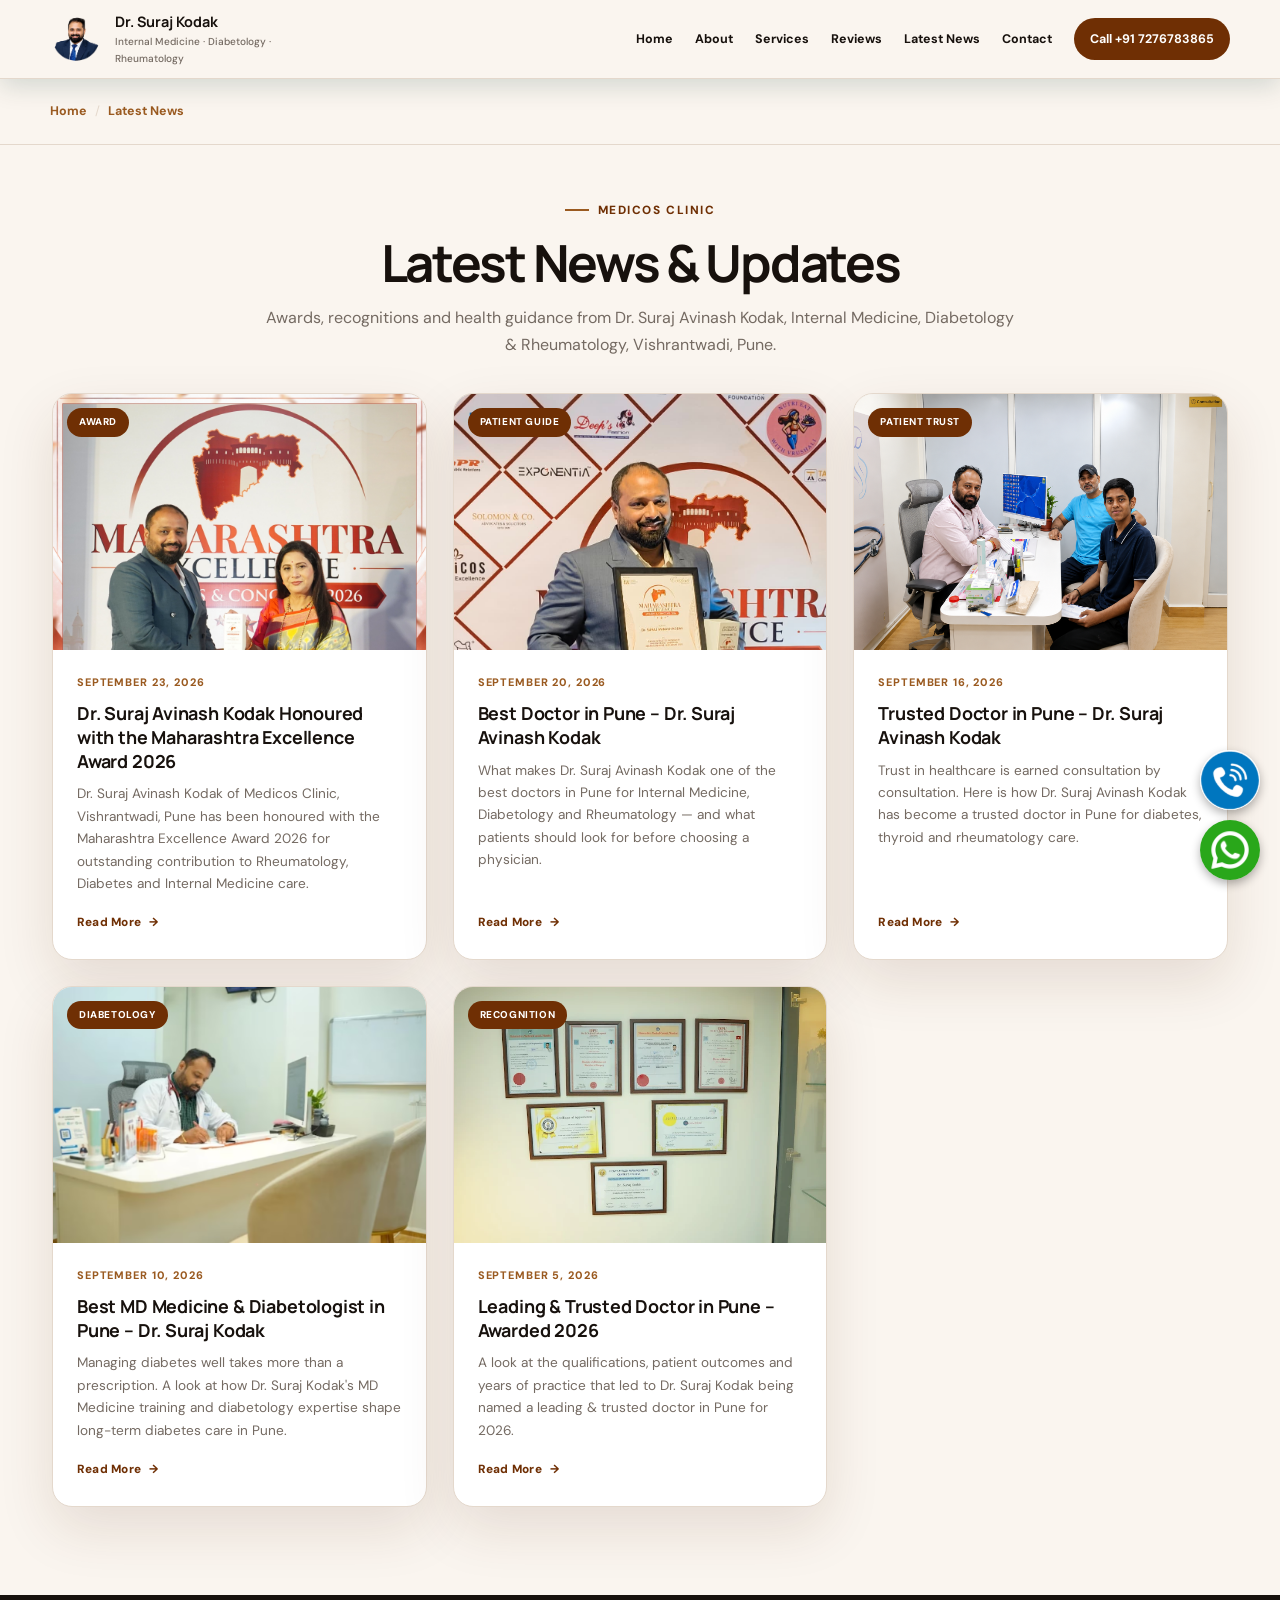
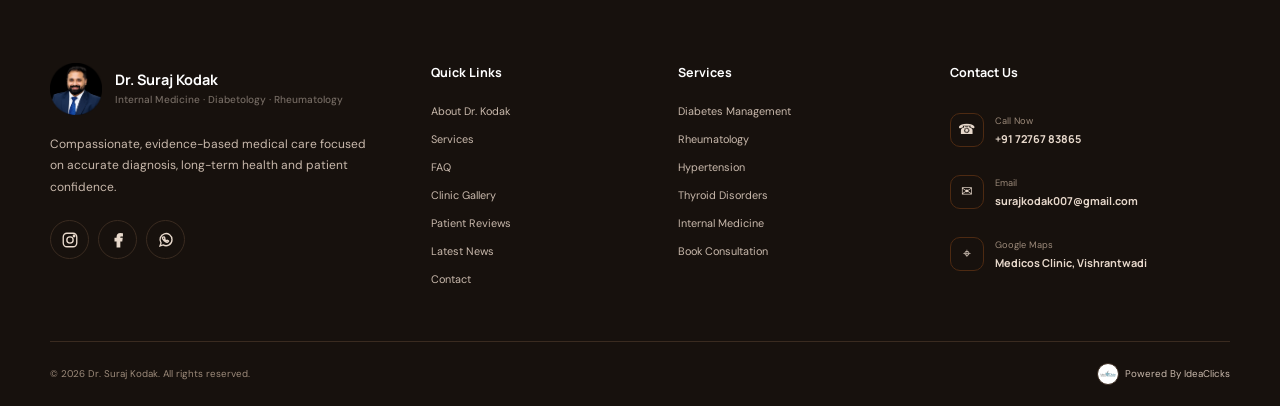
<file: blog/index.html>
<!DOCTYPE html>
<html lang="en">
<head>
  <meta charset="UTF-8" />
  <meta name="viewport" content="width=device-width, initial-scale=1.0, viewport-fit=cover" />

  <title>Latest News & Updates | Dr. Suraj Kodak, Medicos Clinic, Pune</title>
  <meta name="description" content="Latest news, awards and patient health guides from Dr. Suraj Kodak, Medicos Clinic, Vishrantwadi, Pune." />
  <meta name="author" content="Dr. Suraj Kodak - Medicos Clinic" />
  <meta name="robots" content="index, follow, max-image-preview:large" />
  <link rel="canonical" href="https://drsurajkodak.in/blog/index.html" />

  <meta name="theme-color" content="#6F2F04" />

  <meta property="og:type" content="article" />
  <meta property="og:site_name" content="Dr. Suraj Kodak - Medicos Clinic" />
  <meta property="og:title" content="Latest News & Updates" />
  <meta property="og:description" content="Latest news, awards and patient health guides from Dr. Suraj Kodak, Medicos Clinic, Vishrantwadi, Pune." />
  <meta property="og:image" content="https://drsurajkodak.in/assets/Dr. Suraj Avinash Kodak.jpg.jpeg" />
  <meta property="og:url" content="https://drsurajkodak.in/blog/index.html" />
  <meta property="og:locale" content="en_IN" />

  <meta name="twitter:card" content="summary_large_image" />
  <meta name="twitter:title" content="Latest News & Updates" />
  <meta name="twitter:description" content="Latest news, awards and patient health guides from Dr. Suraj Kodak, Medicos Clinic, Vishrantwadi, Pune." />
  <meta name="twitter:image" content="https://drsurajkodak.in/assets/Dr. Suraj Avinash Kodak.jpg.jpeg" />

  <link rel="icon" href="../favicon.ico" sizes="any" />

  <link rel="preconnect" href="https://fonts.googleapis.com">
  <link rel="preconnect" href="https://fonts.gstatic.com" crossorigin>
  <link href="https://fonts.googleapis.com/css2?family=DM+Sans:wght@400;500;600;700&family=Manrope:wght@600;700;800&display=swap" rel="stylesheet">

  <link rel="stylesheet" href="../style.css?v=20260923news">

  <script type="application/ld+json">
  {
    "@context": "https://schema.org",
    "@type": "MedicalWebPage",
    "headline": "Latest News & Updates",
    "author": { "@type": "Physician", "name": "Dr. Suraj Avinash Kodak" },
    "publisher": { "@type": "MedicalClinic", "name": "Medicos Clinic" },
    "datePublished": "2026-09-23",
    "image": "https://drsurajkodak.in/assets/Dr. Suraj Avinash Kodak.jpg.jpeg",
    "mainEntityOfPage": "https://drsurajkodak.in/blog/index.html"
  }
  </script>
</head>
<body>
<header class="header">
  <div class="container nav">
    <a href="../index.html#home" class="brand" aria-label="Dr. Suraj Kodak home">
      <span class="brand-mark brand-photo"><img src="../assets/logo.png" alt="Dr. Suraj Kodak"></span>
      <span><b>Dr. Suraj Kodak</b><small>Internal Medicine · Diabetology · Rheumatology</small></span>
    </a>
    <button class="menu-btn" id="menuBtn" aria-label="Open menu" aria-expanded="false"><i></i><i></i><i></i></button>
    <nav id="navMenu">
      <a href="../index.html#home">Home</a><a href="../index.html#about">About</a><a href="../index.html#services">Services</a>
      <a href="../index.html#reviews">Reviews</a>
      <a href="index.html">Latest News</a>
      <a href="../index.html#contact">Contact</a><a class="nav-book" href="tel:+917276783865">Call +91 7276783865</a>
    </nav>
  </div>
</header>

<main>
<div class="blog-breadcrumb">
  <div class="container">
    <a href="../index.html">Home</a><span class="sep">/</span><a href="index.html">Latest News</a>
  </div>
</div>

<section class="section news-section" style="padding-top:56px;">
  <div class="container">
    <div class="center"><div class="eyebrow"><span></span> Medicos Clinic</div><h2>Latest News &amp; Updates</h2><p>Awards, recognitions and health guidance from Dr. Suraj Avinash Kodak, Internal Medicine, Diabetology &amp; Rheumatology, Vishrantwadi, Pune.</p></div>
    <div class="news-grid news-grid-static">
      <a class="news-card" href="maharashtra-excellence-award-2026.html">
        <div class="news-card-img"><span class="news-badge">Award</span><img src="../assets/dr-suraj-award-photo.jpg" alt="Dr. Suraj Avinash Kodak Honoured with the Maharashtra Excellence Award 2026" loading="lazy"></div>
        <div class="news-card-body">
          <div class="news-date">September 23, 2026</div>
          <h3>Dr. Suraj Avinash Kodak Honoured with the Maharashtra Excellence Award 2026</h3>
          <p>Dr. Suraj Avinash Kodak of Medicos Clinic, Vishrantwadi, Pune has been honoured with the Maharashtra Excellence Award 2026 for outstanding contribution to Rheumatology, Diabetes and Internal Medicine care.</p>
          <span class="news-readmore">Read More <span>→</span></span>
        </div>
      </a>
      <a class="news-card" href="best-doctor-in-pune.html">
        <div class="news-card-img"><span class="news-badge">Patient Guide</span><img src="../assets/IMG-20260822-WA0053.jpg.jpeg" alt="Best Doctor in Pune – Dr. Suraj Avinash Kodak" loading="lazy"></div>
        <div class="news-card-body">
          <div class="news-date">September 20, 2026</div>
          <h3>Best Doctor in Pune – Dr. Suraj Avinash Kodak</h3>
          <p>What makes Dr. Suraj Avinash Kodak one of the best doctors in Pune for Internal Medicine, Diabetology and Rheumatology — and what patients should look for before choosing a physician.</p>
          <span class="news-readmore">Read More <span>→</span></span>
        </div>
      </a>
      <a class="news-card" href="trusted-doctor-in-pune.html">
        <div class="news-card-img"><span class="news-badge">Patient Trust</span><img src="../assets/Doctor-patient-img.png" alt="Trusted Doctor in Pune – Dr. Suraj Avinash Kodak" loading="lazy"></div>
        <div class="news-card-body">
          <div class="news-date">September 16, 2026</div>
          <h3>Trusted Doctor in Pune – Dr. Suraj Avinash Kodak</h3>
          <p>Trust in healthcare is earned consultation by consultation. Here is how Dr. Suraj Avinash Kodak has become a trusted doctor in Pune for diabetes, thyroid and rheumatology care.</p>
          <span class="news-readmore">Read More <span>→</span></span>
        </div>
      </a>
      <a class="news-card" href="best-md-medicine-diabetologist-pune.html">
        <div class="news-card-img"><span class="news-badge">Diabetology</span><img src="../assets/doctor-writing-consultation.jpg" alt="Best MD Medicine & Diabetologist in Pune – Dr. Suraj Kodak" loading="lazy"></div>
        <div class="news-card-body">
          <div class="news-date">September 10, 2026</div>
          <h3>Best MD Medicine & Diabetologist in Pune – Dr. Suraj Kodak</h3>
          <p>Managing diabetes well takes more than a prescription. A look at how Dr. Suraj Kodak's MD Medicine training and diabetology expertise shape long-term diabetes care in Pune.</p>
          <span class="news-readmore">Read More <span>→</span></span>
        </div>
      </a>
      <a class="news-card" href="leading-trusted-doctor-pune-2026.html">
        <div class="news-card-img"><span class="news-badge">Recognition</span><img src="../assets/doctor-certificates.webp" alt="Leading & Trusted Doctor in Pune – Awarded 2026" loading="lazy"></div>
        <div class="news-card-body">
          <div class="news-date">September 5, 2026</div>
          <h3>Leading & Trusted Doctor in Pune – Awarded 2026</h3>
          <p>A look at the qualifications, patient outcomes and years of practice that led to Dr. Suraj Kodak being named a leading & trusted doctor in Pune for 2026.</p>
          <span class="news-readmore">Read More <span>→</span></span>
        </div>
      </a></div>
  </div>
</section>

</main>

<footer class="site-footer">
  <div class="container footer-main">
    <div class="footer-brand-col">
      <a href="../index.html#home" class="brand footer-brand">
        <span class="brand-mark brand-photo"><img src="../assets/dr-suraj-kodak-logo.webp" alt="Dr. Suraj Kodak"></span>
        <span>
          <b>Dr. Suraj Kodak</b>
          <small>Internal Medicine · Diabetology · Rheumatology</small>
        </span>
      </a>
      <p>Compassionate, evidence-based medical care focused on accurate diagnosis, long-term health and patient confidence.</p>
      <div class="footer-social">
        <a class="social instagram" href="https://www.instagram.com/dr_surajkodak_medicos" target="_blank" rel="noopener noreferrer" aria-label="Instagram">
          <svg viewBox="0 0 24 24" aria-hidden="true"><rect x="3" y="3" width="18" height="18" rx="5"></rect><circle cx="12" cy="12" r="4.2"></circle><circle cx="17.4" cy="6.7" r="1"></circle></svg>
        </a>
        <a class="social facebook" href="https://www.facebook.com/share/1HyttYNWRK/" target="_blank" rel="noopener noreferrer" aria-label="Facebook">
          <svg viewBox="0 0 24 24" aria-hidden="true"><path d="M14.2 21v-8h2.7l.4-3h-3.1V8.1c0-.9.3-1.6 1.7-1.6h1.8V3.8c-.3 0-1.3-.1-2.5-.1-2.5 0-4.2 1.5-4.2 4.3V10H8.2v3H11v8h3.2Z"></path></svg>
        </a>
        <a class="social whatsapp" href="https://wa.me/917276783865" target="_blank" rel="noopener noreferrer" aria-label="WhatsApp">
          <svg viewBox="0 0 24 24" aria-hidden="true"><path d="M20 11.6a8 8 0 0 1-11.8 7L4 20l1.4-4.1A8 8 0 1 1 20 11.6Z"></path><path d="M8.3 8.2c.2-.4.4-.4.7-.4h.5c.2 0 .4.1.5.4l.6 1.4c.1.2.1.4-.1.6l-.5.6c.6 1 1.4 1.8 2.5 2.3l.7-.6c.2-.2.4-.2.6-.1l1.4.7c.2.1.3.3.2.5-.2.8-.9 1.3-1.7 1.4-1.1.1-2.8-.8-4.1-2-1.3-1.2-2.3-2.8-2.4-3.8-.1-.4.2-.8.5-1Z"></path></svg>
        </a>
      </div>
    </div>

    <div class="footer-col">
      <h4>Quick Links</h4>
      <a href="../index.html#about">About Dr. Kodak</a>
      <a href="../index.html#services">Services</a>
      <a href="../index.html#faq">FAQ</a>
      <a href="../index.html#gallery">Clinic Gallery</a>
      <a href="../index.html#reviews">Patient Reviews</a>
      <a href="index.html">Latest News</a>
      <a href="../index.html#contact">Contact</a>
    </div>

    <div class="footer-col">
      <h4>Services</h4>
      <a href="../index.html#services">Diabetes Management</a>
      <a href="../index.html#services">Rheumatology</a>
      <a href="../index.html#services">Hypertension</a>
      <a href="../index.html#services">Thyroid Disorders</a>
      <a href="../index.html#services">Internal Medicine</a>
      <a href="../index.html#book">Book Consultation</a>
    </div>

    <div class="footer-col footer-contact">
      <h4>Contact Us</h4>
      <a href="tel:+917276783865" class="contact-link">
        <span class="contact-icon">☎</span><span><small>Call Now</small><b>+91 72767 83865</b></span>
      </a>
      <a href="mailto:surajkodak007@gmail.com" class="contact-link">
        <span class="contact-icon">✉</span><span><small>Email</small><b>surajkodak007@gmail.com</b></span>
      </a>
      <a href="https://www.google.com/maps/search/?api=1&query=Office+No.12+Medicos+Clinic+Navrang+Plaza+Airport+Road+Vishrantwadi+Pune+411015" target="_blank" rel="noopener noreferrer" class="contact-link">
        <span class="contact-icon">⌖</span><span><small>Google Maps</small><b>Medicos Clinic, Vishrantwadi</b></span>
      </a>
    </div>
  </div>

  <div class="container footer-bottom">
    <span>© 2026 Dr. Suraj Kodak. All rights reserved.</span>
    <a href="https://ideaclicks.in/" target="_blank" rel="noopener noreferrer" class="powered-by-link">
      <img src="../assets/ideaclicks-logo.png" alt="IdeaClicks" class="powered-by-logo">
      <span>Powered By IdeaClicks</span>
    </a>
  </div>
</footer>

<div class="floating-buttons">
  <a href="tel:+917276783865">
    <img src="../assets/call.png" alt="Call Button">
  </a>
  <a href="https://wa.me/917276783865" target="_blank">
    <img src="../assets/whatsapp.png" alt="WhatsApp Button">
  </a>
</div>

<script src="../script.js"></script>
</body>
</html>
</file>
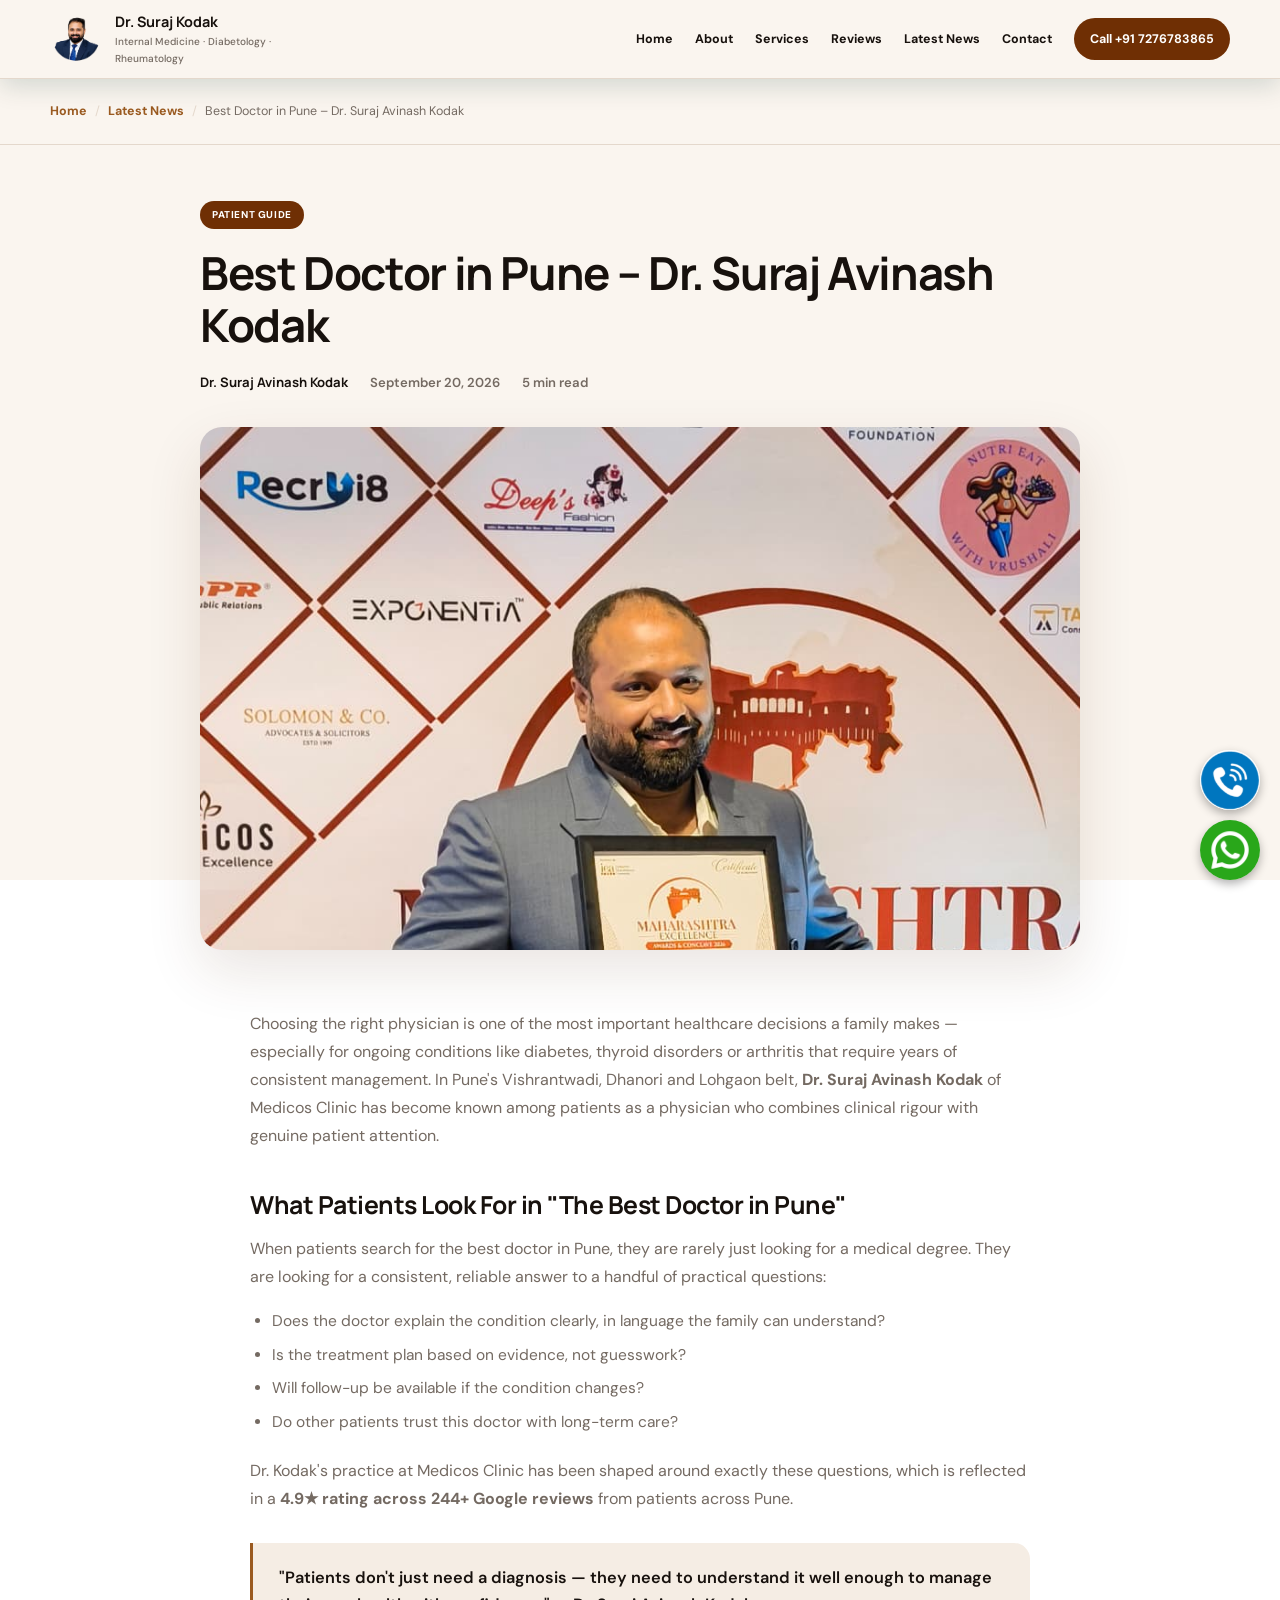
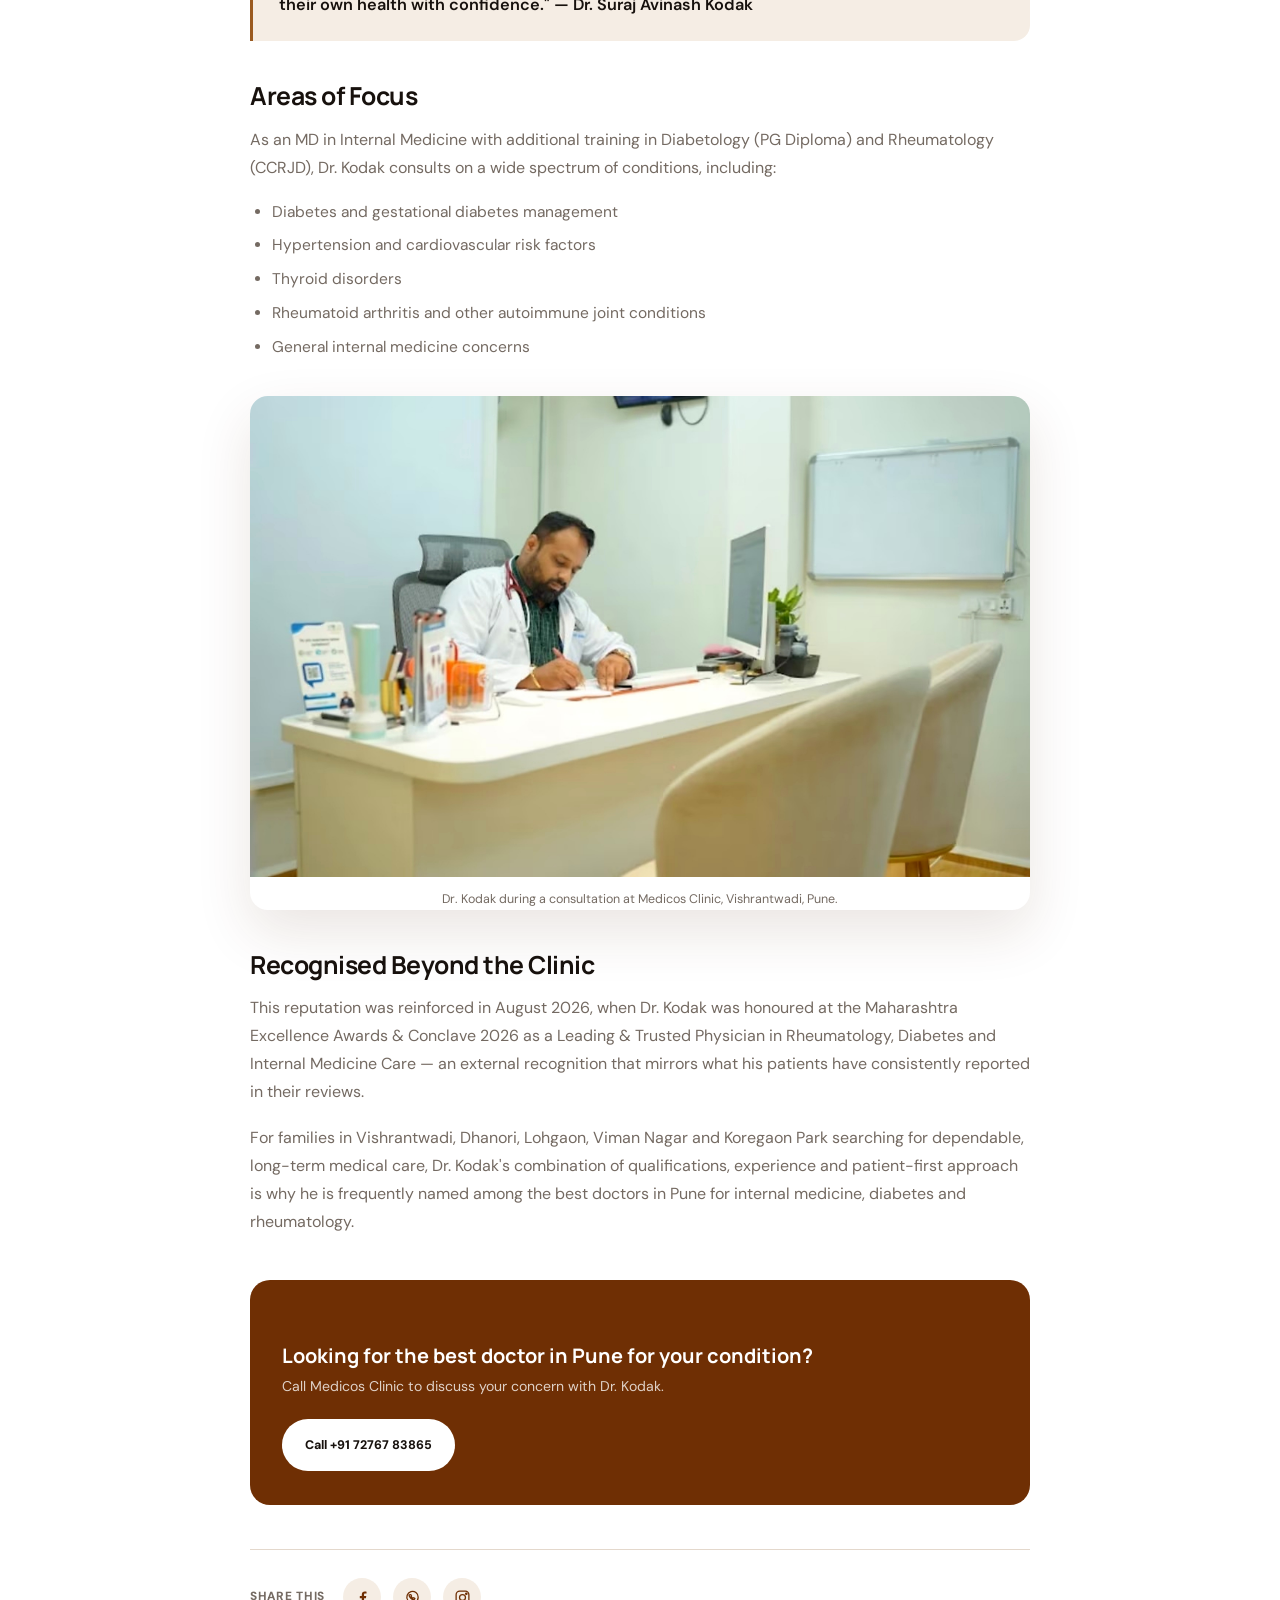
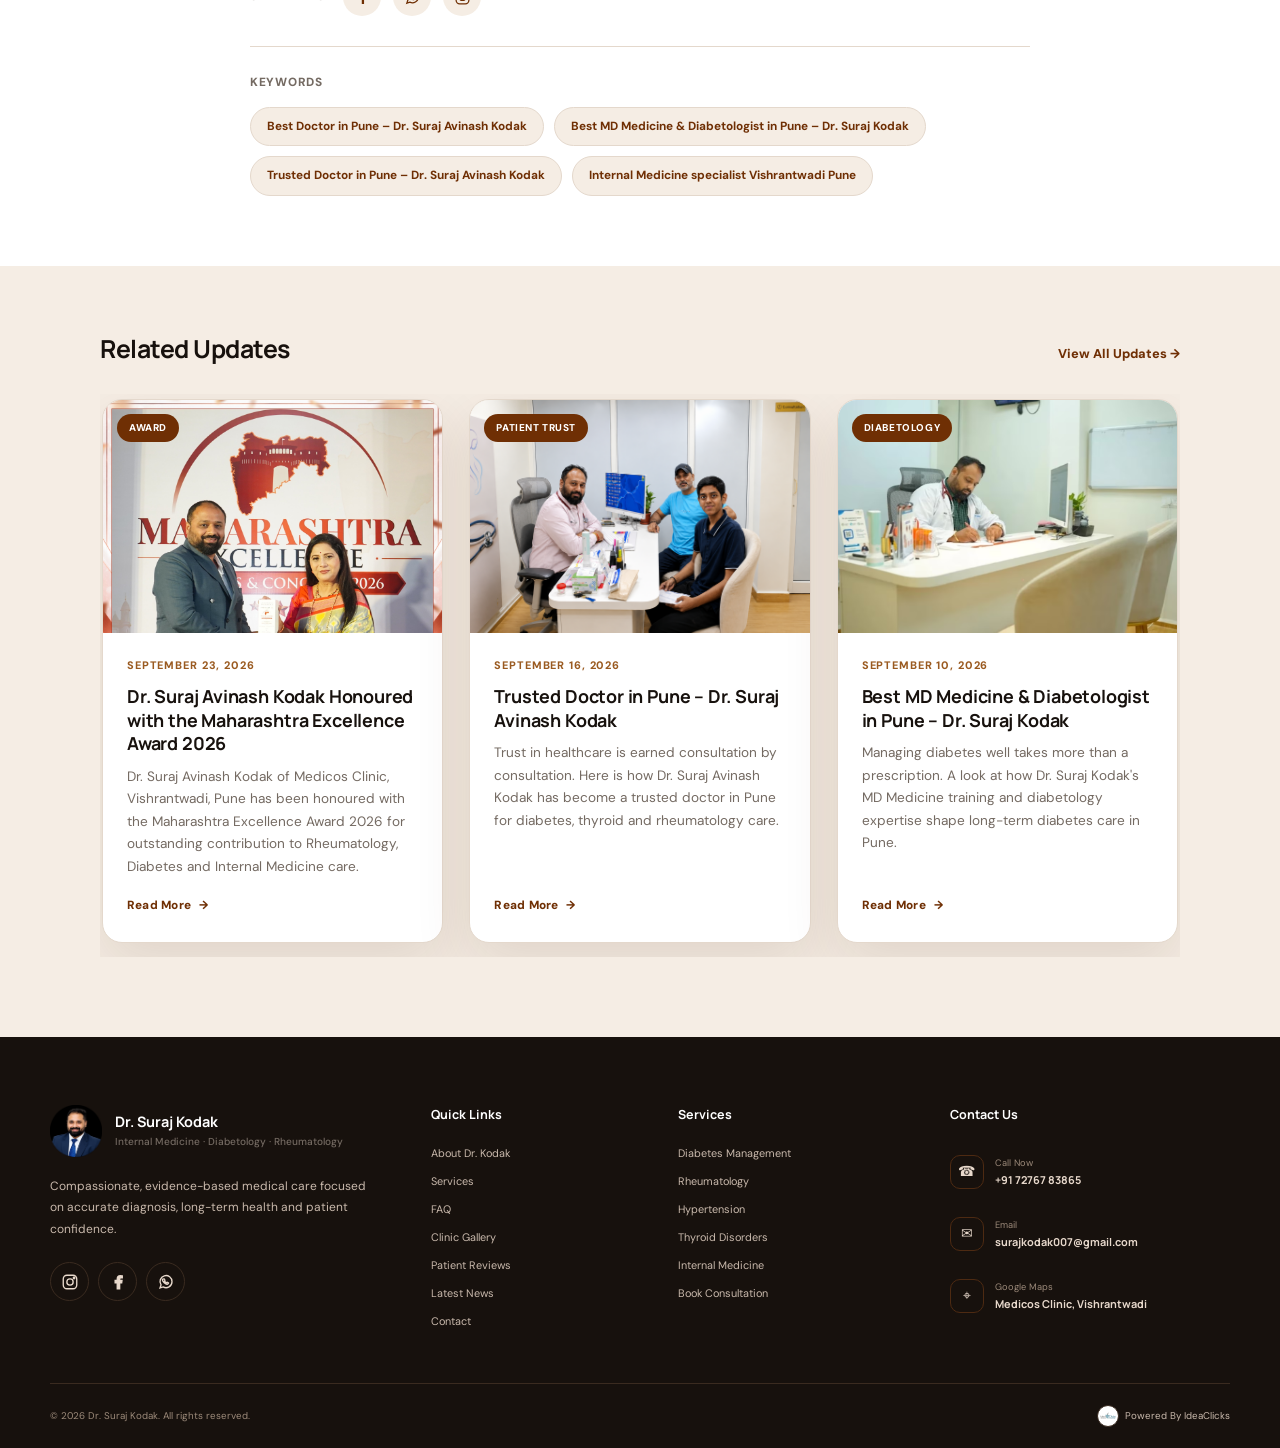
<file: blog/best-doctor-in-pune.html>
<!DOCTYPE html>
<html lang="en">
<head>
  <meta charset="UTF-8" />
  <meta name="viewport" content="width=device-width, initial-scale=1.0, viewport-fit=cover" />

  <title>Best Doctor in Pune – Dr. Suraj Avinash Kodak | Dr. Suraj Kodak, Medicos Clinic, Pune</title>
  <meta name="description" content="What makes Dr. Suraj Avinash Kodak one of the best doctors in Pune for Internal Medicine, Diabetology and Rheumatology — and what patients should look for before choosing a physician." />
  <meta name="author" content="Dr. Suraj Kodak - Medicos Clinic" />
  <meta name="robots" content="index, follow, max-image-preview:large" />
  <link rel="canonical" href="https://drsurajkodak.in/blog/best-doctor-in-pune.html" />

  <meta name="theme-color" content="#6F2F04" />

  <meta property="og:type" content="article" />
  <meta property="og:site_name" content="Dr. Suraj Kodak - Medicos Clinic" />
  <meta property="og:title" content="Best Doctor in Pune – Dr. Suraj Avinash Kodak" />
  <meta property="og:description" content="What makes Dr. Suraj Avinash Kodak one of the best doctors in Pune for Internal Medicine, Diabetology and Rheumatology — and what patients should look for before choosing a physician." />
  <meta property="og:image" content="https://drsurajkodak.in/assets/IMG-20260822-WA0053.jpg.jpeg" />
  <meta property="og:url" content="https://drsurajkodak.in/blog/best-doctor-in-pune.html" />
  <meta property="og:locale" content="en_IN" />

  <meta name="twitter:card" content="summary_large_image" />
  <meta name="twitter:title" content="Best Doctor in Pune – Dr. Suraj Avinash Kodak" />
  <meta name="twitter:description" content="What makes Dr. Suraj Avinash Kodak one of the best doctors in Pune for Internal Medicine, Diabetology and Rheumatology — and what patients should look for before choosing a physician." />
  <meta name="twitter:image" content="https://drsurajkodak.in/assets/IMG-20260822-WA0053.jpg.jpeg" />

  <link rel="icon" href="../favicon.ico" sizes="any" />

  <link rel="preconnect" href="https://fonts.googleapis.com">
  <link rel="preconnect" href="https://fonts.gstatic.com" crossorigin>
  <link href="https://fonts.googleapis.com/css2?family=DM+Sans:wght@400;500;600;700&family=Manrope:wght@600;700;800&display=swap" rel="stylesheet">

  <link rel="stylesheet" href="../style.css?v=20260923news">

  <script type="application/ld+json">
  {
    "@context": "https://schema.org",
    "@type": "MedicalWebPage",
    "headline": "Best Doctor in Pune – Dr. Suraj Avinash Kodak",
    "author": { "@type": "Physician", "name": "Dr. Suraj Avinash Kodak" },
    "publisher": { "@type": "MedicalClinic", "name": "Medicos Clinic" },
    "datePublished": "2026-09-20",
    "image": "https://drsurajkodak.in/assets/IMG-20260822-WA0053.jpg.jpeg",
    "mainEntityOfPage": "https://drsurajkodak.in/blog/best-doctor-in-pune.html"
  }
  </script>
</head>
<body>
<header class="header">
  <div class="container nav">
    <a href="../index.html#home" class="brand" aria-label="Dr. Suraj Kodak home">
      <span class="brand-mark brand-photo"><img src="../assets/logo.png" alt="Dr. Suraj Kodak"></span>
      <span><b>Dr. Suraj Kodak</b><small>Internal Medicine · Diabetology · Rheumatology</small></span>
    </a>
    <button class="menu-btn" id="menuBtn" aria-label="Open menu" aria-expanded="false"><i></i><i></i><i></i></button>
    <nav id="navMenu">
      <a href="../index.html#home">Home</a><a href="../index.html#about">About</a><a href="../index.html#services">Services</a>
      <a href="../index.html#reviews">Reviews</a>
      <a href="index.html">Latest News</a>
      <a href="../index.html#contact">Contact</a><a class="nav-book" href="tel:+917276783865">Call +91 7276783865</a>
    </nav>
  </div>
</header>

<main>
<div class="blog-breadcrumb">
  <div class="container">
    <a href="../index.html">Home</a><span class="sep">/</span><a href="index.html">Latest News</a><span class="sep">/</span>Best Doctor in Pune – Dr. Suraj Avinash Kodak
  </div>
</div>

<section class="blog-hero-section">
  <div class="container">
    <div class="blog-eyebrow-row"><span class="news-badge" style="position:static;">Patient Guide</span></div>
    <h1>Best Doctor in Pune – Dr. Suraj Avinash Kodak</h1>
    <div class="blog-meta-row"><b>Dr. Suraj Avinash Kodak</b><span>September 20, 2026</span><span>5 min read</span></div>
    <div class="blog-hero-img"><img src="../assets/IMG-20260822-WA0053.jpg.jpeg" alt="Best Doctor in Pune – Dr. Suraj Avinash Kodak" loading="lazy"></div>
  </div>
</section>

<section class="blog-body-section">
  <div class="container">
    <article class="blog-article">
      
<p>Choosing the right physician is one of the most important healthcare decisions a family makes — especially for ongoing conditions like diabetes, thyroid disorders or arthritis that require years of consistent management. In Pune's Vishrantwadi, Dhanori and Lohgaon belt, <strong>Dr. Suraj Avinash Kodak</strong> of Medicos Clinic has become known among patients as a physician who combines clinical rigour with genuine patient attention.</p>

<h2>What Patients Look For in "The Best Doctor in Pune"</h2>
<p>When patients search for the best doctor in Pune, they are rarely just looking for a medical degree. They are looking for a consistent, reliable answer to a handful of practical questions:</p>
<ul>
  <li>Does the doctor explain the condition clearly, in language the family can understand?</li>
  <li>Is the treatment plan based on evidence, not guesswork?</li>
  <li>Will follow-up be available if the condition changes?</li>
  <li>Do other patients trust this doctor with long-term care?</li>
</ul>

<p>Dr. Kodak's practice at Medicos Clinic has been shaped around exactly these questions, which is reflected in a <strong>4.9★ rating across 244+ Google reviews</strong> from patients across Pune.</p>

<blockquote class="blog-pullquote">"Patients don't just need a diagnosis — they need to understand it well enough to manage their own health with confidence." — Dr. Suraj Avinash Kodak</blockquote>

<h2>Areas of Focus</h2>
<p>As an MD in Internal Medicine with additional training in Diabetology (PG Diploma) and Rheumatology (CCRJD), Dr. Kodak consults on a wide spectrum of conditions, including:</p>
<ul>
  <li>Diabetes and gestational diabetes management</li>
  <li>Hypertension and cardiovascular risk factors</li>
  <li>Thyroid disorders</li>
  <li>Rheumatoid arthritis and other autoimmune joint conditions</li>
  <li>General internal medicine concerns</li>
</ul>

<figure class="blog-inline-img"><img src="../assets/doctor-consultation-enhanced.jpg" alt="Dr. Suraj Kodak consulting a patient at Medicos Clinic" loading="lazy"><figcaption>Dr. Kodak during a consultation at Medicos Clinic, Vishrantwadi, Pune.</figcaption></figure>

<h2>Recognised Beyond the Clinic</h2>
<p>This reputation was reinforced in August 2026, when Dr. Kodak was honoured at the <a href="maharashtra-excellence-award-2026.html">Maharashtra Excellence Awards &amp; Conclave 2026</a> as a Leading &amp; Trusted Physician in Rheumatology, Diabetes and Internal Medicine Care — an external recognition that mirrors what his patients have consistently reported in their reviews.</p>

<p>For families in Vishrantwadi, Dhanori, Lohgaon, Viman Nagar and Koregaon Park searching for dependable, long-term medical care, Dr. Kodak's combination of qualifications, experience and patient-first approach is why he is frequently named among the best doctors in Pune for internal medicine, diabetes and rheumatology.</p>

<div class="blog-cta-box">
  <div><h3>Looking for the best doctor in Pune for your condition?</h3><p>Call Medicos Clinic to discuss your concern with Dr. Kodak.</p></div>
  <a class="btn white" href="tel:+917276783865">Call +91 72767 83865</a>
</div>


      <div class="blog-share">
        <span class="label">Share this</span>
        <a href="https://www.facebook.com/sharer/sharer.php?u=https://drsurajkodak.in/blog/best-doctor-in-pune.html" target="_blank" rel="noopener" aria-label="Share on Facebook"><svg viewBox="0 0 24 24" aria-hidden="true"><path d="M14.2 21v-8h2.7l.4-3h-3.1V8.1c0-.9.3-1.6 1.7-1.6h1.8V3.8c-.3 0-1.3-.1-2.5-.1-2.5 0-4.2 1.5-4.2 4.3V10H8.2v3H11v8h3.2Z"></path></svg></a>
        <a href="https://wa.me/send?text=https://drsurajkodak.in/blog/best-doctor-in-pune.html" target="_blank" rel="noopener" aria-label="Share on WhatsApp"><svg viewBox="0 0 24 24" aria-hidden="true"><path d="M20 11.6a8 8 0 0 1-11.8 7L4 20l1.4-4.1A8 8 0 1 1 20 11.6Z"></path><path d="M8.3 8.2c.2-.4.4-.4.7-.4h.5c.2 0 .4.1.5.4l.6 1.4c.1.2.1.4-.1.6l-.5.6c.6 1 1.4 1.8 2.5 2.3l.7-.6c.2-.2.4-.2.6-.1l1.4.7c.2.1.3.3.2.5-.2.8-.9 1.3-1.7 1.4-1.1.1-2.8-.8-4.1-2-1.3-1.2-2.3-2.8-2.4-3.8-.1-.4.2-.8.5-1Z"></path></svg></a>
        <a href="https://www.instagram.com/dr_surajkodak_medicos" target="_blank" rel="noopener" aria-label="Visit Instagram"><svg viewBox="0 0 24 24" aria-hidden="true"><rect x="3" y="3" width="18" height="18" rx="5"></rect><circle cx="12" cy="12" r="4.2"></circle><circle cx="17.4" cy="6.7" r="1"></circle></svg></a>
      </div>

      <div class="keyword-tags">
        <span class="label">Keywords</span>
        <div class="tag-list"><span class="tag-pill">Best Doctor in Pune – Dr. Suraj Avinash Kodak</span><span class="tag-pill">Best MD Medicine & Diabetologist in Pune – Dr. Suraj Kodak</span><span class="tag-pill">Trusted Doctor in Pune – Dr. Suraj Avinash Kodak</span><span class="tag-pill">Internal Medicine specialist Vishrantwadi Pune</span></div>
      </div>
    </article>
  </div>
</section>

<section class="related-section">
  <div class="container">
    <div class="related-heading"><h2>Related Updates</h2><a href="index.html">View All Updates →</a></div>
    <div class="news-grid">
      <a class="news-card" href="maharashtra-excellence-award-2026.html">
        <div class="news-card-img"><span class="news-badge">Award</span><img src="../assets/dr-suraj-award-photo.jpg" alt="Dr. Suraj Avinash Kodak Honoured with the Maharashtra Excellence Award 2026" loading="lazy"></div>
        <div class="news-card-body">
          <div class="news-date">September 23, 2026</div>
          <h3>Dr. Suraj Avinash Kodak Honoured with the Maharashtra Excellence Award 2026</h3>
          <p>Dr. Suraj Avinash Kodak of Medicos Clinic, Vishrantwadi, Pune has been honoured with the Maharashtra Excellence Award 2026 for outstanding contribution to Rheumatology, Diabetes and Internal Medicine care.</p>
          <span class="news-readmore">Read More <span>→</span></span>
        </div>
      </a>
      <a class="news-card" href="trusted-doctor-in-pune.html">
        <div class="news-card-img"><span class="news-badge">Patient Trust</span><img src="../assets/Doctor-patient-img.png" alt="Trusted Doctor in Pune – Dr. Suraj Avinash Kodak" loading="lazy"></div>
        <div class="news-card-body">
          <div class="news-date">September 16, 2026</div>
          <h3>Trusted Doctor in Pune – Dr. Suraj Avinash Kodak</h3>
          <p>Trust in healthcare is earned consultation by consultation. Here is how Dr. Suraj Avinash Kodak has become a trusted doctor in Pune for diabetes, thyroid and rheumatology care.</p>
          <span class="news-readmore">Read More <span>→</span></span>
        </div>
      </a>
      <a class="news-card" href="best-md-medicine-diabetologist-pune.html">
        <div class="news-card-img"><span class="news-badge">Diabetology</span><img src="../assets/doctor-writing-consultation.jpg" alt="Best MD Medicine & Diabetologist in Pune – Dr. Suraj Kodak" loading="lazy"></div>
        <div class="news-card-body">
          <div class="news-date">September 10, 2026</div>
          <h3>Best MD Medicine & Diabetologist in Pune – Dr. Suraj Kodak</h3>
          <p>Managing diabetes well takes more than a prescription. A look at how Dr. Suraj Kodak's MD Medicine training and diabetology expertise shape long-term diabetes care in Pune.</p>
          <span class="news-readmore">Read More <span>→</span></span>
        </div>
      </a></div>
  </div>
</section>

</main>

<footer class="site-footer">
  <div class="container footer-main">
    <div class="footer-brand-col">
      <a href="../index.html#home" class="brand footer-brand">
        <span class="brand-mark brand-photo"><img src="../assets/dr-suraj-kodak-logo.webp" alt="Dr. Suraj Kodak"></span>
        <span>
          <b>Dr. Suraj Kodak</b>
          <small>Internal Medicine · Diabetology · Rheumatology</small>
        </span>
      </a>
      <p>Compassionate, evidence-based medical care focused on accurate diagnosis, long-term health and patient confidence.</p>
      <div class="footer-social">
        <a class="social instagram" href="https://www.instagram.com/dr_surajkodak_medicos" target="_blank" rel="noopener noreferrer" aria-label="Instagram">
          <svg viewBox="0 0 24 24" aria-hidden="true"><rect x="3" y="3" width="18" height="18" rx="5"></rect><circle cx="12" cy="12" r="4.2"></circle><circle cx="17.4" cy="6.7" r="1"></circle></svg>
        </a>
        <a class="social facebook" href="https://www.facebook.com/share/1HyttYNWRK/" target="_blank" rel="noopener noreferrer" aria-label="Facebook">
          <svg viewBox="0 0 24 24" aria-hidden="true"><path d="M14.2 21v-8h2.7l.4-3h-3.1V8.1c0-.9.3-1.6 1.7-1.6h1.8V3.8c-.3 0-1.3-.1-2.5-.1-2.5 0-4.2 1.5-4.2 4.3V10H8.2v3H11v8h3.2Z"></path></svg>
        </a>
        <a class="social whatsapp" href="https://wa.me/917276783865" target="_blank" rel="noopener noreferrer" aria-label="WhatsApp">
          <svg viewBox="0 0 24 24" aria-hidden="true"><path d="M20 11.6a8 8 0 0 1-11.8 7L4 20l1.4-4.1A8 8 0 1 1 20 11.6Z"></path><path d="M8.3 8.2c.2-.4.4-.4.7-.4h.5c.2 0 .4.1.5.4l.6 1.4c.1.2.1.4-.1.6l-.5.6c.6 1 1.4 1.8 2.5 2.3l.7-.6c.2-.2.4-.2.6-.1l1.4.7c.2.1.3.3.2.5-.2.8-.9 1.3-1.7 1.4-1.1.1-2.8-.8-4.1-2-1.3-1.2-2.3-2.8-2.4-3.8-.1-.4.2-.8.5-1Z"></path></svg>
        </a>
      </div>
    </div>

    <div class="footer-col">
      <h4>Quick Links</h4>
      <a href="../index.html#about">About Dr. Kodak</a>
      <a href="../index.html#services">Services</a>
      <a href="../index.html#faq">FAQ</a>
      <a href="../index.html#gallery">Clinic Gallery</a>
      <a href="../index.html#reviews">Patient Reviews</a>
      <a href="index.html">Latest News</a>
      <a href="../index.html#contact">Contact</a>
    </div>

    <div class="footer-col">
      <h4>Services</h4>
      <a href="../index.html#services">Diabetes Management</a>
      <a href="../index.html#services">Rheumatology</a>
      <a href="../index.html#services">Hypertension</a>
      <a href="../index.html#services">Thyroid Disorders</a>
      <a href="../index.html#services">Internal Medicine</a>
      <a href="../index.html#book">Book Consultation</a>
    </div>

    <div class="footer-col footer-contact">
      <h4>Contact Us</h4>
      <a href="tel:+917276783865" class="contact-link">
        <span class="contact-icon">☎</span><span><small>Call Now</small><b>+91 72767 83865</b></span>
      </a>
      <a href="mailto:surajkodak007@gmail.com" class="contact-link">
        <span class="contact-icon">✉</span><span><small>Email</small><b>surajkodak007@gmail.com</b></span>
      </a>
      <a href="https://www.google.com/maps/search/?api=1&query=Office+No.12+Medicos+Clinic+Navrang+Plaza+Airport+Road+Vishrantwadi+Pune+411015" target="_blank" rel="noopener noreferrer" class="contact-link">
        <span class="contact-icon">⌖</span><span><small>Google Maps</small><b>Medicos Clinic, Vishrantwadi</b></span>
      </a>
    </div>
  </div>

  <div class="container footer-bottom">
    <span>© 2026 Dr. Suraj Kodak. All rights reserved.</span>
    <a href="https://ideaclicks.in/" target="_blank" rel="noopener noreferrer" class="powered-by-link">
      <img src="../assets/ideaclicks-logo.png" alt="IdeaClicks" class="powered-by-logo">
      <span>Powered By IdeaClicks</span>
    </a>
  </div>
</footer>

<div class="floating-buttons">
  <a href="tel:+917276783865">
    <img src="../assets/call.png" alt="Call Button">
  </a>
  <a href="https://wa.me/917276783865" target="_blank">
    <img src="../assets/whatsapp.png" alt="WhatsApp Button">
  </a>
</div>

<script src="../script.js"></script>
</body>
</html>
</file>
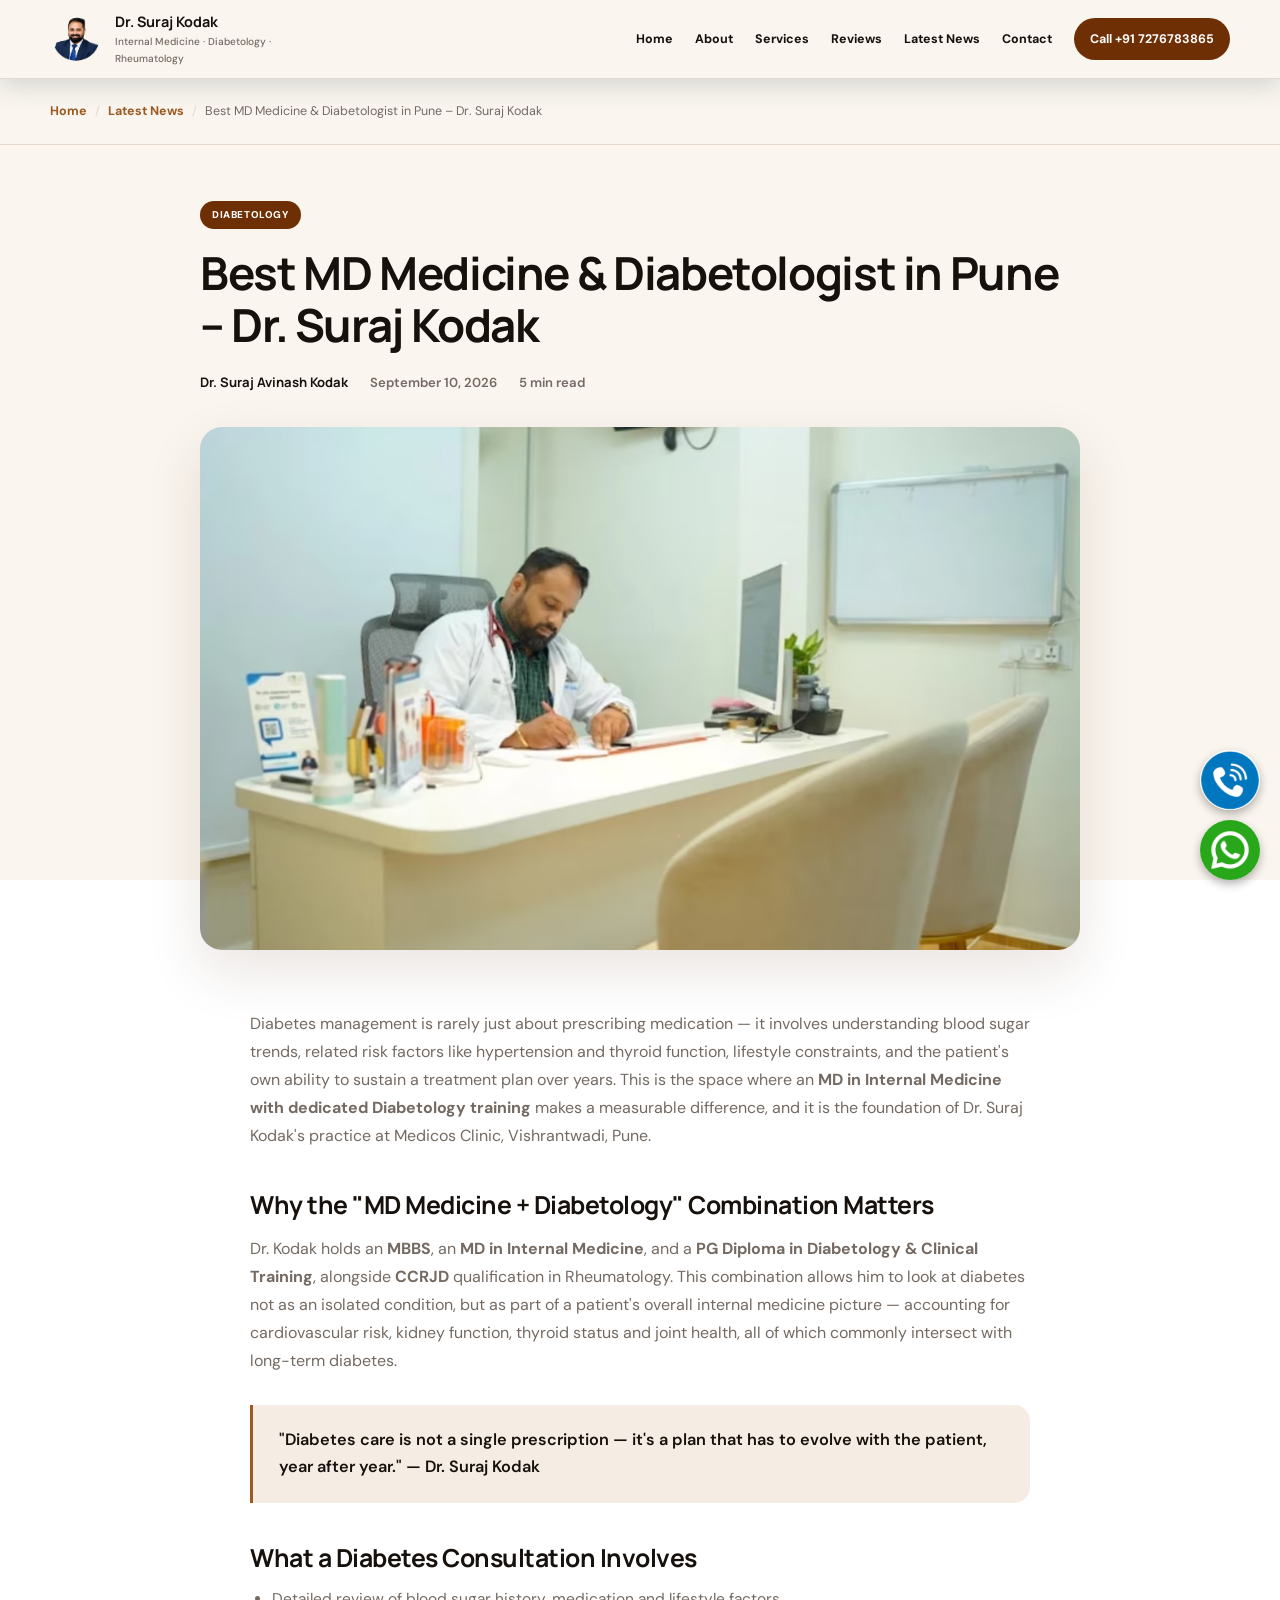
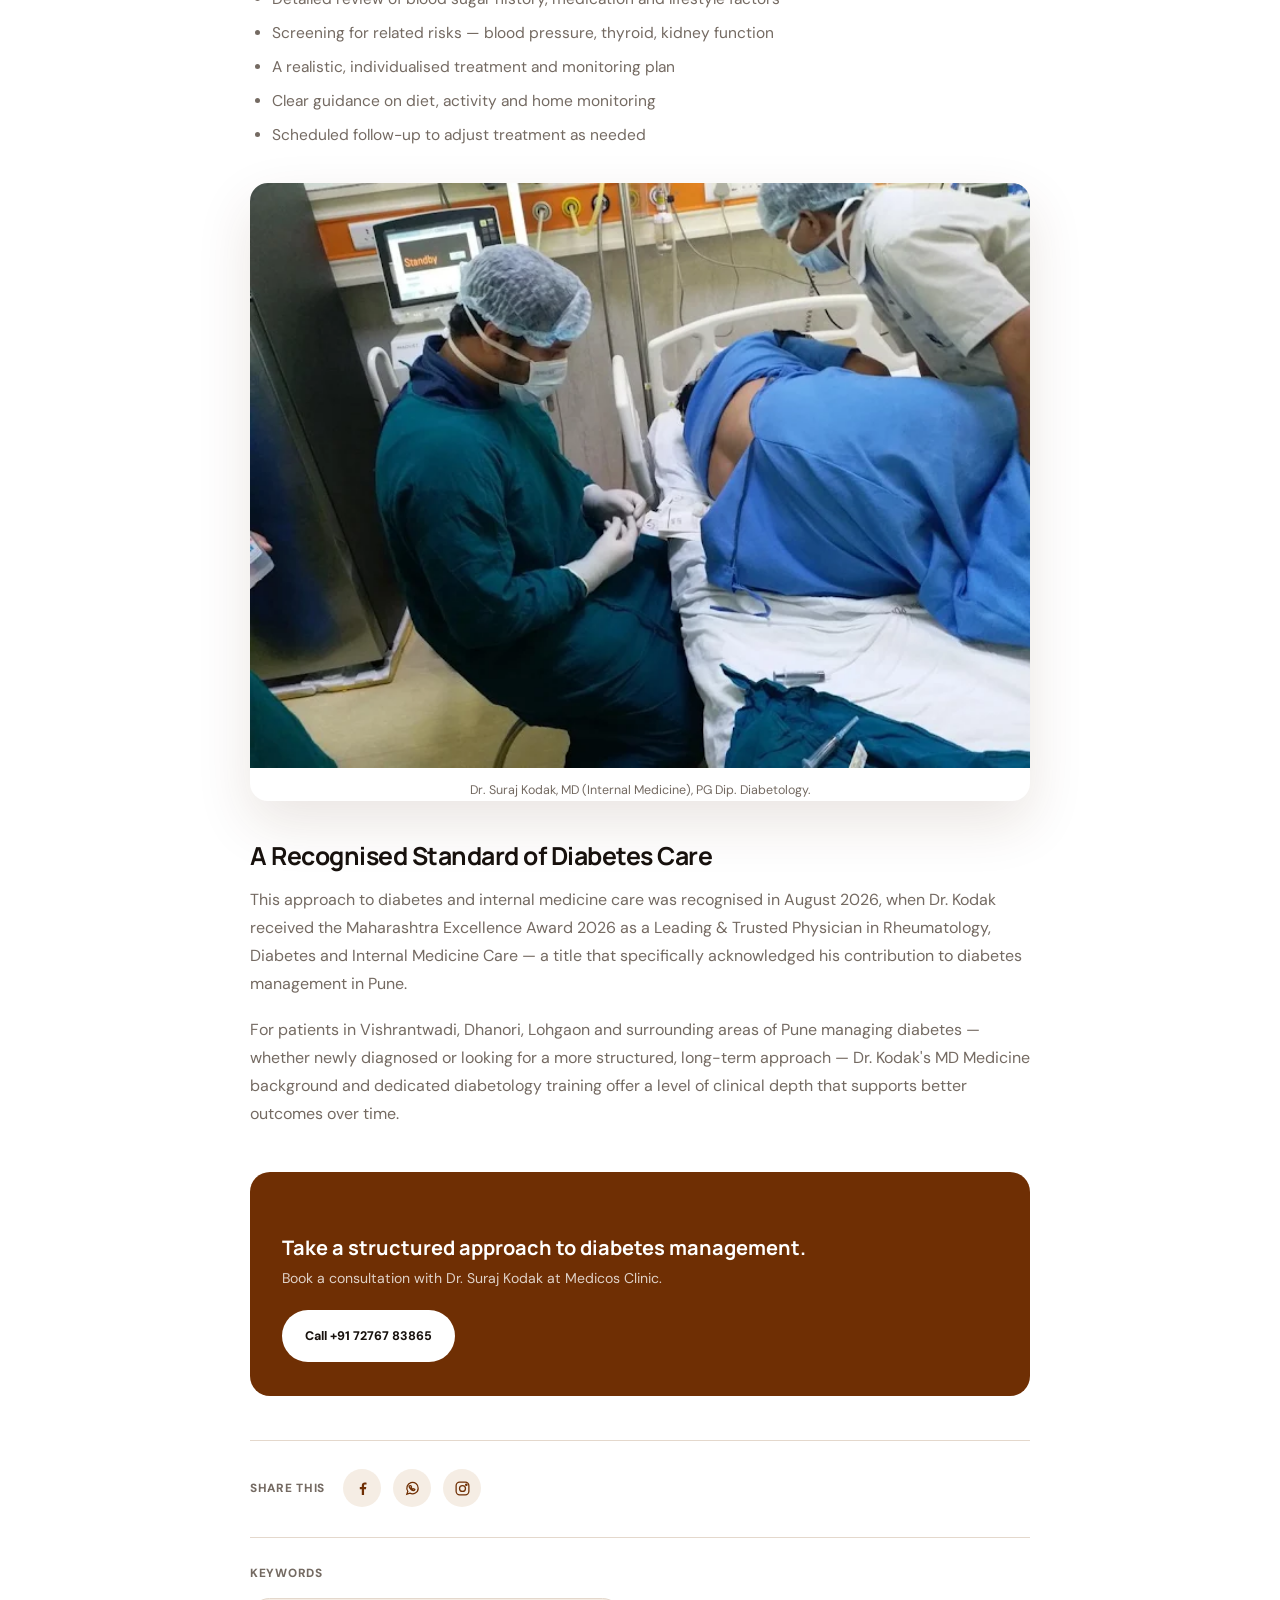
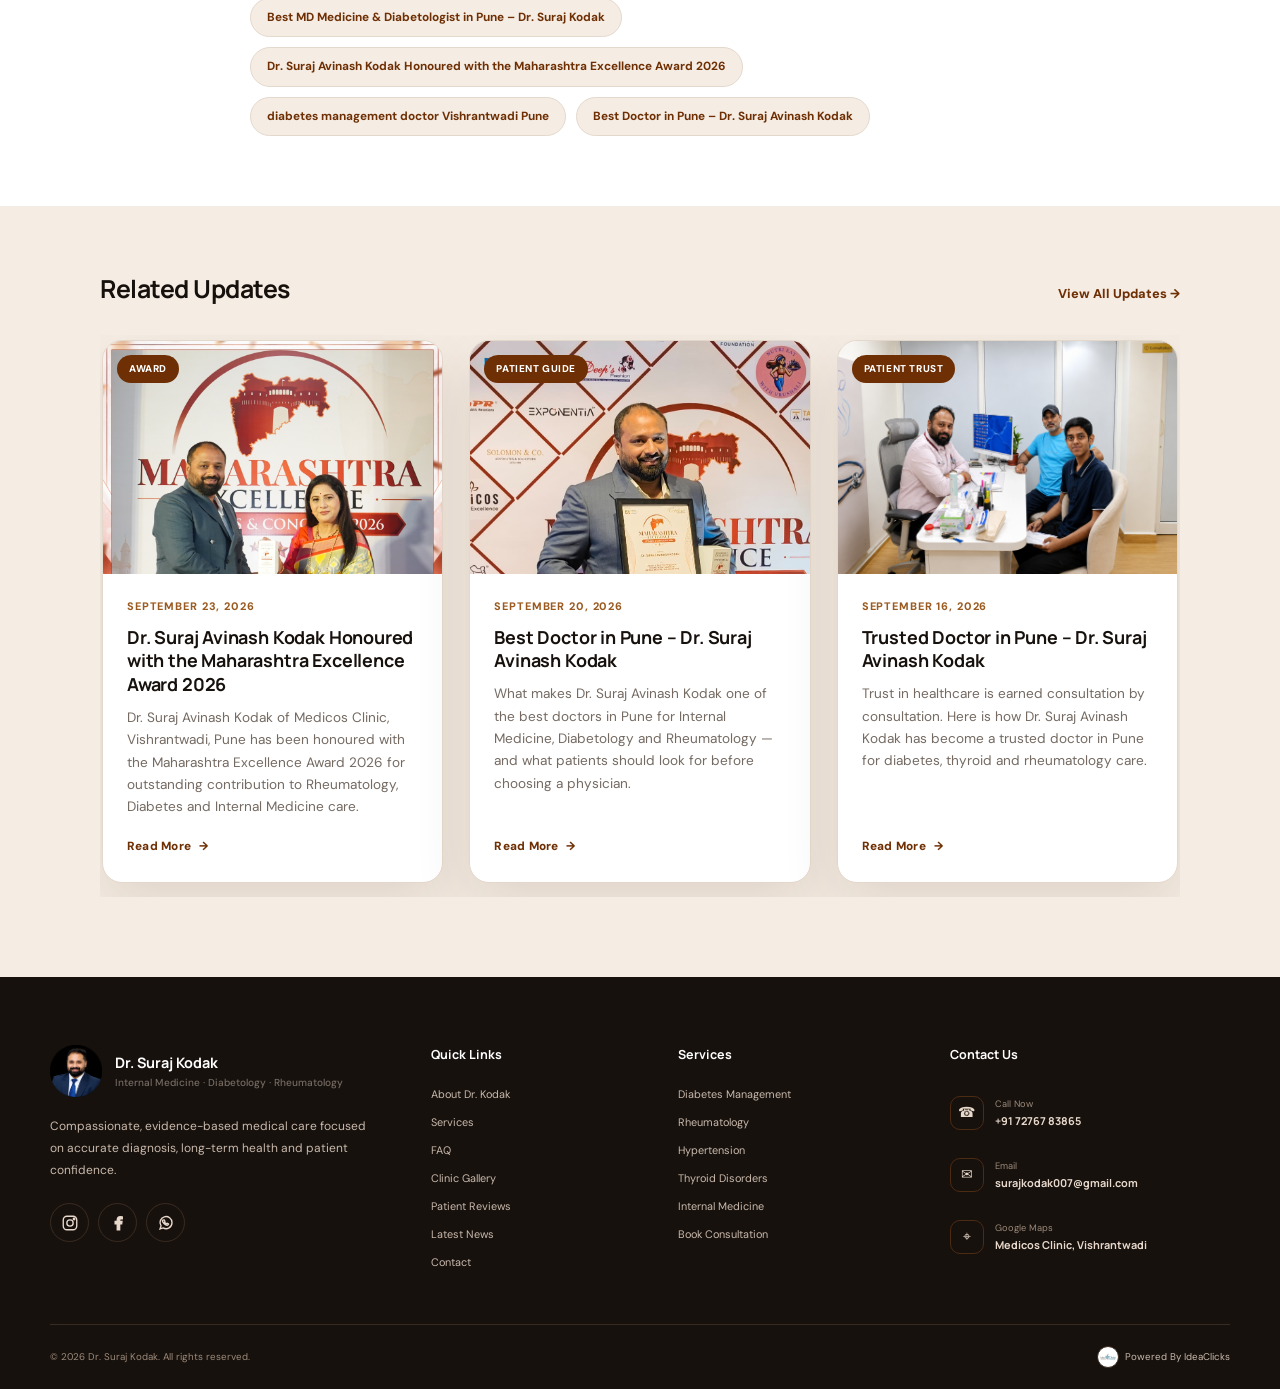
<file: blog/best-md-medicine-diabetologist-pune.html>
<!DOCTYPE html>
<html lang="en">
<head>
  <meta charset="UTF-8" />
  <meta name="viewport" content="width=device-width, initial-scale=1.0, viewport-fit=cover" />

  <title>Best MD Medicine & Diabetologist in Pune – Dr. Suraj Kodak | Dr. Suraj Kodak, Medicos Clinic, Pune</title>
  <meta name="description" content="Managing diabetes well takes more than a prescription. A look at how Dr. Suraj Kodak's MD Medicine training and diabetology expertise shape long-term diabetes care in Pune." />
  <meta name="author" content="Dr. Suraj Kodak - Medicos Clinic" />
  <meta name="robots" content="index, follow, max-image-preview:large" />
  <link rel="canonical" href="https://drsurajkodak.in/blog/best-md-medicine-diabetologist-pune.html" />

  <meta name="theme-color" content="#6F2F04" />

  <meta property="og:type" content="article" />
  <meta property="og:site_name" content="Dr. Suraj Kodak - Medicos Clinic" />
  <meta property="og:title" content="Best MD Medicine & Diabetologist in Pune – Dr. Suraj Kodak" />
  <meta property="og:description" content="Managing diabetes well takes more than a prescription. A look at how Dr. Suraj Kodak's MD Medicine training and diabetology expertise shape long-term diabetes care in Pune." />
  <meta property="og:image" content="https://drsurajkodak.in/assets/doctor-writing-consultation.jpg" />
  <meta property="og:url" content="https://drsurajkodak.in/blog/best-md-medicine-diabetologist-pune.html" />
  <meta property="og:locale" content="en_IN" />

  <meta name="twitter:card" content="summary_large_image" />
  <meta name="twitter:title" content="Best MD Medicine & Diabetologist in Pune – Dr. Suraj Kodak" />
  <meta name="twitter:description" content="Managing diabetes well takes more than a prescription. A look at how Dr. Suraj Kodak's MD Medicine training and diabetology expertise shape long-term diabetes care in Pune." />
  <meta name="twitter:image" content="https://drsurajkodak.in/assets/doctor-writing-consultation.jpg" />

  <link rel="icon" href="../favicon.ico" sizes="any" />

  <link rel="preconnect" href="https://fonts.googleapis.com">
  <link rel="preconnect" href="https://fonts.gstatic.com" crossorigin>
  <link href="https://fonts.googleapis.com/css2?family=DM+Sans:wght@400;500;600;700&family=Manrope:wght@600;700;800&display=swap" rel="stylesheet">

  <link rel="stylesheet" href="../style.css?v=20260923news">

  <script type="application/ld+json">
  {
    "@context": "https://schema.org",
    "@type": "MedicalWebPage",
    "headline": "Best MD Medicine & Diabetologist in Pune – Dr. Suraj Kodak",
    "author": { "@type": "Physician", "name": "Dr. Suraj Avinash Kodak" },
    "publisher": { "@type": "MedicalClinic", "name": "Medicos Clinic" },
    "datePublished": "2026-09-10",
    "image": "https://drsurajkodak.in/assets/doctor-writing-consultation.jpg",
    "mainEntityOfPage": "https://drsurajkodak.in/blog/best-md-medicine-diabetologist-pune.html"
  }
  </script>
</head>
<body>
<header class="header">
  <div class="container nav">
    <a href="../index.html#home" class="brand" aria-label="Dr. Suraj Kodak home">
      <span class="brand-mark brand-photo"><img src="../assets/logo.png" alt="Dr. Suraj Kodak"></span>
      <span><b>Dr. Suraj Kodak</b><small>Internal Medicine · Diabetology · Rheumatology</small></span>
    </a>
    <button class="menu-btn" id="menuBtn" aria-label="Open menu" aria-expanded="false"><i></i><i></i><i></i></button>
    <nav id="navMenu">
      <a href="../index.html#home">Home</a><a href="../index.html#about">About</a><a href="../index.html#services">Services</a>
      <a href="../index.html#reviews">Reviews</a>
      <a href="index.html">Latest News</a>
      <a href="../index.html#contact">Contact</a><a class="nav-book" href="tel:+917276783865">Call +91 7276783865</a>
    </nav>
  </div>
</header>

<main>
<div class="blog-breadcrumb">
  <div class="container">
    <a href="../index.html">Home</a><span class="sep">/</span><a href="index.html">Latest News</a><span class="sep">/</span>Best MD Medicine & Diabetologist in Pune – Dr. Suraj Kodak
  </div>
</div>

<section class="blog-hero-section">
  <div class="container">
    <div class="blog-eyebrow-row"><span class="news-badge" style="position:static;">Diabetology</span></div>
    <h1>Best MD Medicine & Diabetologist in Pune – Dr. Suraj Kodak</h1>
    <div class="blog-meta-row"><b>Dr. Suraj Avinash Kodak</b><span>September 10, 2026</span><span>5 min read</span></div>
    <div class="blog-hero-img"><img src="../assets/doctor-writing-consultation.jpg" alt="Best MD Medicine & Diabetologist in Pune – Dr. Suraj Kodak" loading="lazy"></div>
  </div>
</section>

<section class="blog-body-section">
  <div class="container">
    <article class="blog-article">
      
<p>Diabetes management is rarely just about prescribing medication — it involves understanding blood sugar trends, related risk factors like hypertension and thyroid function, lifestyle constraints, and the patient's own ability to sustain a treatment plan over years. This is the space where an <strong>MD in Internal Medicine with dedicated Diabetology training</strong> makes a measurable difference, and it is the foundation of Dr. Suraj Kodak's practice at Medicos Clinic, Vishrantwadi, Pune.</p>

<h2>Why the "MD Medicine + Diabetology" Combination Matters</h2>
<p>Dr. Kodak holds an <strong>MBBS</strong>, an <strong>MD in Internal Medicine</strong>, and a <strong>PG Diploma in Diabetology &amp; Clinical Training</strong>, alongside <strong>CCRJD</strong> qualification in Rheumatology. This combination allows him to look at diabetes not as an isolated condition, but as part of a patient's overall internal medicine picture — accounting for cardiovascular risk, kidney function, thyroid status and joint health, all of which commonly intersect with long-term diabetes.</p>

<blockquote class="blog-pullquote">"Diabetes care is not a single prescription — it's a plan that has to evolve with the patient, year after year." — Dr. Suraj Kodak</blockquote>

<h2>What a Diabetes Consultation Involves</h2>
<ul>
  <li>Detailed review of blood sugar history, medication and lifestyle factors</li>
  <li>Screening for related risks — blood pressure, thyroid, kidney function</li>
  <li>A realistic, individualised treatment and monitoring plan</li>
  <li>Clear guidance on diet, activity and home monitoring</li>
  <li>Scheduled follow-up to adjust treatment as needed</li>
</ul>

<figure class="blog-inline-img"><img src="../assets/doctor-formal.webp" alt="Dr. Suraj Kodak, MD Internal Medicine and Diabetologist, Pune" loading="lazy"><figcaption>Dr. Suraj Kodak, MD (Internal Medicine), PG Dip. Diabetology.</figcaption></figure>

<h2>A Recognised Standard of Diabetes Care</h2>
<p>This approach to diabetes and internal medicine care was recognised in August 2026, when Dr. Kodak received the <a href="maharashtra-excellence-award-2026.html">Maharashtra Excellence Award 2026</a> as a Leading &amp; Trusted Physician in Rheumatology, Diabetes and Internal Medicine Care — a title that specifically acknowledged his contribution to diabetes management in Pune.</p>

<p>For patients in Vishrantwadi, Dhanori, Lohgaon and surrounding areas of Pune managing diabetes — whether newly diagnosed or looking for a more structured, long-term approach — Dr. Kodak's MD Medicine background and dedicated diabetology training offer a level of clinical depth that supports better outcomes over time.</p>

<div class="blog-cta-box">
  <div><h3>Take a structured approach to diabetes management.</h3><p>Book a consultation with Dr. Suraj Kodak at Medicos Clinic.</p></div>
  <a class="btn white" href="tel:+917276783865">Call +91 72767 83865</a>
</div>


      <div class="blog-share">
        <span class="label">Share this</span>
        <a href="https://www.facebook.com/sharer/sharer.php?u=https://drsurajkodak.in/blog/best-md-medicine-diabetologist-pune.html" target="_blank" rel="noopener" aria-label="Share on Facebook"><svg viewBox="0 0 24 24" aria-hidden="true"><path d="M14.2 21v-8h2.7l.4-3h-3.1V8.1c0-.9.3-1.6 1.7-1.6h1.8V3.8c-.3 0-1.3-.1-2.5-.1-2.5 0-4.2 1.5-4.2 4.3V10H8.2v3H11v8h3.2Z"></path></svg></a>
        <a href="https://wa.me/send?text=https://drsurajkodak.in/blog/best-md-medicine-diabetologist-pune.html" target="_blank" rel="noopener" aria-label="Share on WhatsApp"><svg viewBox="0 0 24 24" aria-hidden="true"><path d="M20 11.6a8 8 0 0 1-11.8 7L4 20l1.4-4.1A8 8 0 1 1 20 11.6Z"></path><path d="M8.3 8.2c.2-.4.4-.4.7-.4h.5c.2 0 .4.1.5.4l.6 1.4c.1.2.1.4-.1.6l-.5.6c.6 1 1.4 1.8 2.5 2.3l.7-.6c.2-.2.4-.2.6-.1l1.4.7c.2.1.3.3.2.5-.2.8-.9 1.3-1.7 1.4-1.1.1-2.8-.8-4.1-2-1.3-1.2-2.3-2.8-2.4-3.8-.1-.4.2-.8.5-1Z"></path></svg></a>
        <a href="https://www.instagram.com/dr_surajkodak_medicos" target="_blank" rel="noopener" aria-label="Visit Instagram"><svg viewBox="0 0 24 24" aria-hidden="true"><rect x="3" y="3" width="18" height="18" rx="5"></rect><circle cx="12" cy="12" r="4.2"></circle><circle cx="17.4" cy="6.7" r="1"></circle></svg></a>
      </div>

      <div class="keyword-tags">
        <span class="label">Keywords</span>
        <div class="tag-list"><span class="tag-pill">Best MD Medicine & Diabetologist in Pune – Dr. Suraj Kodak</span><span class="tag-pill">Dr. Suraj Avinash Kodak Honoured with the Maharashtra Excellence Award 2026</span><span class="tag-pill">diabetes management doctor Vishrantwadi Pune</span><span class="tag-pill">Best Doctor in Pune – Dr. Suraj Avinash Kodak</span></div>
      </div>
    </article>
  </div>
</section>

<section class="related-section">
  <div class="container">
    <div class="related-heading"><h2>Related Updates</h2><a href="index.html">View All Updates →</a></div>
    <div class="news-grid">
      <a class="news-card" href="maharashtra-excellence-award-2026.html">
        <div class="news-card-img"><span class="news-badge">Award</span><img src="../assets/dr-suraj-award-photo.jpg" alt="Dr. Suraj Avinash Kodak Honoured with the Maharashtra Excellence Award 2026" loading="lazy"></div>
        <div class="news-card-body">
          <div class="news-date">September 23, 2026</div>
          <h3>Dr. Suraj Avinash Kodak Honoured with the Maharashtra Excellence Award 2026</h3>
          <p>Dr. Suraj Avinash Kodak of Medicos Clinic, Vishrantwadi, Pune has been honoured with the Maharashtra Excellence Award 2026 for outstanding contribution to Rheumatology, Diabetes and Internal Medicine care.</p>
          <span class="news-readmore">Read More <span>→</span></span>
        </div>
      </a>
      <a class="news-card" href="best-doctor-in-pune.html">
        <div class="news-card-img"><span class="news-badge">Patient Guide</span><img src="../assets/IMG-20260822-WA0053.jpg.jpeg" alt="Best Doctor in Pune – Dr. Suraj Avinash Kodak" loading="lazy"></div>
        <div class="news-card-body">
          <div class="news-date">September 20, 2026</div>
          <h3>Best Doctor in Pune – Dr. Suraj Avinash Kodak</h3>
          <p>What makes Dr. Suraj Avinash Kodak one of the best doctors in Pune for Internal Medicine, Diabetology and Rheumatology — and what patients should look for before choosing a physician.</p>
          <span class="news-readmore">Read More <span>→</span></span>
        </div>
      </a>
      <a class="news-card" href="trusted-doctor-in-pune.html">
        <div class="news-card-img"><span class="news-badge">Patient Trust</span><img src="../assets/Doctor-patient-img.png" alt="Trusted Doctor in Pune – Dr. Suraj Avinash Kodak" loading="lazy"></div>
        <div class="news-card-body">
          <div class="news-date">September 16, 2026</div>
          <h3>Trusted Doctor in Pune – Dr. Suraj Avinash Kodak</h3>
          <p>Trust in healthcare is earned consultation by consultation. Here is how Dr. Suraj Avinash Kodak has become a trusted doctor in Pune for diabetes, thyroid and rheumatology care.</p>
          <span class="news-readmore">Read More <span>→</span></span>
        </div>
      </a></div>
  </div>
</section>

</main>

<footer class="site-footer">
  <div class="container footer-main">
    <div class="footer-brand-col">
      <a href="../index.html#home" class="brand footer-brand">
        <span class="brand-mark brand-photo"><img src="../assets/dr-suraj-kodak-logo.webp" alt="Dr. Suraj Kodak"></span>
        <span>
          <b>Dr. Suraj Kodak</b>
          <small>Internal Medicine · Diabetology · Rheumatology</small>
        </span>
      </a>
      <p>Compassionate, evidence-based medical care focused on accurate diagnosis, long-term health and patient confidence.</p>
      <div class="footer-social">
        <a class="social instagram" href="https://www.instagram.com/dr_surajkodak_medicos" target="_blank" rel="noopener noreferrer" aria-label="Instagram">
          <svg viewBox="0 0 24 24" aria-hidden="true"><rect x="3" y="3" width="18" height="18" rx="5"></rect><circle cx="12" cy="12" r="4.2"></circle><circle cx="17.4" cy="6.7" r="1"></circle></svg>
        </a>
        <a class="social facebook" href="https://www.facebook.com/share/1HyttYNWRK/" target="_blank" rel="noopener noreferrer" aria-label="Facebook">
          <svg viewBox="0 0 24 24" aria-hidden="true"><path d="M14.2 21v-8h2.7l.4-3h-3.1V8.1c0-.9.3-1.6 1.7-1.6h1.8V3.8c-.3 0-1.3-.1-2.5-.1-2.5 0-4.2 1.5-4.2 4.3V10H8.2v3H11v8h3.2Z"></path></svg>
        </a>
        <a class="social whatsapp" href="https://wa.me/917276783865" target="_blank" rel="noopener noreferrer" aria-label="WhatsApp">
          <svg viewBox="0 0 24 24" aria-hidden="true"><path d="M20 11.6a8 8 0 0 1-11.8 7L4 20l1.4-4.1A8 8 0 1 1 20 11.6Z"></path><path d="M8.3 8.2c.2-.4.4-.4.7-.4h.5c.2 0 .4.1.5.4l.6 1.4c.1.2.1.4-.1.6l-.5.6c.6 1 1.4 1.8 2.5 2.3l.7-.6c.2-.2.4-.2.6-.1l1.4.7c.2.1.3.3.2.5-.2.8-.9 1.3-1.7 1.4-1.1.1-2.8-.8-4.1-2-1.3-1.2-2.3-2.8-2.4-3.8-.1-.4.2-.8.5-1Z"></path></svg>
        </a>
      </div>
    </div>

    <div class="footer-col">
      <h4>Quick Links</h4>
      <a href="../index.html#about">About Dr. Kodak</a>
      <a href="../index.html#services">Services</a>
      <a href="../index.html#faq">FAQ</a>
      <a href="../index.html#gallery">Clinic Gallery</a>
      <a href="../index.html#reviews">Patient Reviews</a>
      <a href="index.html">Latest News</a>
      <a href="../index.html#contact">Contact</a>
    </div>

    <div class="footer-col">
      <h4>Services</h4>
      <a href="../index.html#services">Diabetes Management</a>
      <a href="../index.html#services">Rheumatology</a>
      <a href="../index.html#services">Hypertension</a>
      <a href="../index.html#services">Thyroid Disorders</a>
      <a href="../index.html#services">Internal Medicine</a>
      <a href="../index.html#book">Book Consultation</a>
    </div>

    <div class="footer-col footer-contact">
      <h4>Contact Us</h4>
      <a href="tel:+917276783865" class="contact-link">
        <span class="contact-icon">☎</span><span><small>Call Now</small><b>+91 72767 83865</b></span>
      </a>
      <a href="mailto:surajkodak007@gmail.com" class="contact-link">
        <span class="contact-icon">✉</span><span><small>Email</small><b>surajkodak007@gmail.com</b></span>
      </a>
      <a href="https://www.google.com/maps/search/?api=1&query=Office+No.12+Medicos+Clinic+Navrang+Plaza+Airport+Road+Vishrantwadi+Pune+411015" target="_blank" rel="noopener noreferrer" class="contact-link">
        <span class="contact-icon">⌖</span><span><small>Google Maps</small><b>Medicos Clinic, Vishrantwadi</b></span>
      </a>
    </div>
  </div>

  <div class="container footer-bottom">
    <span>© 2026 Dr. Suraj Kodak. All rights reserved.</span>
    <a href="https://ideaclicks.in/" target="_blank" rel="noopener noreferrer" class="powered-by-link">
      <img src="../assets/ideaclicks-logo.png" alt="IdeaClicks" class="powered-by-logo">
      <span>Powered By IdeaClicks</span>
    </a>
  </div>
</footer>

<div class="floating-buttons">
  <a href="tel:+917276783865">
    <img src="../assets/call.png" alt="Call Button">
  </a>
  <a href="https://wa.me/917276783865" target="_blank">
    <img src="../assets/whatsapp.png" alt="WhatsApp Button">
  </a>
</div>

<script src="../script.js"></script>
</body>
</html>
</file>
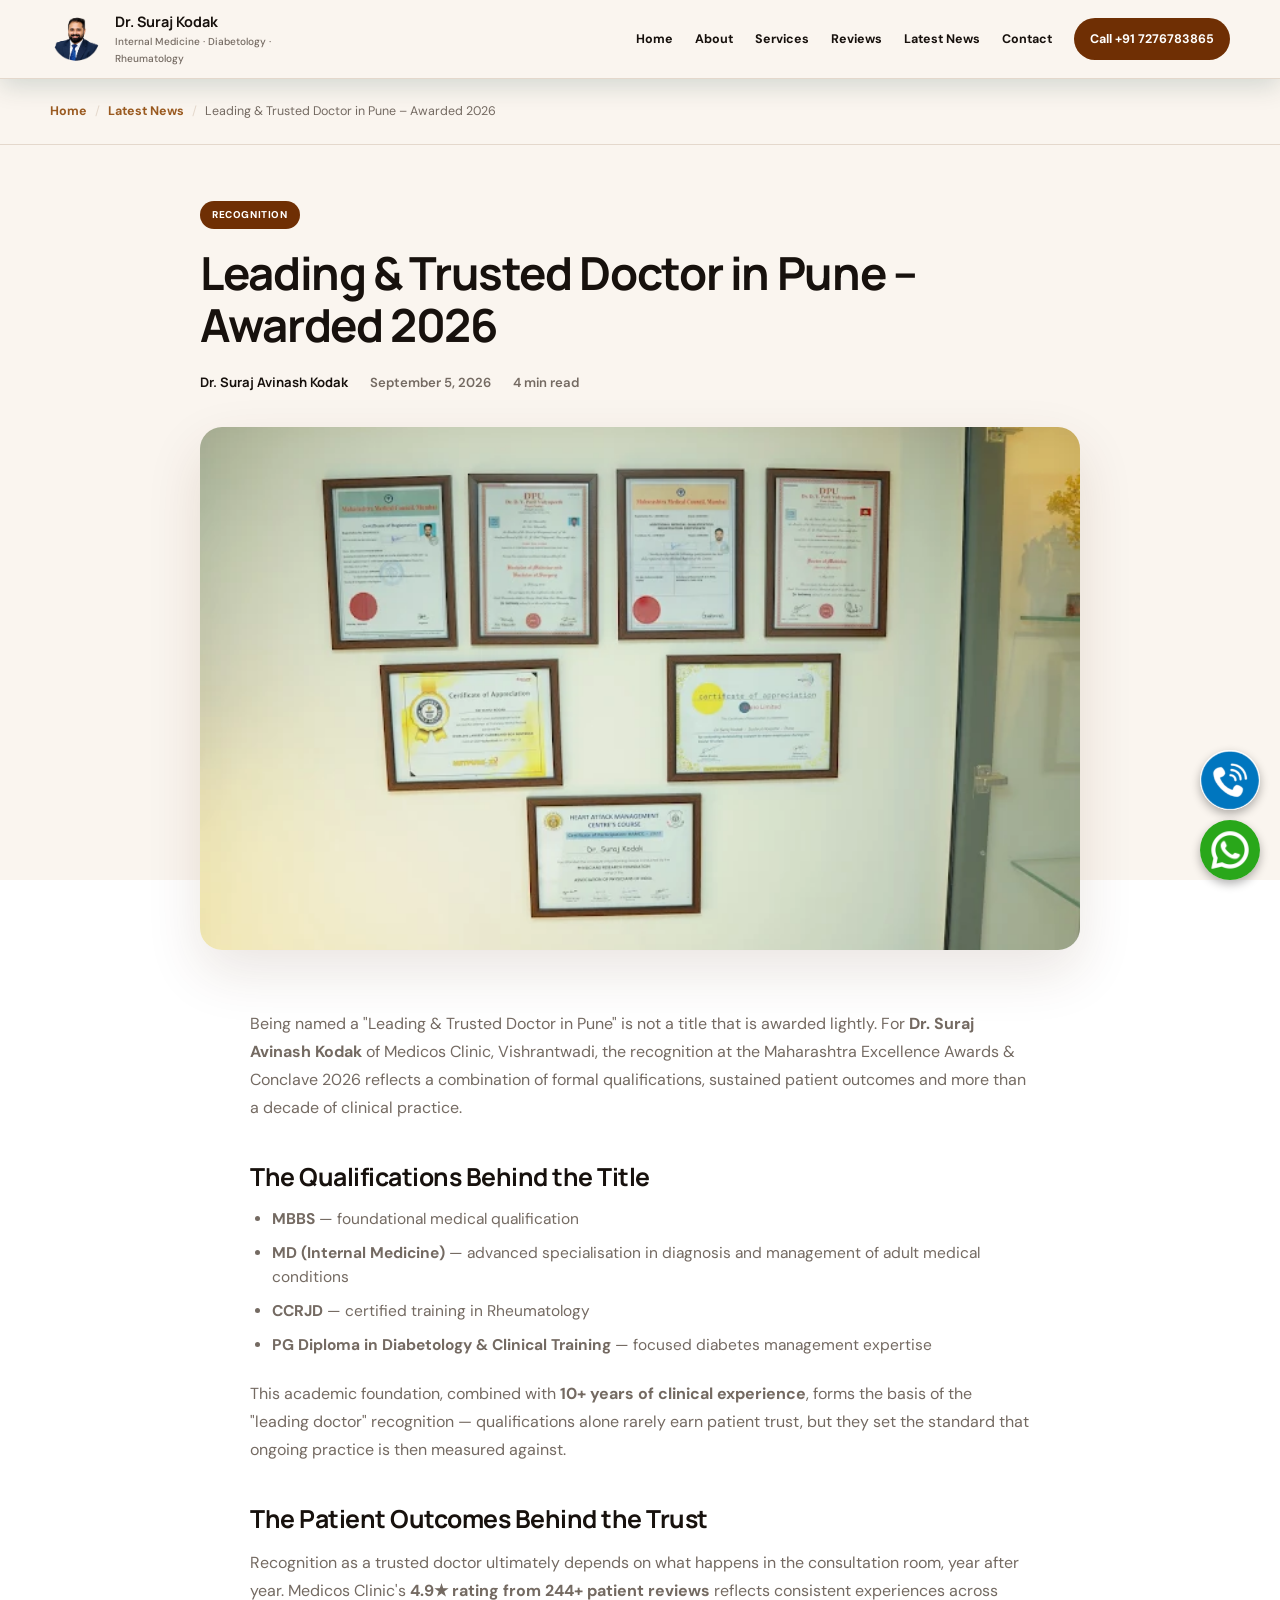
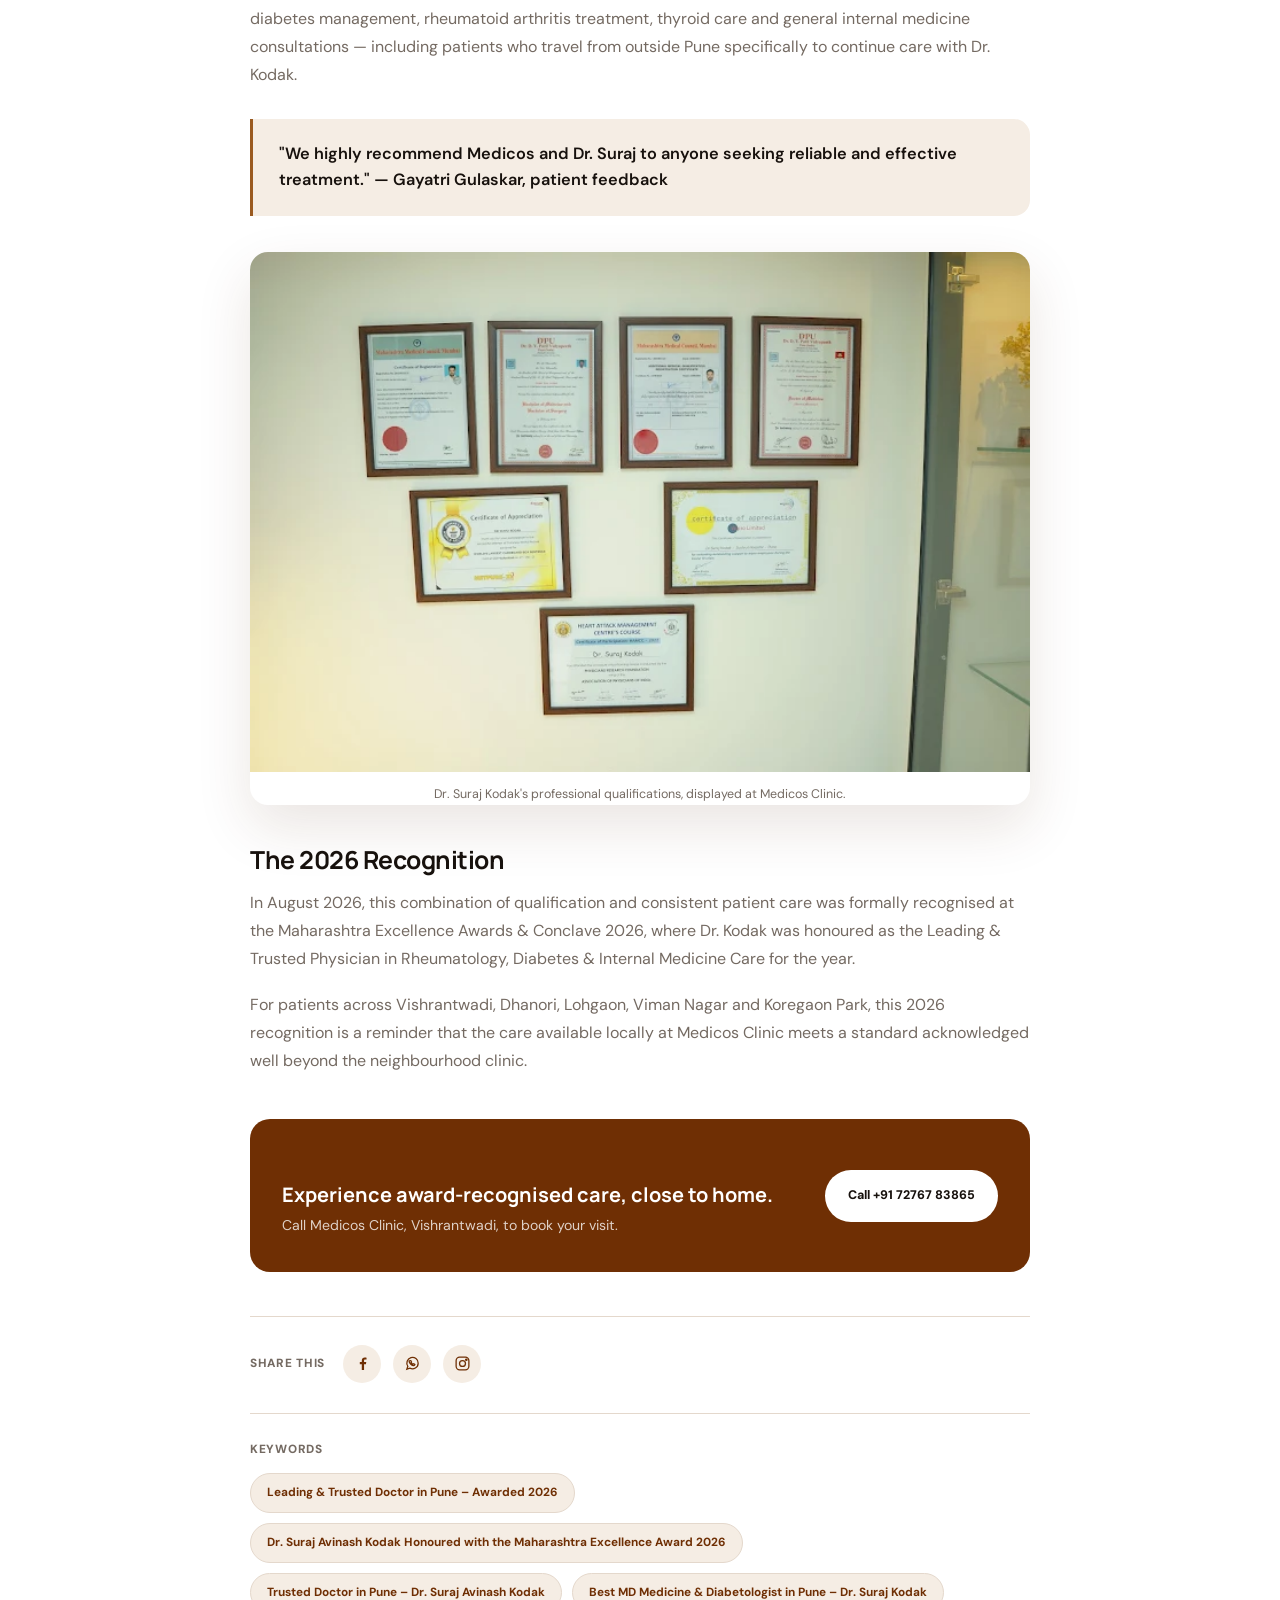
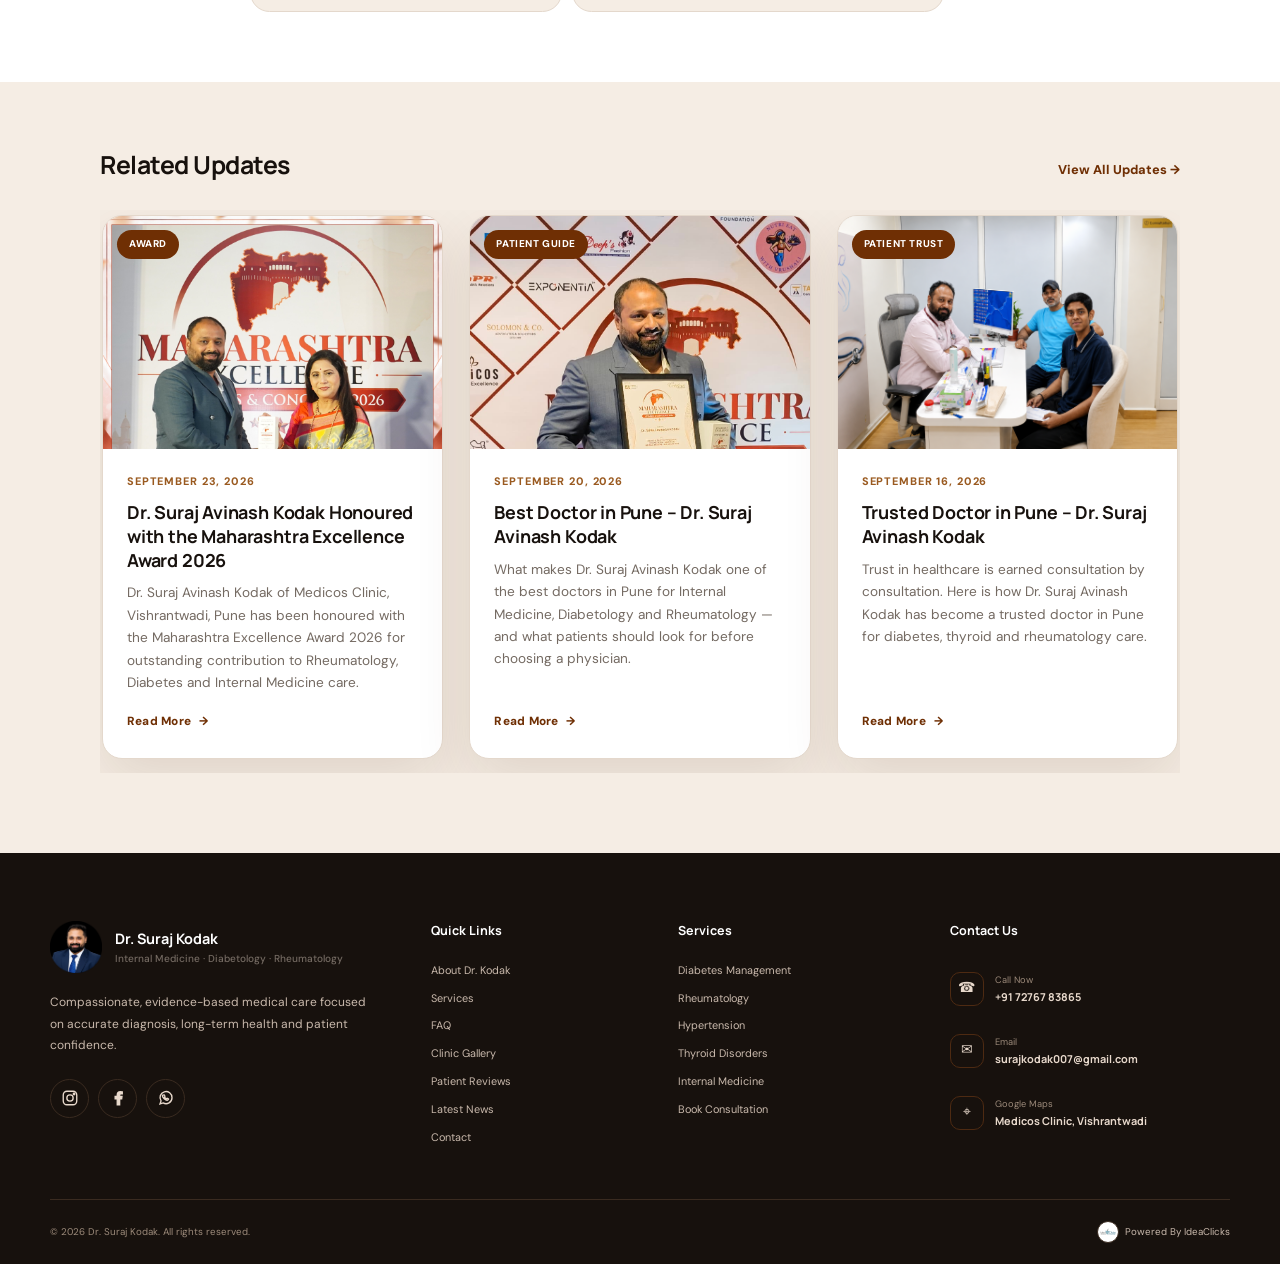
<file: blog/leading-trusted-doctor-pune-2026.html>
<!DOCTYPE html>
<html lang="en">
<head>
  <meta charset="UTF-8" />
  <meta name="viewport" content="width=device-width, initial-scale=1.0, viewport-fit=cover" />

  <title>Leading & Trusted Doctor in Pune – Awarded 2026 | Dr. Suraj Kodak, Medicos Clinic, Pune</title>
  <meta name="description" content="A look at the qualifications, patient outcomes and years of practice that led to Dr. Suraj Kodak being named a leading & trusted doctor in Pune for 2026." />
  <meta name="author" content="Dr. Suraj Kodak - Medicos Clinic" />
  <meta name="robots" content="index, follow, max-image-preview:large" />
  <link rel="canonical" href="https://drsurajkodak.in/blog/leading-trusted-doctor-pune-2026.html" />

  <meta name="theme-color" content="#6F2F04" />

  <meta property="og:type" content="article" />
  <meta property="og:site_name" content="Dr. Suraj Kodak - Medicos Clinic" />
  <meta property="og:title" content="Leading & Trusted Doctor in Pune – Awarded 2026" />
  <meta property="og:description" content="A look at the qualifications, patient outcomes and years of practice that led to Dr. Suraj Kodak being named a leading & trusted doctor in Pune for 2026." />
  <meta property="og:image" content="https://drsurajkodak.in/assets/doctor-certificates.webp" />
  <meta property="og:url" content="https://drsurajkodak.in/blog/leading-trusted-doctor-pune-2026.html" />
  <meta property="og:locale" content="en_IN" />

  <meta name="twitter:card" content="summary_large_image" />
  <meta name="twitter:title" content="Leading & Trusted Doctor in Pune – Awarded 2026" />
  <meta name="twitter:description" content="A look at the qualifications, patient outcomes and years of practice that led to Dr. Suraj Kodak being named a leading & trusted doctor in Pune for 2026." />
  <meta name="twitter:image" content="https://drsurajkodak.in/assets/doctor-certificates.webp" />

  <link rel="icon" href="../favicon.ico" sizes="any" />

  <link rel="preconnect" href="https://fonts.googleapis.com">
  <link rel="preconnect" href="https://fonts.gstatic.com" crossorigin>
  <link href="https://fonts.googleapis.com/css2?family=DM+Sans:wght@400;500;600;700&family=Manrope:wght@600;700;800&display=swap" rel="stylesheet">

  <link rel="stylesheet" href="../style.css?v=20260923news">

  <script type="application/ld+json">
  {
    "@context": "https://schema.org",
    "@type": "MedicalWebPage",
    "headline": "Leading & Trusted Doctor in Pune – Awarded 2026",
    "author": { "@type": "Physician", "name": "Dr. Suraj Avinash Kodak" },
    "publisher": { "@type": "MedicalClinic", "name": "Medicos Clinic" },
    "datePublished": "2026-09-05",
    "image": "https://drsurajkodak.in/assets/doctor-certificates.webp",
    "mainEntityOfPage": "https://drsurajkodak.in/blog/leading-trusted-doctor-pune-2026.html"
  }
  </script>
</head>
<body>
<header class="header">
  <div class="container nav">
    <a href="../index.html#home" class="brand" aria-label="Dr. Suraj Kodak home">
      <span class="brand-mark brand-photo"><img src="../assets/logo.png" alt="Dr. Suraj Kodak"></span>
      <span><b>Dr. Suraj Kodak</b><small>Internal Medicine · Diabetology · Rheumatology</small></span>
    </a>
    <button class="menu-btn" id="menuBtn" aria-label="Open menu" aria-expanded="false"><i></i><i></i><i></i></button>
    <nav id="navMenu">
      <a href="../index.html#home">Home</a><a href="../index.html#about">About</a><a href="../index.html#services">Services</a>
      <a href="../index.html#reviews">Reviews</a>
      <a href="index.html">Latest News</a>
      <a href="../index.html#contact">Contact</a><a class="nav-book" href="tel:+917276783865">Call +91 7276783865</a>
    </nav>
  </div>
</header>

<main>
<div class="blog-breadcrumb">
  <div class="container">
    <a href="../index.html">Home</a><span class="sep">/</span><a href="index.html">Latest News</a><span class="sep">/</span>Leading & Trusted Doctor in Pune – Awarded 2026
  </div>
</div>

<section class="blog-hero-section">
  <div class="container">
    <div class="blog-eyebrow-row"><span class="news-badge" style="position:static;">Recognition</span></div>
    <h1>Leading & Trusted Doctor in Pune – Awarded 2026</h1>
    <div class="blog-meta-row"><b>Dr. Suraj Avinash Kodak</b><span>September 5, 2026</span><span>4 min read</span></div>
    <div class="blog-hero-img"><img src="../assets/doctor-certificates.webp" alt="Leading & Trusted Doctor in Pune – Awarded 2026" loading="lazy"></div>
  </div>
</section>

<section class="blog-body-section">
  <div class="container">
    <article class="blog-article">
      
<p>Being named a "Leading &amp; Trusted Doctor in Pune" is not a title that is awarded lightly. For <strong>Dr. Suraj Avinash Kodak</strong> of Medicos Clinic, Vishrantwadi, the recognition at the Maharashtra Excellence Awards &amp; Conclave 2026 reflects a combination of formal qualifications, sustained patient outcomes and more than a decade of clinical practice.</p>

<h2>The Qualifications Behind the Title</h2>
<ul>
  <li><strong>MBBS</strong> — foundational medical qualification</li>
  <li><strong>MD (Internal Medicine)</strong> — advanced specialisation in diagnosis and management of adult medical conditions</li>
  <li><strong>CCRJD</strong> — certified training in Rheumatology</li>
  <li><strong>PG Diploma in Diabetology &amp; Clinical Training</strong> — focused diabetes management expertise</li>
</ul>
<p>This academic foundation, combined with <strong>10+ years of clinical experience</strong>, forms the basis of the "leading doctor" recognition — qualifications alone rarely earn patient trust, but they set the standard that ongoing practice is then measured against.</p>

<h2>The Patient Outcomes Behind the Trust</h2>
<p>Recognition as a trusted doctor ultimately depends on what happens in the consultation room, year after year. Medicos Clinic's <strong>4.9★ rating from 244+ patient reviews</strong> reflects consistent experiences across diabetes management, rheumatoid arthritis treatment, thyroid care and general internal medicine consultations — including patients who travel from outside Pune specifically to continue care with Dr. Kodak.</p>

<blockquote class="blog-pullquote">"We highly recommend Medicos and Dr. Suraj to anyone seeking reliable and effective treatment." — Gayatri Gulaskar, patient feedback</blockquote>

<figure class="blog-inline-img"><img src="../assets/doctor-certificates.webp" alt="Dr. Suraj Kodak's certificates and professional qualifications" loading="lazy"><figcaption>Dr. Suraj Kodak's professional qualifications, displayed at Medicos Clinic.</figcaption></figure>

<h2>The 2026 Recognition</h2>
<p>In August 2026, this combination of qualification and consistent patient care was formally recognised at the <a href="maharashtra-excellence-award-2026.html">Maharashtra Excellence Awards &amp; Conclave 2026</a>, where Dr. Kodak was honoured as the Leading &amp; Trusted Physician in Rheumatology, Diabetes &amp; Internal Medicine Care for the year.</p>

<p>For patients across Vishrantwadi, Dhanori, Lohgaon, Viman Nagar and Koregaon Park, this 2026 recognition is a reminder that the care available locally at Medicos Clinic meets a standard acknowledged well beyond the neighbourhood clinic.</p>

<div class="blog-cta-box">
  <div><h3>Experience award-recognised care, close to home.</h3><p>Call Medicos Clinic, Vishrantwadi, to book your visit.</p></div>
  <a class="btn white" href="tel:+917276783865">Call +91 72767 83865</a>
</div>


      <div class="blog-share">
        <span class="label">Share this</span>
        <a href="https://www.facebook.com/sharer/sharer.php?u=https://drsurajkodak.in/blog/leading-trusted-doctor-pune-2026.html" target="_blank" rel="noopener" aria-label="Share on Facebook"><svg viewBox="0 0 24 24" aria-hidden="true"><path d="M14.2 21v-8h2.7l.4-3h-3.1V8.1c0-.9.3-1.6 1.7-1.6h1.8V3.8c-.3 0-1.3-.1-2.5-.1-2.5 0-4.2 1.5-4.2 4.3V10H8.2v3H11v8h3.2Z"></path></svg></a>
        <a href="https://wa.me/send?text=https://drsurajkodak.in/blog/leading-trusted-doctor-pune-2026.html" target="_blank" rel="noopener" aria-label="Share on WhatsApp"><svg viewBox="0 0 24 24" aria-hidden="true"><path d="M20 11.6a8 8 0 0 1-11.8 7L4 20l1.4-4.1A8 8 0 1 1 20 11.6Z"></path><path d="M8.3 8.2c.2-.4.4-.4.7-.4h.5c.2 0 .4.1.5.4l.6 1.4c.1.2.1.4-.1.6l-.5.6c.6 1 1.4 1.8 2.5 2.3l.7-.6c.2-.2.4-.2.6-.1l1.4.7c.2.1.3.3.2.5-.2.8-.9 1.3-1.7 1.4-1.1.1-2.8-.8-4.1-2-1.3-1.2-2.3-2.8-2.4-3.8-.1-.4.2-.8.5-1Z"></path></svg></a>
        <a href="https://www.instagram.com/dr_surajkodak_medicos" target="_blank" rel="noopener" aria-label="Visit Instagram"><svg viewBox="0 0 24 24" aria-hidden="true"><rect x="3" y="3" width="18" height="18" rx="5"></rect><circle cx="12" cy="12" r="4.2"></circle><circle cx="17.4" cy="6.7" r="1"></circle></svg></a>
      </div>

      <div class="keyword-tags">
        <span class="label">Keywords</span>
        <div class="tag-list"><span class="tag-pill">Leading & Trusted Doctor in Pune – Awarded 2026</span><span class="tag-pill">Dr. Suraj Avinash Kodak Honoured with the Maharashtra Excellence Award 2026</span><span class="tag-pill">Trusted Doctor in Pune – Dr. Suraj Avinash Kodak</span><span class="tag-pill">Best MD Medicine & Diabetologist in Pune – Dr. Suraj Kodak</span></div>
      </div>
    </article>
  </div>
</section>

<section class="related-section">
  <div class="container">
    <div class="related-heading"><h2>Related Updates</h2><a href="index.html">View All Updates →</a></div>
    <div class="news-grid">
      <a class="news-card" href="maharashtra-excellence-award-2026.html">
        <div class="news-card-img"><span class="news-badge">Award</span><img src="../assets/dr-suraj-award-photo.jpg" alt="Dr. Suraj Avinash Kodak Honoured with the Maharashtra Excellence Award 2026" loading="lazy"></div>
        <div class="news-card-body">
          <div class="news-date">September 23, 2026</div>
          <h3>Dr. Suraj Avinash Kodak Honoured with the Maharashtra Excellence Award 2026</h3>
          <p>Dr. Suraj Avinash Kodak of Medicos Clinic, Vishrantwadi, Pune has been honoured with the Maharashtra Excellence Award 2026 for outstanding contribution to Rheumatology, Diabetes and Internal Medicine care.</p>
          <span class="news-readmore">Read More <span>→</span></span>
        </div>
      </a>
      <a class="news-card" href="best-doctor-in-pune.html">
        <div class="news-card-img"><span class="news-badge">Patient Guide</span><img src="../assets/IMG-20260822-WA0053.jpg.jpeg" alt="Best Doctor in Pune – Dr. Suraj Avinash Kodak" loading="lazy"></div>
        <div class="news-card-body">
          <div class="news-date">September 20, 2026</div>
          <h3>Best Doctor in Pune – Dr. Suraj Avinash Kodak</h3>
          <p>What makes Dr. Suraj Avinash Kodak one of the best doctors in Pune for Internal Medicine, Diabetology and Rheumatology — and what patients should look for before choosing a physician.</p>
          <span class="news-readmore">Read More <span>→</span></span>
        </div>
      </a>
      <a class="news-card" href="trusted-doctor-in-pune.html">
        <div class="news-card-img"><span class="news-badge">Patient Trust</span><img src="../assets/Doctor-patient-img.png" alt="Trusted Doctor in Pune – Dr. Suraj Avinash Kodak" loading="lazy"></div>
        <div class="news-card-body">
          <div class="news-date">September 16, 2026</div>
          <h3>Trusted Doctor in Pune – Dr. Suraj Avinash Kodak</h3>
          <p>Trust in healthcare is earned consultation by consultation. Here is how Dr. Suraj Avinash Kodak has become a trusted doctor in Pune for diabetes, thyroid and rheumatology care.</p>
          <span class="news-readmore">Read More <span>→</span></span>
        </div>
      </a></div>
  </div>
</section>

</main>

<footer class="site-footer">
  <div class="container footer-main">
    <div class="footer-brand-col">
      <a href="../index.html#home" class="brand footer-brand">
        <span class="brand-mark brand-photo"><img src="../assets/dr-suraj-kodak-logo.webp" alt="Dr. Suraj Kodak"></span>
        <span>
          <b>Dr. Suraj Kodak</b>
          <small>Internal Medicine · Diabetology · Rheumatology</small>
        </span>
      </a>
      <p>Compassionate, evidence-based medical care focused on accurate diagnosis, long-term health and patient confidence.</p>
      <div class="footer-social">
        <a class="social instagram" href="https://www.instagram.com/dr_surajkodak_medicos" target="_blank" rel="noopener noreferrer" aria-label="Instagram">
          <svg viewBox="0 0 24 24" aria-hidden="true"><rect x="3" y="3" width="18" height="18" rx="5"></rect><circle cx="12" cy="12" r="4.2"></circle><circle cx="17.4" cy="6.7" r="1"></circle></svg>
        </a>
        <a class="social facebook" href="https://www.facebook.com/share/1HyttYNWRK/" target="_blank" rel="noopener noreferrer" aria-label="Facebook">
          <svg viewBox="0 0 24 24" aria-hidden="true"><path d="M14.2 21v-8h2.7l.4-3h-3.1V8.1c0-.9.3-1.6 1.7-1.6h1.8V3.8c-.3 0-1.3-.1-2.5-.1-2.5 0-4.2 1.5-4.2 4.3V10H8.2v3H11v8h3.2Z"></path></svg>
        </a>
        <a class="social whatsapp" href="https://wa.me/917276783865" target="_blank" rel="noopener noreferrer" aria-label="WhatsApp">
          <svg viewBox="0 0 24 24" aria-hidden="true"><path d="M20 11.6a8 8 0 0 1-11.8 7L4 20l1.4-4.1A8 8 0 1 1 20 11.6Z"></path><path d="M8.3 8.2c.2-.4.4-.4.7-.4h.5c.2 0 .4.1.5.4l.6 1.4c.1.2.1.4-.1.6l-.5.6c.6 1 1.4 1.8 2.5 2.3l.7-.6c.2-.2.4-.2.6-.1l1.4.7c.2.1.3.3.2.5-.2.8-.9 1.3-1.7 1.4-1.1.1-2.8-.8-4.1-2-1.3-1.2-2.3-2.8-2.4-3.8-.1-.4.2-.8.5-1Z"></path></svg>
        </a>
      </div>
    </div>

    <div class="footer-col">
      <h4>Quick Links</h4>
      <a href="../index.html#about">About Dr. Kodak</a>
      <a href="../index.html#services">Services</a>
      <a href="../index.html#faq">FAQ</a>
      <a href="../index.html#gallery">Clinic Gallery</a>
      <a href="../index.html#reviews">Patient Reviews</a>
      <a href="index.html">Latest News</a>
      <a href="../index.html#contact">Contact</a>
    </div>

    <div class="footer-col">
      <h4>Services</h4>
      <a href="../index.html#services">Diabetes Management</a>
      <a href="../index.html#services">Rheumatology</a>
      <a href="../index.html#services">Hypertension</a>
      <a href="../index.html#services">Thyroid Disorders</a>
      <a href="../index.html#services">Internal Medicine</a>
      <a href="../index.html#book">Book Consultation</a>
    </div>

    <div class="footer-col footer-contact">
      <h4>Contact Us</h4>
      <a href="tel:+917276783865" class="contact-link">
        <span class="contact-icon">☎</span><span><small>Call Now</small><b>+91 72767 83865</b></span>
      </a>
      <a href="mailto:surajkodak007@gmail.com" class="contact-link">
        <span class="contact-icon">✉</span><span><small>Email</small><b>surajkodak007@gmail.com</b></span>
      </a>
      <a href="https://www.google.com/maps/search/?api=1&query=Office+No.12+Medicos+Clinic+Navrang+Plaza+Airport+Road+Vishrantwadi+Pune+411015" target="_blank" rel="noopener noreferrer" class="contact-link">
        <span class="contact-icon">⌖</span><span><small>Google Maps</small><b>Medicos Clinic, Vishrantwadi</b></span>
      </a>
    </div>
  </div>

  <div class="container footer-bottom">
    <span>© 2026 Dr. Suraj Kodak. All rights reserved.</span>
    <a href="https://ideaclicks.in/" target="_blank" rel="noopener noreferrer" class="powered-by-link">
      <img src="../assets/ideaclicks-logo.png" alt="IdeaClicks" class="powered-by-logo">
      <span>Powered By IdeaClicks</span>
    </a>
  </div>
</footer>

<div class="floating-buttons">
  <a href="tel:+917276783865">
    <img src="../assets/call.png" alt="Call Button">
  </a>
  <a href="https://wa.me/917276783865" target="_blank">
    <img src="../assets/whatsapp.png" alt="WhatsApp Button">
  </a>
</div>

<script src="../script.js"></script>
</body>
</html>
</file>
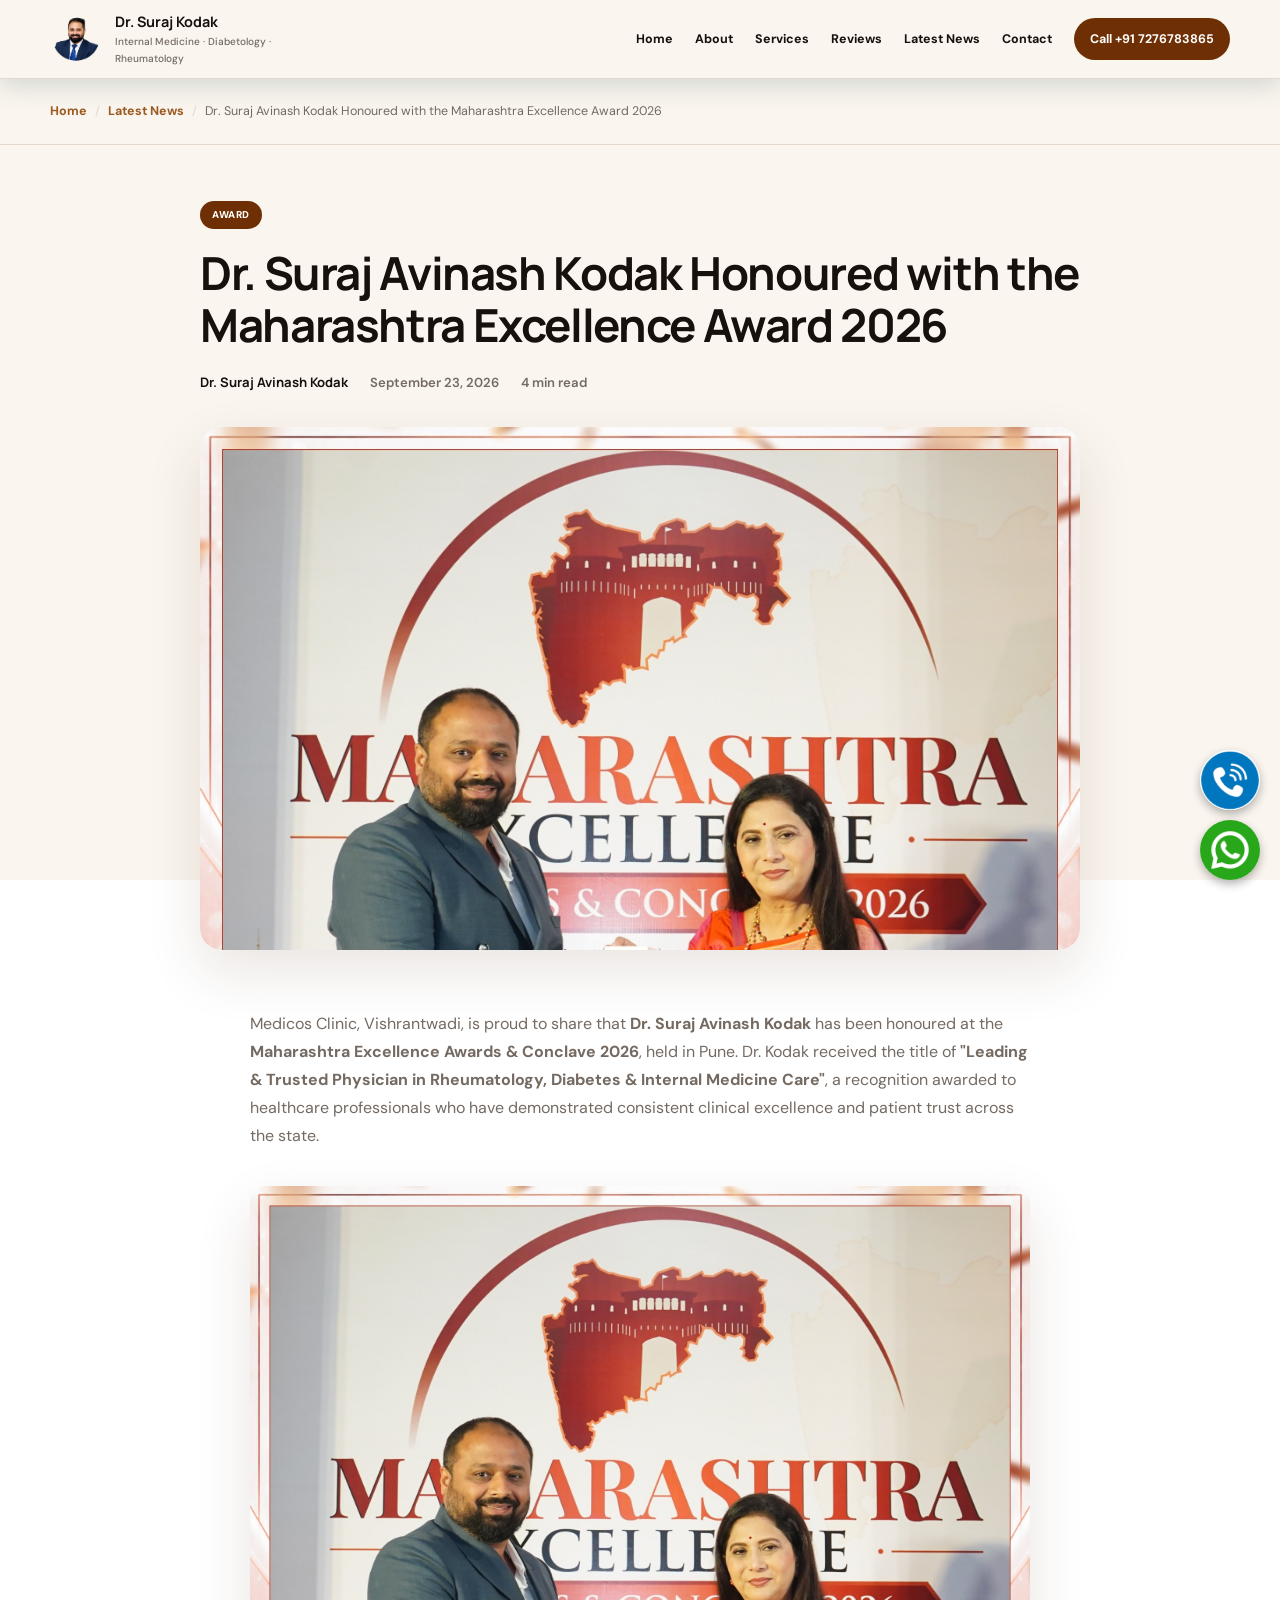
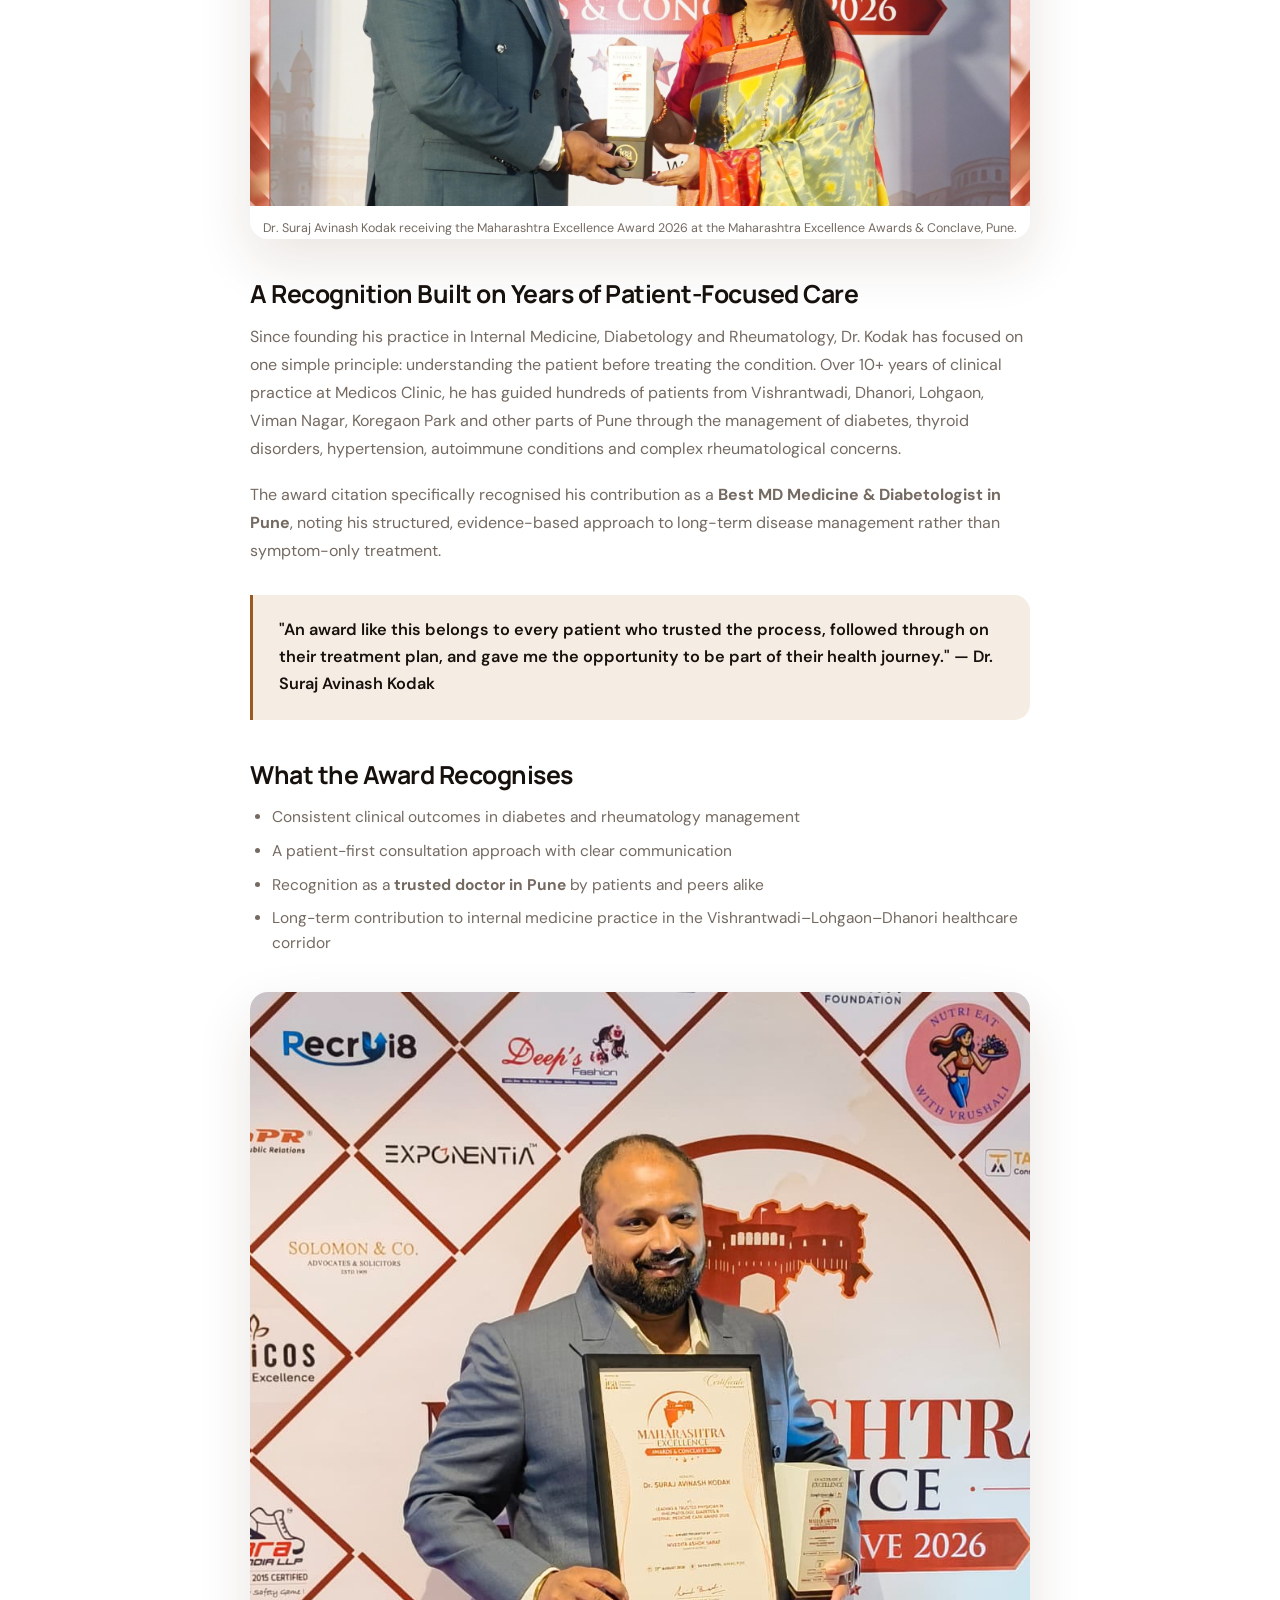
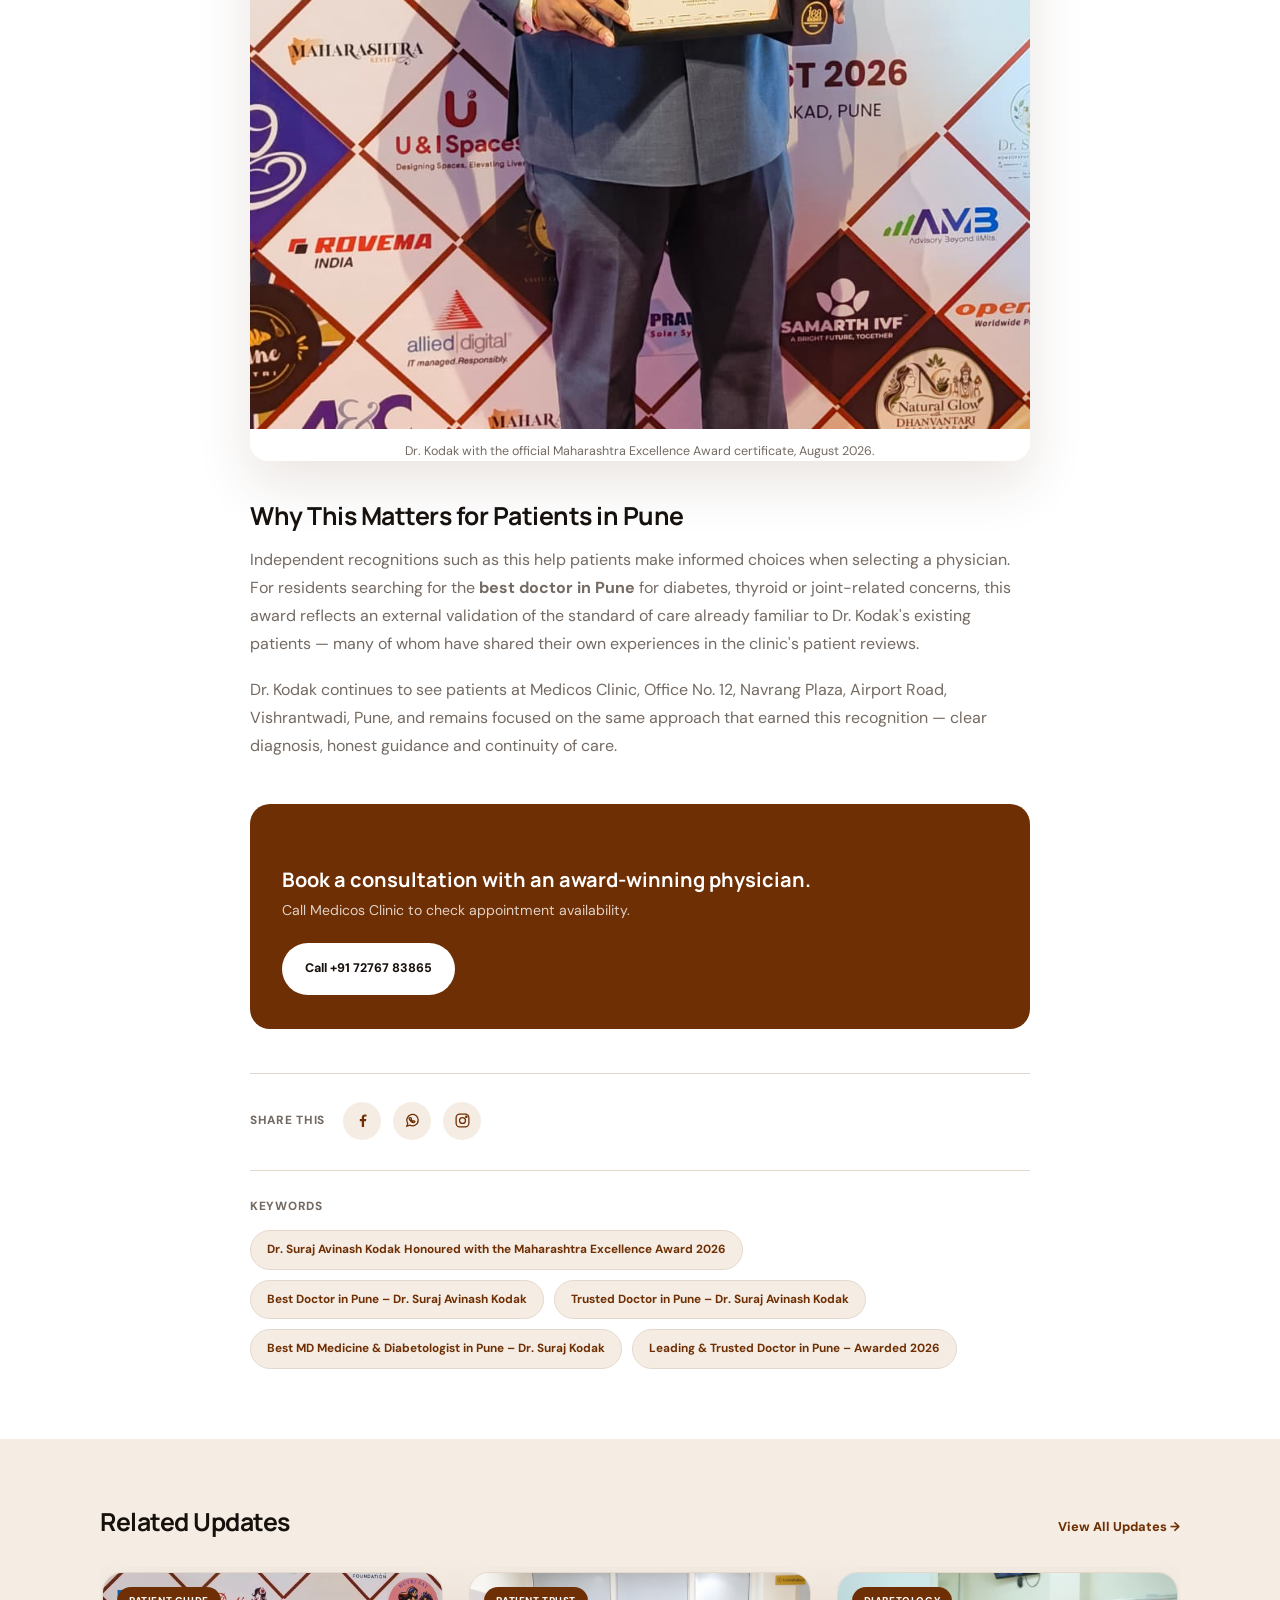
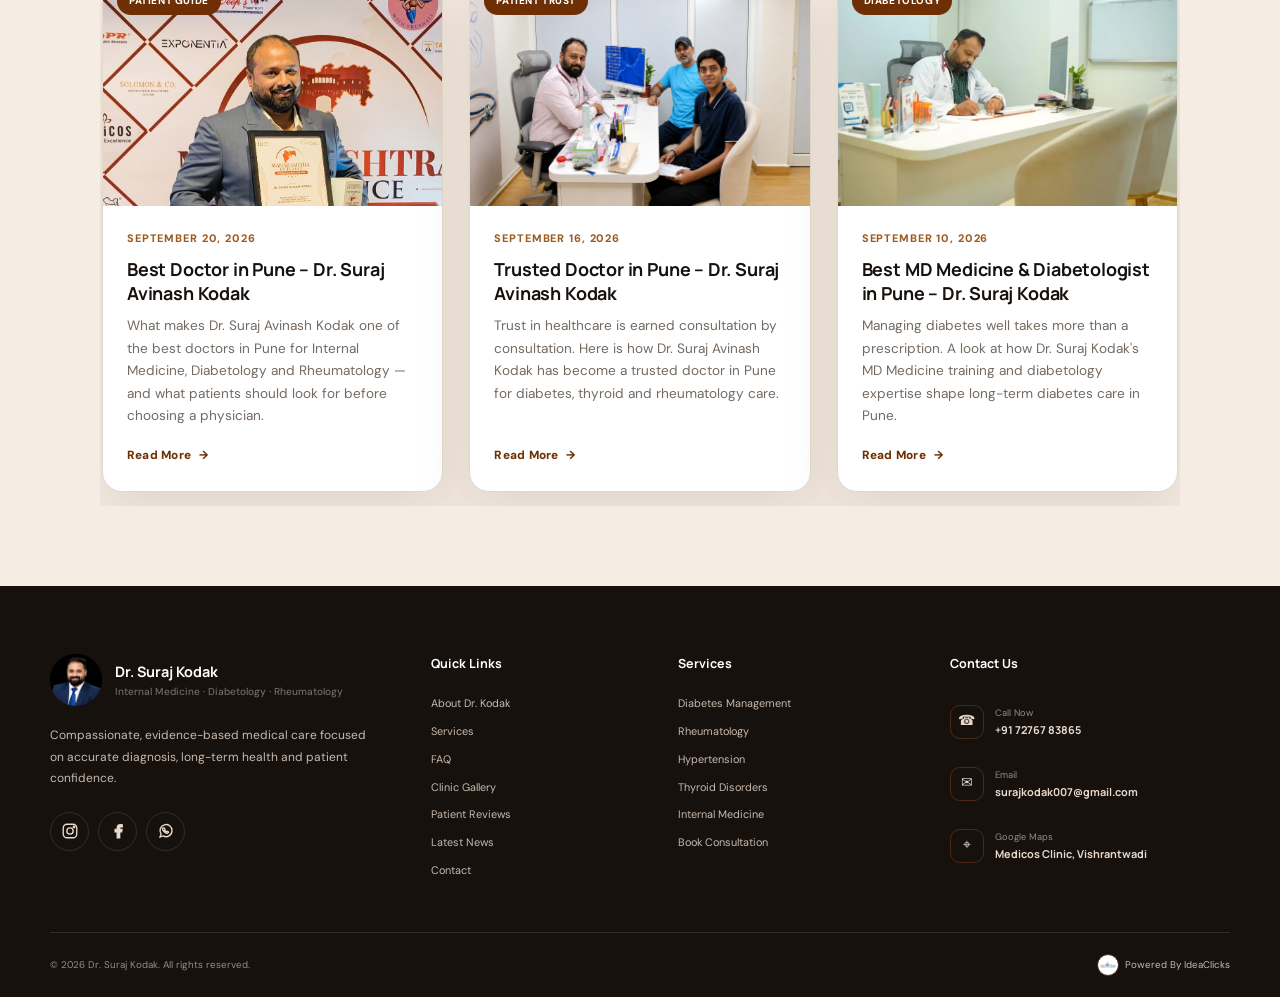
<file: blog/maharashtra-excellence-award-2026.html>
<!DOCTYPE html>
<html lang="en">
<head>
  <meta charset="UTF-8" />
  <meta name="viewport" content="width=device-width, initial-scale=1.0, viewport-fit=cover" />

  <title>Dr. Suraj Avinash Kodak Honoured with the Maharashtra Excellence Award 2026 | Dr. Suraj Kodak, Medicos Clinic, Pune</title>
  <meta name="description" content="Dr. Suraj Avinash Kodak of Medicos Clinic, Vishrantwadi, Pune has been honoured with the Maharashtra Excellence Award 2026 for outstanding contribution to Rheumatology, Diabetes and Internal Medicine care." />
  <meta name="author" content="Dr. Suraj Kodak - Medicos Clinic" />
  <meta name="robots" content="index, follow, max-image-preview:large" />
  <link rel="canonical" href="https://drsurajkodak.in/blog/maharashtra-excellence-award-2026.html" />

  <meta name="theme-color" content="#6F2F04" />

  <meta property="og:type" content="article" />
  <meta property="og:site_name" content="Dr. Suraj Kodak - Medicos Clinic" />
  <meta property="og:title" content="Dr. Suraj Avinash Kodak Honoured with the Maharashtra Excellence Award 2026" />
  <meta property="og:description" content="Dr. Suraj Avinash Kodak of Medicos Clinic, Vishrantwadi, Pune has been honoured with the Maharashtra Excellence Award 2026 for outstanding contribution to Rheumatology, Diabetes and Internal Medicine care." />
  <meta property="og:image" content="https://drsurajkodak.in/assets/dr-suraj-award-photo.jpg" />
  <meta property="og:url" content="https://drsurajkodak.in/blog/maharashtra-excellence-award-2026.html" />
  <meta property="og:locale" content="en_IN" />

  <meta name="twitter:card" content="summary_large_image" />
  <meta name="twitter:title" content="Dr. Suraj Avinash Kodak Honoured with the Maharashtra Excellence Award 2026" />
  <meta name="twitter:description" content="Dr. Suraj Avinash Kodak of Medicos Clinic, Vishrantwadi, Pune has been honoured with the Maharashtra Excellence Award 2026 for outstanding contribution to Rheumatology, Diabetes and Internal Medicine care." />
  <meta name="twitter:image" content="https://drsurajkodak.in/assets/dr-suraj-award-photo.jpg" />

  <link rel="icon" href="../favicon.ico" sizes="any" />

  <link rel="preconnect" href="https://fonts.googleapis.com">
  <link rel="preconnect" href="https://fonts.gstatic.com" crossorigin>
  <link href="https://fonts.googleapis.com/css2?family=DM+Sans:wght@400;500;600;700&family=Manrope:wght@600;700;800&display=swap" rel="stylesheet">

  <link rel="stylesheet" href="../style.css?v=20260923news">

  <script type="application/ld+json">
  {
    "@context": "https://schema.org",
    "@type": "MedicalWebPage",
    "headline": "Dr. Suraj Avinash Kodak Honoured with the Maharashtra Excellence Award 2026",
    "author": { "@type": "Physician", "name": "Dr. Suraj Avinash Kodak" },
    "publisher": { "@type": "MedicalClinic", "name": "Medicos Clinic" },
    "datePublished": "2026-09-23",
    "image": "https://drsurajkodak.in/assets/dr-suraj-award-photo.jpg",
    "mainEntityOfPage": "https://drsurajkodak.in/blog/maharashtra-excellence-award-2026.html"
  }
  </script>
</head>
<body>
<header class="header">
  <div class="container nav">
    <a href="../index.html#home" class="brand" aria-label="Dr. Suraj Kodak home">
      <span class="brand-mark brand-photo"><img src="../assets/logo.png" alt="Dr. Suraj Kodak"></span>
      <span><b>Dr. Suraj Kodak</b><small>Internal Medicine · Diabetology · Rheumatology</small></span>
    </a>
    <button class="menu-btn" id="menuBtn" aria-label="Open menu" aria-expanded="false"><i></i><i></i><i></i></button>
    <nav id="navMenu">
      <a href="../index.html#home">Home</a><a href="../index.html#about">About</a><a href="../index.html#services">Services</a>
      <a href="../index.html#reviews">Reviews</a>
      <a href="index.html">Latest News</a>
      <a href="../index.html#contact">Contact</a><a class="nav-book" href="tel:+917276783865">Call +91 7276783865</a>
    </nav>
  </div>
</header>

<main>
<div class="blog-breadcrumb">
  <div class="container">
    <a href="../index.html">Home</a><span class="sep">/</span><a href="index.html">Latest News</a><span class="sep">/</span>Dr. Suraj Avinash Kodak Honoured with the Maharashtra Excellence Award 2026
  </div>
</div>

<section class="blog-hero-section">
  <div class="container">
    <div class="blog-eyebrow-row"><span class="news-badge" style="position:static;">Award</span></div>
    <h1>Dr. Suraj Avinash Kodak Honoured with the Maharashtra Excellence Award 2026</h1>
    <div class="blog-meta-row"><b>Dr. Suraj Avinash Kodak</b><span>September 23, 2026</span><span>4 min read</span></div>
    <div class="blog-hero-img"><img src="../assets/dr-suraj-award-photo.jpg" alt="Dr. Suraj Avinash Kodak Honoured with the Maharashtra Excellence Award 2026" loading="lazy"></div>
  </div>
</section>

<section class="blog-body-section">
  <div class="container">
    <article class="blog-article">
      
<p>Medicos Clinic, Vishrantwadi, is proud to share that <strong>Dr. Suraj Avinash Kodak</strong> has been honoured at the <strong>Maharashtra Excellence Awards &amp; Conclave 2026</strong>, held in Pune. Dr. Kodak received the title of <strong>"Leading &amp; Trusted Physician in Rheumatology, Diabetes &amp; Internal Medicine Care"</strong>, a recognition awarded to healthcare professionals who have demonstrated consistent clinical excellence and patient trust across the state.</p>

<figure class="blog-inline-img"><img src="../assets/dr-suraj-award-photo.jpg" alt="Dr. Suraj Avinash Kodak receiving the Maharashtra Excellence Award 2026" loading="lazy"><figcaption>Dr. Suraj Avinash Kodak receiving the Maharashtra Excellence Award 2026 at the Maharashtra Excellence Awards &amp; Conclave, Pune.</figcaption></figure>

<h2>A Recognition Built on Years of Patient-Focused Care</h2>
<p>Since founding his practice in Internal Medicine, Diabetology and Rheumatology, Dr. Kodak has focused on one simple principle: understanding the patient before treating the condition. Over 10+ years of clinical practice at Medicos Clinic, he has guided hundreds of patients from Vishrantwadi, Dhanori, Lohgaon, Viman Nagar, Koregaon Park and other parts of Pune through the management of diabetes, thyroid disorders, hypertension, autoimmune conditions and complex rheumatological concerns.</p>

<p>The award citation specifically recognised his contribution as a <strong>Best MD Medicine &amp; Diabetologist in Pune</strong>, noting his structured, evidence-based approach to long-term disease management rather than symptom-only treatment.</p>

<blockquote class="blog-pullquote">"An award like this belongs to every patient who trusted the process, followed through on their treatment plan, and gave me the opportunity to be part of their health journey." — Dr. Suraj Avinash Kodak</blockquote>

<h2>What the Award Recognises</h2>
<ul>
  <li>Consistent clinical outcomes in diabetes and rheumatology management</li>
  <li>A patient-first consultation approach with clear communication</li>
  <li>Recognition as a <strong>trusted doctor in Pune</strong> by patients and peers alike</li>
  <li>Long-term contribution to internal medicine practice in the Vishrantwadi–Lohgaon–Dhanori healthcare corridor</li>
</ul>

<figure class="blog-inline-img"><img src="../assets/IMG-20260822-WA0053.jpg.jpeg" alt="Dr. Suraj Avinash Kodak with the Maharashtra Excellence Award 2026 certificate" loading="lazy"><figcaption>Dr. Kodak with the official Maharashtra Excellence Award certificate, August 2026.</figcaption></figure>

<h2>Why This Matters for Patients in Pune</h2>
<p>Independent recognitions such as this help patients make informed choices when selecting a physician. For residents searching for the <strong>best doctor in Pune</strong> for diabetes, thyroid or joint-related concerns, this award reflects an external validation of the standard of care already familiar to Dr. Kodak's existing patients — many of whom have shared their own experiences in the clinic's <a href="../index.html#reviews">patient reviews</a>.</p>

<p>Dr. Kodak continues to see patients at Medicos Clinic, Office No. 12, Navrang Plaza, Airport Road, Vishrantwadi, Pune, and remains focused on the same approach that earned this recognition — clear diagnosis, honest guidance and continuity of care.</p>

<div class="blog-cta-box">
  <div><h3>Book a consultation with an award-winning physician.</h3><p>Call Medicos Clinic to check appointment availability.</p></div>
  <a class="btn white" href="tel:+917276783865">Call +91 72767 83865</a>
</div>


      <div class="blog-share">
        <span class="label">Share this</span>
        <a href="https://www.facebook.com/sharer/sharer.php?u=https://drsurajkodak.in/blog/maharashtra-excellence-award-2026.html" target="_blank" rel="noopener" aria-label="Share on Facebook"><svg viewBox="0 0 24 24" aria-hidden="true"><path d="M14.2 21v-8h2.7l.4-3h-3.1V8.1c0-.9.3-1.6 1.7-1.6h1.8V3.8c-.3 0-1.3-.1-2.5-.1-2.5 0-4.2 1.5-4.2 4.3V10H8.2v3H11v8h3.2Z"></path></svg></a>
        <a href="https://wa.me/send?text=https://drsurajkodak.in/blog/maharashtra-excellence-award-2026.html" target="_blank" rel="noopener" aria-label="Share on WhatsApp"><svg viewBox="0 0 24 24" aria-hidden="true"><path d="M20 11.6a8 8 0 0 1-11.8 7L4 20l1.4-4.1A8 8 0 1 1 20 11.6Z"></path><path d="M8.3 8.2c.2-.4.4-.4.7-.4h.5c.2 0 .4.1.5.4l.6 1.4c.1.2.1.4-.1.6l-.5.6c.6 1 1.4 1.8 2.5 2.3l.7-.6c.2-.2.4-.2.6-.1l1.4.7c.2.1.3.3.2.5-.2.8-.9 1.3-1.7 1.4-1.1.1-2.8-.8-4.1-2-1.3-1.2-2.3-2.8-2.4-3.8-.1-.4.2-.8.5-1Z"></path></svg></a>
        <a href="https://www.instagram.com/dr_surajkodak_medicos" target="_blank" rel="noopener" aria-label="Visit Instagram"><svg viewBox="0 0 24 24" aria-hidden="true"><rect x="3" y="3" width="18" height="18" rx="5"></rect><circle cx="12" cy="12" r="4.2"></circle><circle cx="17.4" cy="6.7" r="1"></circle></svg></a>
      </div>

      <div class="keyword-tags">
        <span class="label">Keywords</span>
        <div class="tag-list"><span class="tag-pill">Dr. Suraj Avinash Kodak Honoured with the Maharashtra Excellence Award 2026</span><span class="tag-pill">Best Doctor in Pune – Dr. Suraj Avinash Kodak</span><span class="tag-pill">Trusted Doctor in Pune – Dr. Suraj Avinash Kodak</span><span class="tag-pill">Best MD Medicine & Diabetologist in Pune – Dr. Suraj Kodak</span><span class="tag-pill">Leading & Trusted Doctor in Pune – Awarded 2026</span></div>
      </div>
    </article>
  </div>
</section>

<section class="related-section">
  <div class="container">
    <div class="related-heading"><h2>Related Updates</h2><a href="index.html">View All Updates →</a></div>
    <div class="news-grid">
      <a class="news-card" href="best-doctor-in-pune.html">
        <div class="news-card-img"><span class="news-badge">Patient Guide</span><img src="../assets/IMG-20260822-WA0053.jpg.jpeg" alt="Best Doctor in Pune – Dr. Suraj Avinash Kodak" loading="lazy"></div>
        <div class="news-card-body">
          <div class="news-date">September 20, 2026</div>
          <h3>Best Doctor in Pune – Dr. Suraj Avinash Kodak</h3>
          <p>What makes Dr. Suraj Avinash Kodak one of the best doctors in Pune for Internal Medicine, Diabetology and Rheumatology — and what patients should look for before choosing a physician.</p>
          <span class="news-readmore">Read More <span>→</span></span>
        </div>
      </a>
      <a class="news-card" href="trusted-doctor-in-pune.html">
        <div class="news-card-img"><span class="news-badge">Patient Trust</span><img src="../assets/Doctor-patient-img.png" alt="Trusted Doctor in Pune – Dr. Suraj Avinash Kodak" loading="lazy"></div>
        <div class="news-card-body">
          <div class="news-date">September 16, 2026</div>
          <h3>Trusted Doctor in Pune – Dr. Suraj Avinash Kodak</h3>
          <p>Trust in healthcare is earned consultation by consultation. Here is how Dr. Suraj Avinash Kodak has become a trusted doctor in Pune for diabetes, thyroid and rheumatology care.</p>
          <span class="news-readmore">Read More <span>→</span></span>
        </div>
      </a>
      <a class="news-card" href="best-md-medicine-diabetologist-pune.html">
        <div class="news-card-img"><span class="news-badge">Diabetology</span><img src="../assets/doctor-writing-consultation.jpg" alt="Best MD Medicine & Diabetologist in Pune – Dr. Suraj Kodak" loading="lazy"></div>
        <div class="news-card-body">
          <div class="news-date">September 10, 2026</div>
          <h3>Best MD Medicine & Diabetologist in Pune – Dr. Suraj Kodak</h3>
          <p>Managing diabetes well takes more than a prescription. A look at how Dr. Suraj Kodak's MD Medicine training and diabetology expertise shape long-term diabetes care in Pune.</p>
          <span class="news-readmore">Read More <span>→</span></span>
        </div>
      </a></div>
  </div>
</section>

</main>

<footer class="site-footer">
  <div class="container footer-main">
    <div class="footer-brand-col">
      <a href="../index.html#home" class="brand footer-brand">
        <span class="brand-mark brand-photo"><img src="../assets/dr-suraj-kodak-logo.webp" alt="Dr. Suraj Kodak"></span>
        <span>
          <b>Dr. Suraj Kodak</b>
          <small>Internal Medicine · Diabetology · Rheumatology</small>
        </span>
      </a>
      <p>Compassionate, evidence-based medical care focused on accurate diagnosis, long-term health and patient confidence.</p>
      <div class="footer-social">
        <a class="social instagram" href="https://www.instagram.com/dr_surajkodak_medicos" target="_blank" rel="noopener noreferrer" aria-label="Instagram">
          <svg viewBox="0 0 24 24" aria-hidden="true"><rect x="3" y="3" width="18" height="18" rx="5"></rect><circle cx="12" cy="12" r="4.2"></circle><circle cx="17.4" cy="6.7" r="1"></circle></svg>
        </a>
        <a class="social facebook" href="https://www.facebook.com/share/1HyttYNWRK/" target="_blank" rel="noopener noreferrer" aria-label="Facebook">
          <svg viewBox="0 0 24 24" aria-hidden="true"><path d="M14.2 21v-8h2.7l.4-3h-3.1V8.1c0-.9.3-1.6 1.7-1.6h1.8V3.8c-.3 0-1.3-.1-2.5-.1-2.5 0-4.2 1.5-4.2 4.3V10H8.2v3H11v8h3.2Z"></path></svg>
        </a>
        <a class="social whatsapp" href="https://wa.me/917276783865" target="_blank" rel="noopener noreferrer" aria-label="WhatsApp">
          <svg viewBox="0 0 24 24" aria-hidden="true"><path d="M20 11.6a8 8 0 0 1-11.8 7L4 20l1.4-4.1A8 8 0 1 1 20 11.6Z"></path><path d="M8.3 8.2c.2-.4.4-.4.7-.4h.5c.2 0 .4.1.5.4l.6 1.4c.1.2.1.4-.1.6l-.5.6c.6 1 1.4 1.8 2.5 2.3l.7-.6c.2-.2.4-.2.6-.1l1.4.7c.2.1.3.3.2.5-.2.8-.9 1.3-1.7 1.4-1.1.1-2.8-.8-4.1-2-1.3-1.2-2.3-2.8-2.4-3.8-.1-.4.2-.8.5-1Z"></path></svg>
        </a>
      </div>
    </div>

    <div class="footer-col">
      <h4>Quick Links</h4>
      <a href="../index.html#about">About Dr. Kodak</a>
      <a href="../index.html#services">Services</a>
      <a href="../index.html#faq">FAQ</a>
      <a href="../index.html#gallery">Clinic Gallery</a>
      <a href="../index.html#reviews">Patient Reviews</a>
      <a href="index.html">Latest News</a>
      <a href="../index.html#contact">Contact</a>
    </div>

    <div class="footer-col">
      <h4>Services</h4>
      <a href="../index.html#services">Diabetes Management</a>
      <a href="../index.html#services">Rheumatology</a>
      <a href="../index.html#services">Hypertension</a>
      <a href="../index.html#services">Thyroid Disorders</a>
      <a href="../index.html#services">Internal Medicine</a>
      <a href="../index.html#book">Book Consultation</a>
    </div>

    <div class="footer-col footer-contact">
      <h4>Contact Us</h4>
      <a href="tel:+917276783865" class="contact-link">
        <span class="contact-icon">☎</span><span><small>Call Now</small><b>+91 72767 83865</b></span>
      </a>
      <a href="mailto:surajkodak007@gmail.com" class="contact-link">
        <span class="contact-icon">✉</span><span><small>Email</small><b>surajkodak007@gmail.com</b></span>
      </a>
      <a href="https://www.google.com/maps/search/?api=1&query=Office+No.12+Medicos+Clinic+Navrang+Plaza+Airport+Road+Vishrantwadi+Pune+411015" target="_blank" rel="noopener noreferrer" class="contact-link">
        <span class="contact-icon">⌖</span><span><small>Google Maps</small><b>Medicos Clinic, Vishrantwadi</b></span>
      </a>
    </div>
  </div>

  <div class="container footer-bottom">
    <span>© 2026 Dr. Suraj Kodak. All rights reserved.</span>
    <a href="https://ideaclicks.in/" target="_blank" rel="noopener noreferrer" class="powered-by-link">
      <img src="../assets/ideaclicks-logo.png" alt="IdeaClicks" class="powered-by-logo">
      <span>Powered By IdeaClicks</span>
    </a>
  </div>
</footer>

<div class="floating-buttons">
  <a href="tel:+917276783865">
    <img src="../assets/call.png" alt="Call Button">
  </a>
  <a href="https://wa.me/917276783865" target="_blank">
    <img src="../assets/whatsapp.png" alt="WhatsApp Button">
  </a>
</div>

<script src="../script.js"></script>
</body>
</html>
</file>
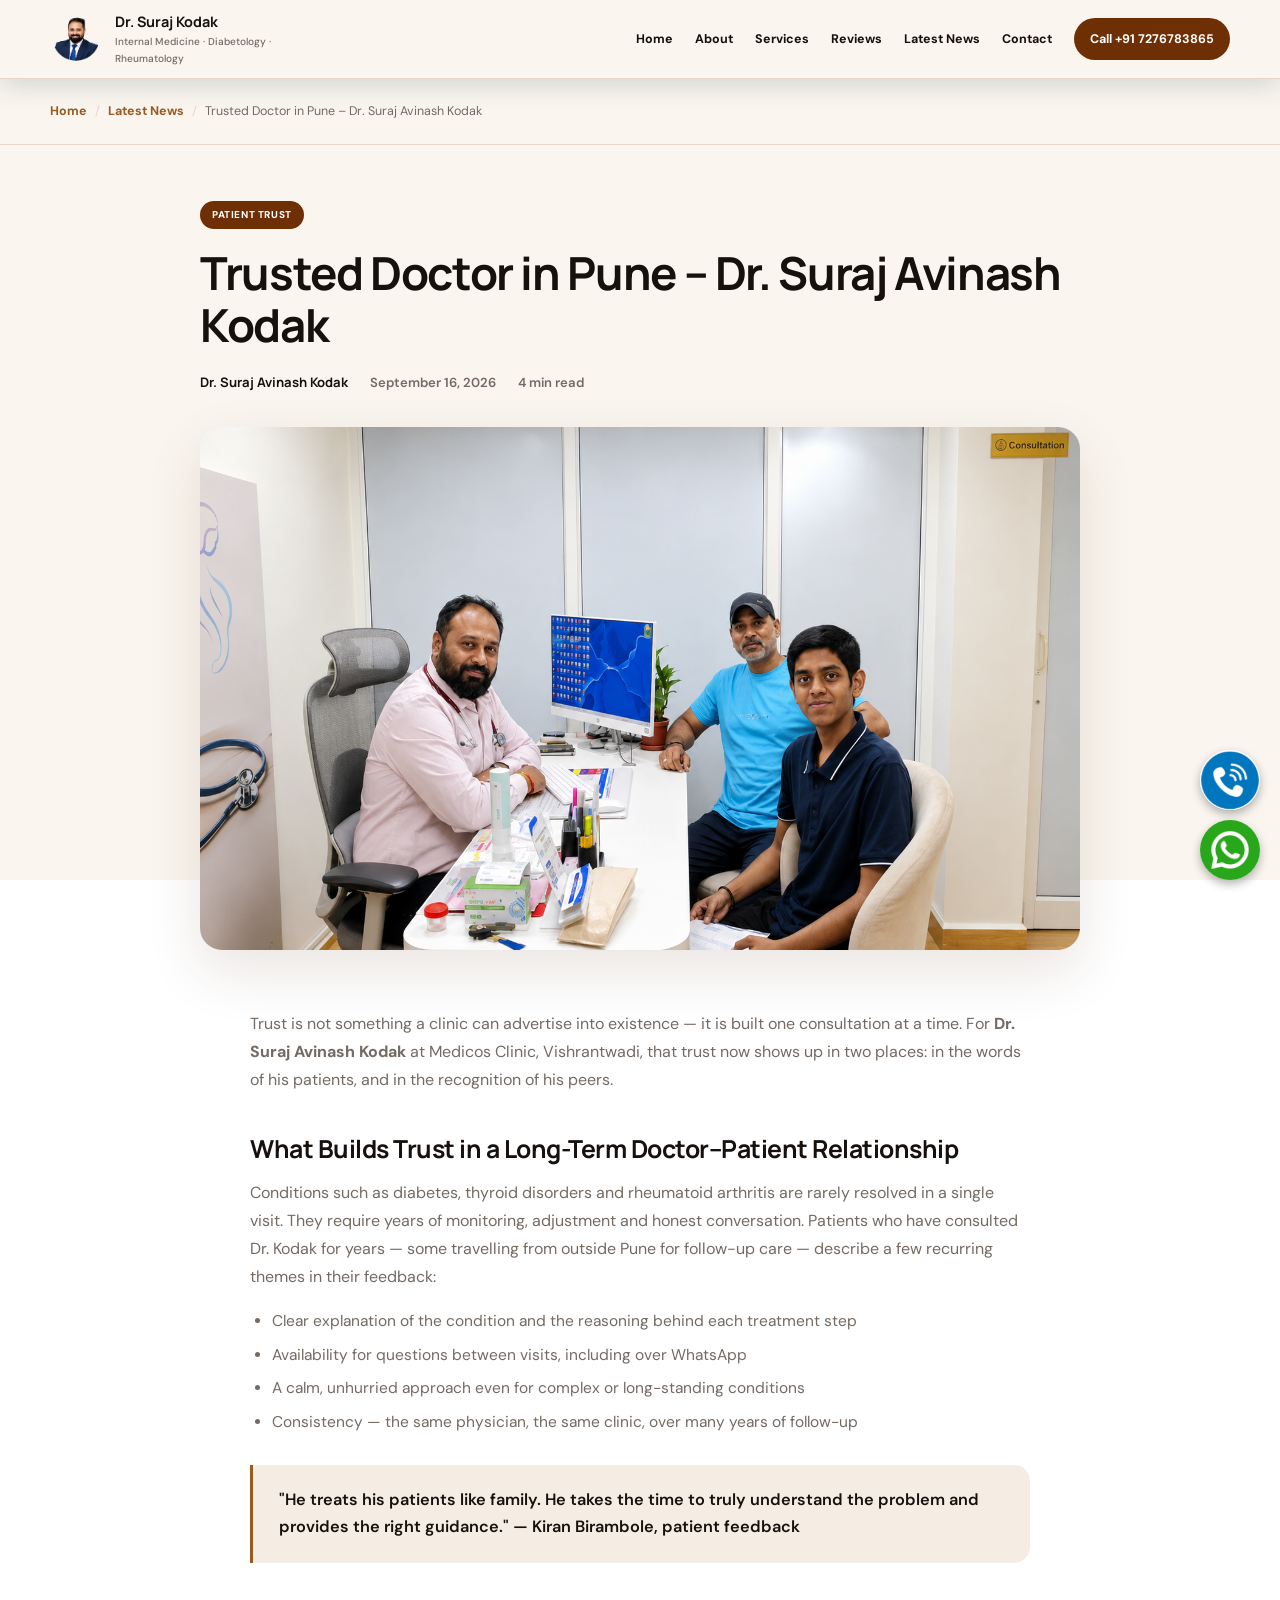
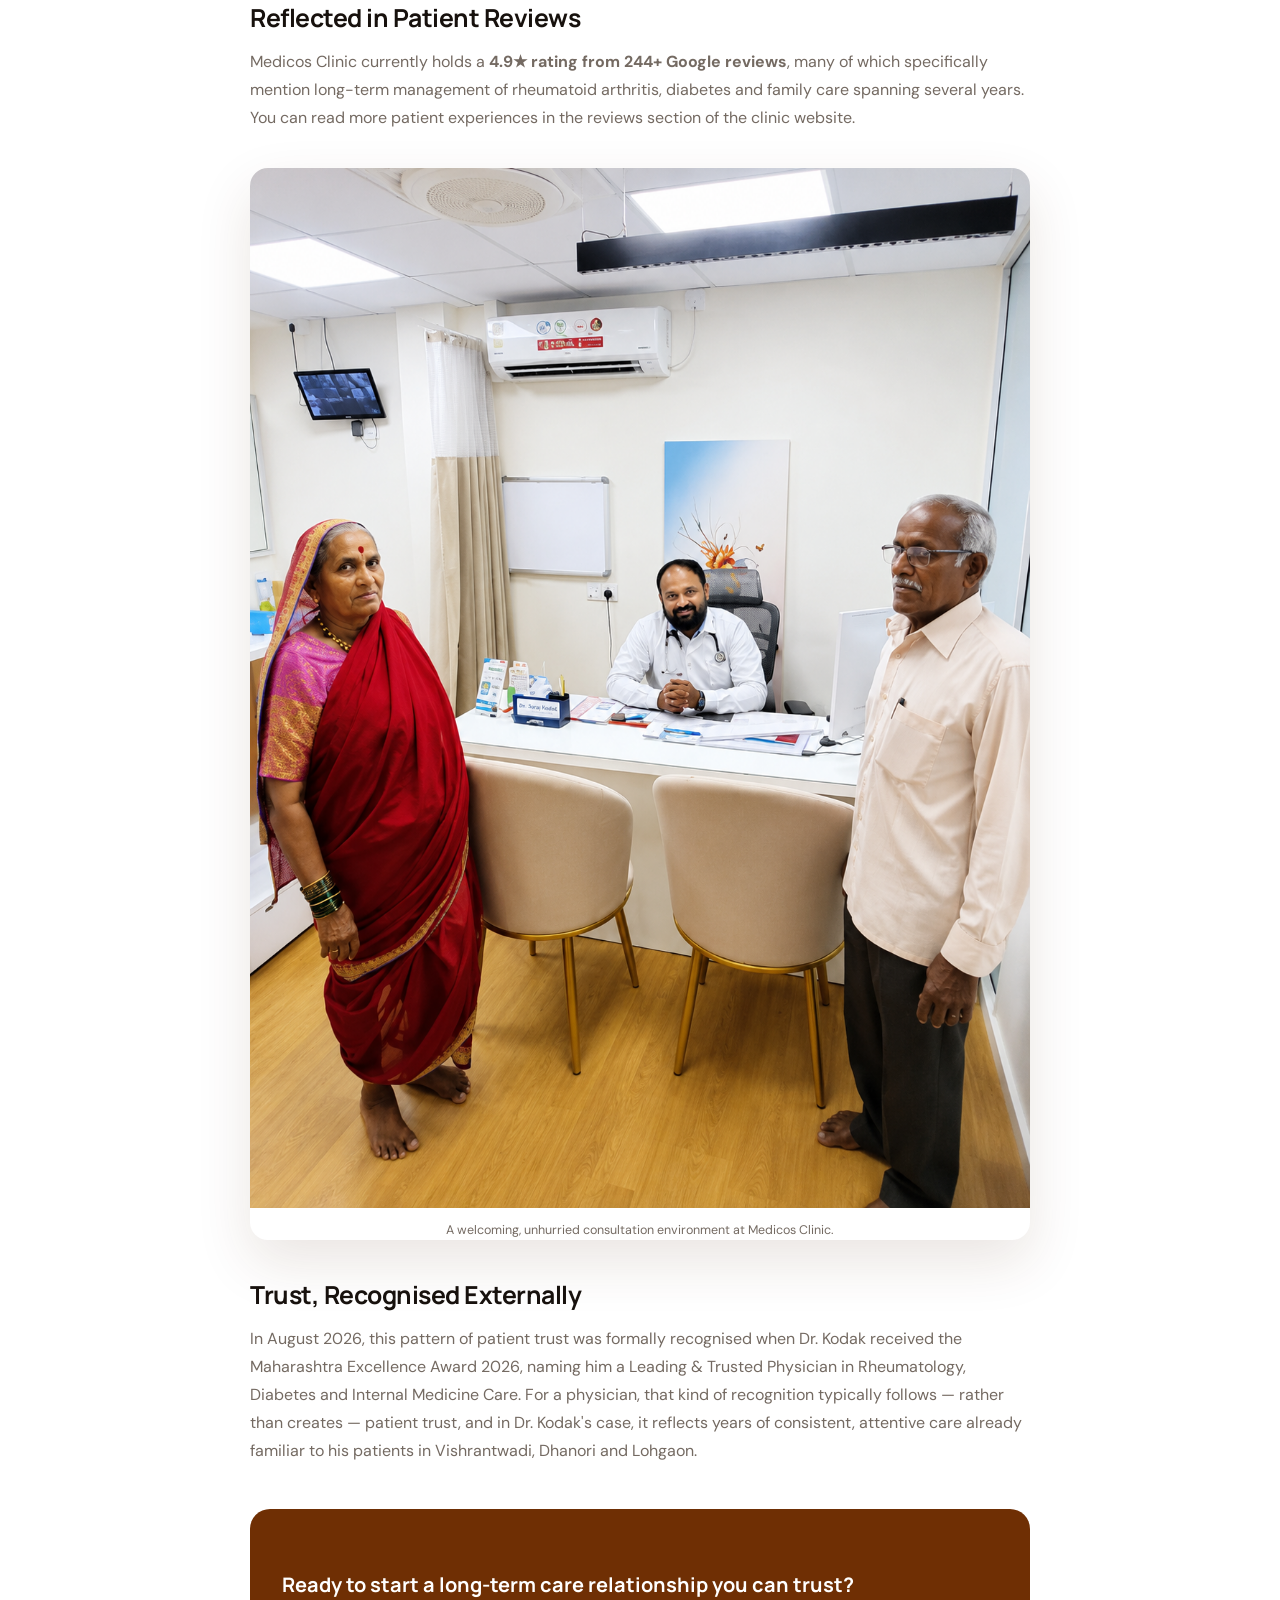
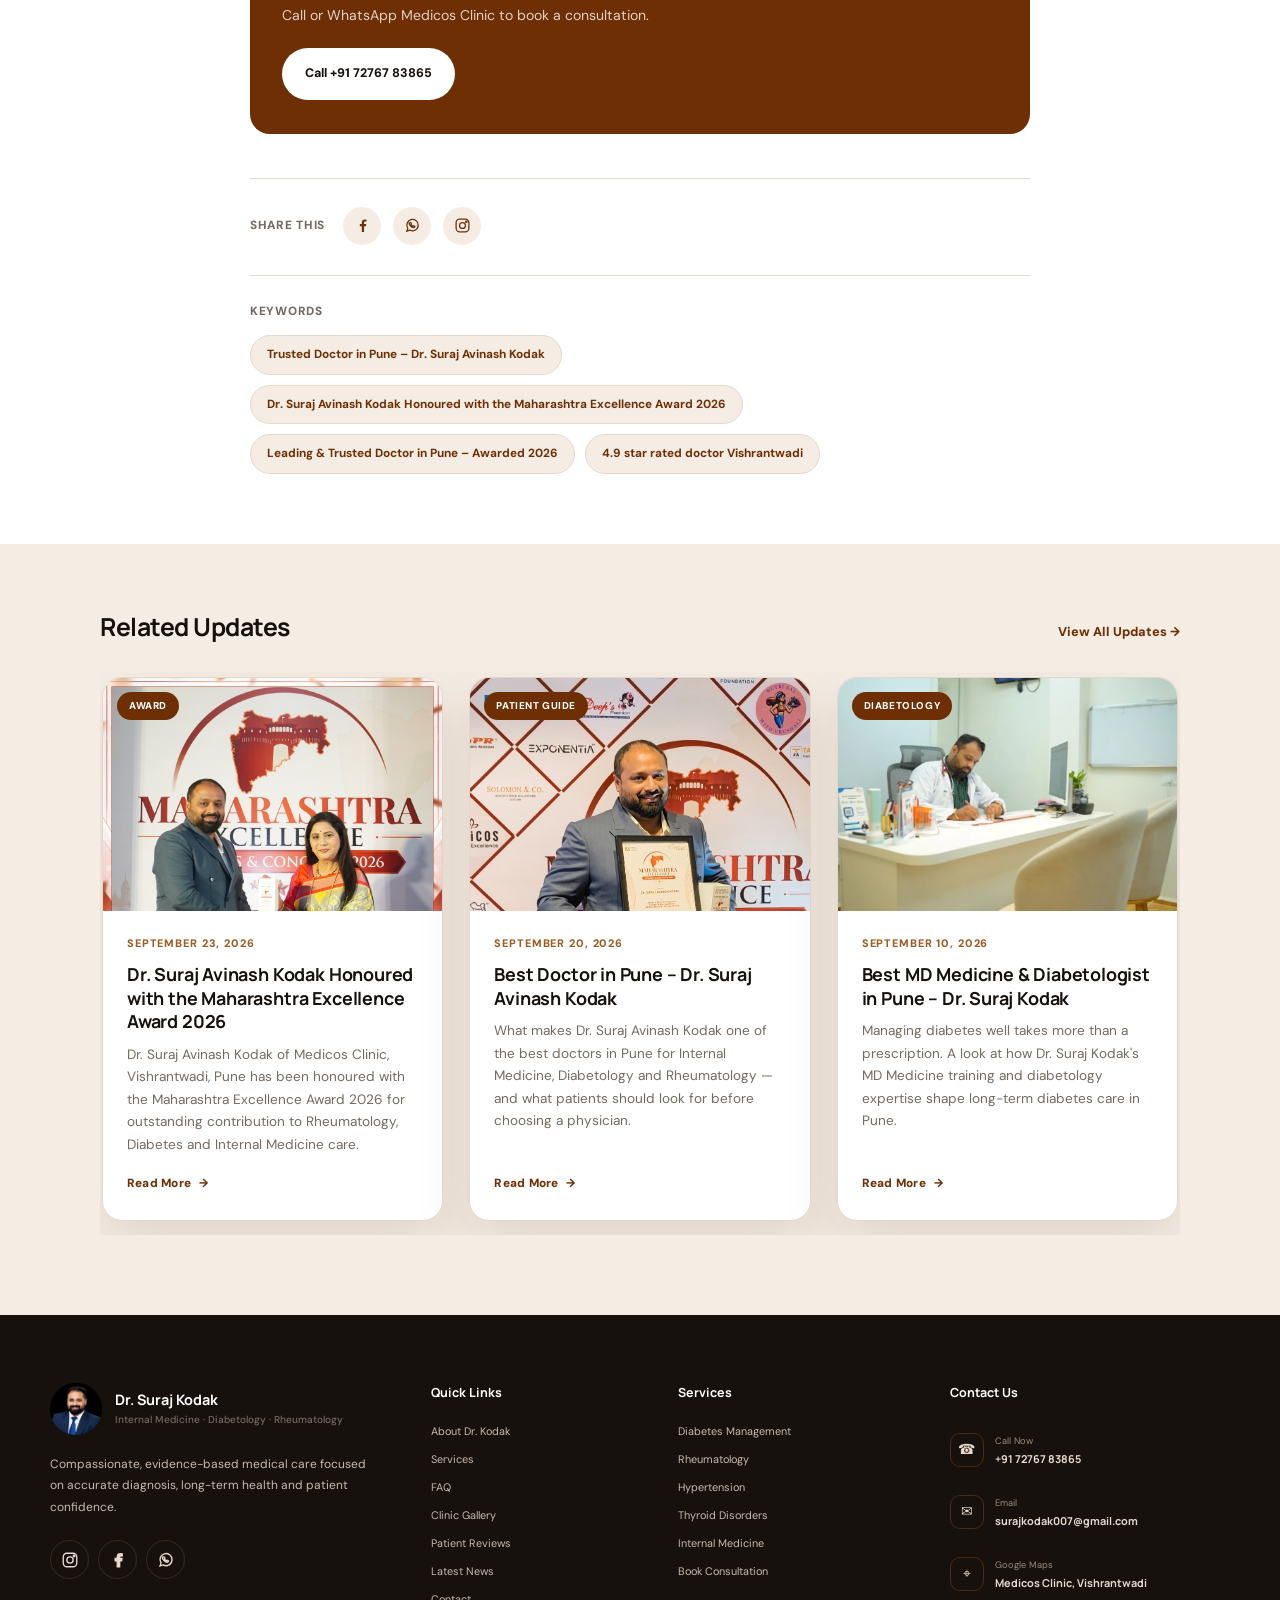
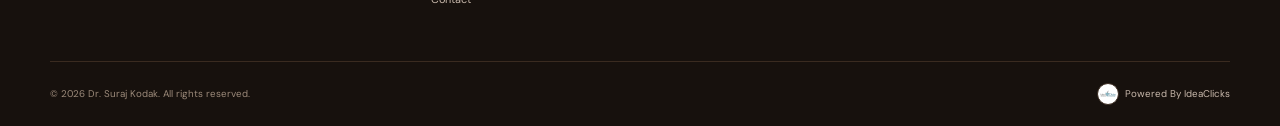
<file: blog/trusted-doctor-in-pune.html>
<!DOCTYPE html>
<html lang="en">
<head>
  <meta charset="UTF-8" />
  <meta name="viewport" content="width=device-width, initial-scale=1.0, viewport-fit=cover" />

  <title>Trusted Doctor in Pune – Dr. Suraj Avinash Kodak | Dr. Suraj Kodak, Medicos Clinic, Pune</title>
  <meta name="description" content="Trust in healthcare is earned consultation by consultation. Here is how Dr. Suraj Avinash Kodak has become a trusted doctor in Pune for diabetes, thyroid and rheumatology care." />
  <meta name="author" content="Dr. Suraj Kodak - Medicos Clinic" />
  <meta name="robots" content="index, follow, max-image-preview:large" />
  <link rel="canonical" href="https://drsurajkodak.in/blog/trusted-doctor-in-pune.html" />

  <meta name="theme-color" content="#6F2F04" />

  <meta property="og:type" content="article" />
  <meta property="og:site_name" content="Dr. Suraj Kodak - Medicos Clinic" />
  <meta property="og:title" content="Trusted Doctor in Pune – Dr. Suraj Avinash Kodak" />
  <meta property="og:description" content="Trust in healthcare is earned consultation by consultation. Here is how Dr. Suraj Avinash Kodak has become a trusted doctor in Pune for diabetes, thyroid and rheumatology care." />
  <meta property="og:image" content="https://drsurajkodak.in/assets/Doctor-patient-img.png" />
  <meta property="og:url" content="https://drsurajkodak.in/blog/trusted-doctor-in-pune.html" />
  <meta property="og:locale" content="en_IN" />

  <meta name="twitter:card" content="summary_large_image" />
  <meta name="twitter:title" content="Trusted Doctor in Pune – Dr. Suraj Avinash Kodak" />
  <meta name="twitter:description" content="Trust in healthcare is earned consultation by consultation. Here is how Dr. Suraj Avinash Kodak has become a trusted doctor in Pune for diabetes, thyroid and rheumatology care." />
  <meta name="twitter:image" content="https://drsurajkodak.in/assets/Doctor-patient-img.png" />

  <link rel="icon" href="../favicon.ico" sizes="any" />

  <link rel="preconnect" href="https://fonts.googleapis.com">
  <link rel="preconnect" href="https://fonts.gstatic.com" crossorigin>
  <link href="https://fonts.googleapis.com/css2?family=DM+Sans:wght@400;500;600;700&family=Manrope:wght@600;700;800&display=swap" rel="stylesheet">

  <link rel="stylesheet" href="../style.css?v=20260923news">

  <script type="application/ld+json">
  {
    "@context": "https://schema.org",
    "@type": "MedicalWebPage",
    "headline": "Trusted Doctor in Pune – Dr. Suraj Avinash Kodak",
    "author": { "@type": "Physician", "name": "Dr. Suraj Avinash Kodak" },
    "publisher": { "@type": "MedicalClinic", "name": "Medicos Clinic" },
    "datePublished": "2026-09-16",
    "image": "https://drsurajkodak.in/assets/Doctor-patient-img.png",
    "mainEntityOfPage": "https://drsurajkodak.in/blog/trusted-doctor-in-pune.html"
  }
  </script>
</head>
<body>
<header class="header">
  <div class="container nav">
    <a href="../index.html#home" class="brand" aria-label="Dr. Suraj Kodak home">
      <span class="brand-mark brand-photo"><img src="../assets/logo.png" alt="Dr. Suraj Kodak"></span>
      <span><b>Dr. Suraj Kodak</b><small>Internal Medicine · Diabetology · Rheumatology</small></span>
    </a>
    <button class="menu-btn" id="menuBtn" aria-label="Open menu" aria-expanded="false"><i></i><i></i><i></i></button>
    <nav id="navMenu">
      <a href="../index.html#home">Home</a><a href="../index.html#about">About</a><a href="../index.html#services">Services</a>
      <a href="../index.html#reviews">Reviews</a>
      <a href="index.html">Latest News</a>
      <a href="../index.html#contact">Contact</a><a class="nav-book" href="tel:+917276783865">Call +91 7276783865</a>
    </nav>
  </div>
</header>

<main>
<div class="blog-breadcrumb">
  <div class="container">
    <a href="../index.html">Home</a><span class="sep">/</span><a href="index.html">Latest News</a><span class="sep">/</span>Trusted Doctor in Pune – Dr. Suraj Avinash Kodak
  </div>
</div>

<section class="blog-hero-section">
  <div class="container">
    <div class="blog-eyebrow-row"><span class="news-badge" style="position:static;">Patient Trust</span></div>
    <h1>Trusted Doctor in Pune – Dr. Suraj Avinash Kodak</h1>
    <div class="blog-meta-row"><b>Dr. Suraj Avinash Kodak</b><span>September 16, 2026</span><span>4 min read</span></div>
    <div class="blog-hero-img"><img src="../assets/Doctor-patient-img.png" alt="Trusted Doctor in Pune – Dr. Suraj Avinash Kodak" loading="lazy"></div>
  </div>
</section>

<section class="blog-body-section">
  <div class="container">
    <article class="blog-article">
      
<p>Trust is not something a clinic can advertise into existence — it is built one consultation at a time. For <strong>Dr. Suraj Avinash Kodak</strong> at Medicos Clinic, Vishrantwadi, that trust now shows up in two places: in the words of his patients, and in the recognition of his peers.</p>

<h2>What Builds Trust in a Long-Term Doctor–Patient Relationship</h2>
<p>Conditions such as diabetes, thyroid disorders and rheumatoid arthritis are rarely resolved in a single visit. They require years of monitoring, adjustment and honest conversation. Patients who have consulted Dr. Kodak for years — some travelling from outside Pune for follow-up care — describe a few recurring themes in their feedback:</p>
<ul>
  <li>Clear explanation of the condition and the reasoning behind each treatment step</li>
  <li>Availability for questions between visits, including over WhatsApp</li>
  <li>A calm, unhurried approach even for complex or long-standing conditions</li>
  <li>Consistency — the same physician, the same clinic, over many years of follow-up</li>
</ul>

<blockquote class="blog-pullquote">"He treats his patients like family. He takes the time to truly understand the problem and provides the right guidance." — Kiran Birambole, patient feedback</blockquote>

<h2>Reflected in Patient Reviews</h2>
<p>Medicos Clinic currently holds a <strong>4.9★ rating from 244+ Google reviews</strong>, many of which specifically mention long-term management of rheumatoid arthritis, diabetes and family care spanning several years. You can read more patient experiences in the <a href="../index.html#reviews">reviews section</a> of the clinic website.</p>

<figure class="blog-inline-img"><img src="../assets/patient-consulation.png" alt="Patient consultation at Medicos Clinic, Vishrantwadi" loading="lazy"><figcaption>A welcoming, unhurried consultation environment at Medicos Clinic.</figcaption></figure>

<h2>Trust, Recognised Externally</h2>
<p>In August 2026, this pattern of patient trust was formally recognised when Dr. Kodak received the <a href="maharashtra-excellence-award-2026.html">Maharashtra Excellence Award 2026</a>, naming him a Leading &amp; Trusted Physician in Rheumatology, Diabetes and Internal Medicine Care. For a physician, that kind of recognition typically follows — rather than creates — patient trust, and in Dr. Kodak's case, it reflects years of consistent, attentive care already familiar to his patients in Vishrantwadi, Dhanori and Lohgaon.</p>

<div class="blog-cta-box">
  <div><h3>Ready to start a long-term care relationship you can trust?</h3><p>Call or WhatsApp Medicos Clinic to book a consultation.</p></div>
  <a class="btn white" href="tel:+917276783865">Call +91 72767 83865</a>
</div>


      <div class="blog-share">
        <span class="label">Share this</span>
        <a href="https://www.facebook.com/sharer/sharer.php?u=https://drsurajkodak.in/blog/trusted-doctor-in-pune.html" target="_blank" rel="noopener" aria-label="Share on Facebook"><svg viewBox="0 0 24 24" aria-hidden="true"><path d="M14.2 21v-8h2.7l.4-3h-3.1V8.1c0-.9.3-1.6 1.7-1.6h1.8V3.8c-.3 0-1.3-.1-2.5-.1-2.5 0-4.2 1.5-4.2 4.3V10H8.2v3H11v8h3.2Z"></path></svg></a>
        <a href="https://wa.me/send?text=https://drsurajkodak.in/blog/trusted-doctor-in-pune.html" target="_blank" rel="noopener" aria-label="Share on WhatsApp"><svg viewBox="0 0 24 24" aria-hidden="true"><path d="M20 11.6a8 8 0 0 1-11.8 7L4 20l1.4-4.1A8 8 0 1 1 20 11.6Z"></path><path d="M8.3 8.2c.2-.4.4-.4.7-.4h.5c.2 0 .4.1.5.4l.6 1.4c.1.2.1.4-.1.6l-.5.6c.6 1 1.4 1.8 2.5 2.3l.7-.6c.2-.2.4-.2.6-.1l1.4.7c.2.1.3.3.2.5-.2.8-.9 1.3-1.7 1.4-1.1.1-2.8-.8-4.1-2-1.3-1.2-2.3-2.8-2.4-3.8-.1-.4.2-.8.5-1Z"></path></svg></a>
        <a href="https://www.instagram.com/dr_surajkodak_medicos" target="_blank" rel="noopener" aria-label="Visit Instagram"><svg viewBox="0 0 24 24" aria-hidden="true"><rect x="3" y="3" width="18" height="18" rx="5"></rect><circle cx="12" cy="12" r="4.2"></circle><circle cx="17.4" cy="6.7" r="1"></circle></svg></a>
      </div>

      <div class="keyword-tags">
        <span class="label">Keywords</span>
        <div class="tag-list"><span class="tag-pill">Trusted Doctor in Pune – Dr. Suraj Avinash Kodak</span><span class="tag-pill">Dr. Suraj Avinash Kodak Honoured with the Maharashtra Excellence Award 2026</span><span class="tag-pill">Leading & Trusted Doctor in Pune – Awarded 2026</span><span class="tag-pill">4.9 star rated doctor Vishrantwadi</span></div>
      </div>
    </article>
  </div>
</section>

<section class="related-section">
  <div class="container">
    <div class="related-heading"><h2>Related Updates</h2><a href="index.html">View All Updates →</a></div>
    <div class="news-grid">
      <a class="news-card" href="maharashtra-excellence-award-2026.html">
        <div class="news-card-img"><span class="news-badge">Award</span><img src="../assets/dr-suraj-award-photo.jpg" alt="Dr. Suraj Avinash Kodak Honoured with the Maharashtra Excellence Award 2026" loading="lazy"></div>
        <div class="news-card-body">
          <div class="news-date">September 23, 2026</div>
          <h3>Dr. Suraj Avinash Kodak Honoured with the Maharashtra Excellence Award 2026</h3>
          <p>Dr. Suraj Avinash Kodak of Medicos Clinic, Vishrantwadi, Pune has been honoured with the Maharashtra Excellence Award 2026 for outstanding contribution to Rheumatology, Diabetes and Internal Medicine care.</p>
          <span class="news-readmore">Read More <span>→</span></span>
        </div>
      </a>
      <a class="news-card" href="best-doctor-in-pune.html">
        <div class="news-card-img"><span class="news-badge">Patient Guide</span><img src="../assets/IMG-20260822-WA0053.jpg.jpeg" alt="Best Doctor in Pune – Dr. Suraj Avinash Kodak" loading="lazy"></div>
        <div class="news-card-body">
          <div class="news-date">September 20, 2026</div>
          <h3>Best Doctor in Pune – Dr. Suraj Avinash Kodak</h3>
          <p>What makes Dr. Suraj Avinash Kodak one of the best doctors in Pune for Internal Medicine, Diabetology and Rheumatology — and what patients should look for before choosing a physician.</p>
          <span class="news-readmore">Read More <span>→</span></span>
        </div>
      </a>
      <a class="news-card" href="best-md-medicine-diabetologist-pune.html">
        <div class="news-card-img"><span class="news-badge">Diabetology</span><img src="../assets/doctor-writing-consultation.jpg" alt="Best MD Medicine & Diabetologist in Pune – Dr. Suraj Kodak" loading="lazy"></div>
        <div class="news-card-body">
          <div class="news-date">September 10, 2026</div>
          <h3>Best MD Medicine & Diabetologist in Pune – Dr. Suraj Kodak</h3>
          <p>Managing diabetes well takes more than a prescription. A look at how Dr. Suraj Kodak's MD Medicine training and diabetology expertise shape long-term diabetes care in Pune.</p>
          <span class="news-readmore">Read More <span>→</span></span>
        </div>
      </a></div>
  </div>
</section>

</main>

<footer class="site-footer">
  <div class="container footer-main">
    <div class="footer-brand-col">
      <a href="../index.html#home" class="brand footer-brand">
        <span class="brand-mark brand-photo"><img src="../assets/dr-suraj-kodak-logo.webp" alt="Dr. Suraj Kodak"></span>
        <span>
          <b>Dr. Suraj Kodak</b>
          <small>Internal Medicine · Diabetology · Rheumatology</small>
        </span>
      </a>
      <p>Compassionate, evidence-based medical care focused on accurate diagnosis, long-term health and patient confidence.</p>
      <div class="footer-social">
        <a class="social instagram" href="https://www.instagram.com/dr_surajkodak_medicos" target="_blank" rel="noopener noreferrer" aria-label="Instagram">
          <svg viewBox="0 0 24 24" aria-hidden="true"><rect x="3" y="3" width="18" height="18" rx="5"></rect><circle cx="12" cy="12" r="4.2"></circle><circle cx="17.4" cy="6.7" r="1"></circle></svg>
        </a>
        <a class="social facebook" href="https://www.facebook.com/share/1HyttYNWRK/" target="_blank" rel="noopener noreferrer" aria-label="Facebook">
          <svg viewBox="0 0 24 24" aria-hidden="true"><path d="M14.2 21v-8h2.7l.4-3h-3.1V8.1c0-.9.3-1.6 1.7-1.6h1.8V3.8c-.3 0-1.3-.1-2.5-.1-2.5 0-4.2 1.5-4.2 4.3V10H8.2v3H11v8h3.2Z"></path></svg>
        </a>
        <a class="social whatsapp" href="https://wa.me/917276783865" target="_blank" rel="noopener noreferrer" aria-label="WhatsApp">
          <svg viewBox="0 0 24 24" aria-hidden="true"><path d="M20 11.6a8 8 0 0 1-11.8 7L4 20l1.4-4.1A8 8 0 1 1 20 11.6Z"></path><path d="M8.3 8.2c.2-.4.4-.4.7-.4h.5c.2 0 .4.1.5.4l.6 1.4c.1.2.1.4-.1.6l-.5.6c.6 1 1.4 1.8 2.5 2.3l.7-.6c.2-.2.4-.2.6-.1l1.4.7c.2.1.3.3.2.5-.2.8-.9 1.3-1.7 1.4-1.1.1-2.8-.8-4.1-2-1.3-1.2-2.3-2.8-2.4-3.8-.1-.4.2-.8.5-1Z"></path></svg>
        </a>
      </div>
    </div>

    <div class="footer-col">
      <h4>Quick Links</h4>
      <a href="../index.html#about">About Dr. Kodak</a>
      <a href="../index.html#services">Services</a>
      <a href="../index.html#faq">FAQ</a>
      <a href="../index.html#gallery">Clinic Gallery</a>
      <a href="../index.html#reviews">Patient Reviews</a>
      <a href="index.html">Latest News</a>
      <a href="../index.html#contact">Contact</a>
    </div>

    <div class="footer-col">
      <h4>Services</h4>
      <a href="../index.html#services">Diabetes Management</a>
      <a href="../index.html#services">Rheumatology</a>
      <a href="../index.html#services">Hypertension</a>
      <a href="../index.html#services">Thyroid Disorders</a>
      <a href="../index.html#services">Internal Medicine</a>
      <a href="../index.html#book">Book Consultation</a>
    </div>

    <div class="footer-col footer-contact">
      <h4>Contact Us</h4>
      <a href="tel:+917276783865" class="contact-link">
        <span class="contact-icon">☎</span><span><small>Call Now</small><b>+91 72767 83865</b></span>
      </a>
      <a href="mailto:surajkodak007@gmail.com" class="contact-link">
        <span class="contact-icon">✉</span><span><small>Email</small><b>surajkodak007@gmail.com</b></span>
      </a>
      <a href="https://www.google.com/maps/search/?api=1&query=Office+No.12+Medicos+Clinic+Navrang+Plaza+Airport+Road+Vishrantwadi+Pune+411015" target="_blank" rel="noopener noreferrer" class="contact-link">
        <span class="contact-icon">⌖</span><span><small>Google Maps</small><b>Medicos Clinic, Vishrantwadi</b></span>
      </a>
    </div>
  </div>

  <div class="container footer-bottom">
    <span>© 2026 Dr. Suraj Kodak. All rights reserved.</span>
    <a href="https://ideaclicks.in/" target="_blank" rel="noopener noreferrer" class="powered-by-link">
      <img src="../assets/ideaclicks-logo.png" alt="IdeaClicks" class="powered-by-logo">
      <span>Powered By IdeaClicks</span>
    </a>
  </div>
</footer>

<div class="floating-buttons">
  <a href="tel:+917276783865">
    <img src="../assets/call.png" alt="Call Button">
  </a>
  <a href="https://wa.me/917276783865" target="_blank">
    <img src="../assets/whatsapp.png" alt="WhatsApp Button">
  </a>
</div>

<script src="../script.js"></script>
</body>
</html>
</file>
<file: style.css>
/* ===== ROOT VARIABLES & GLOBAL RESET ===== */

:root {
  --ink: #17110D;
  --green: #6F2F04;
  --green2: #4D2002;
  --soft: #F5EDE4;
  --cream: #FAF5EF;
  --muted: #746A62;
  --line: #E4D8CC;
  --gold: #9A5A20;
  --white: #fff;
  --shadow: 0 22px 55px rgba(82, 43, 18, .12);
  --max: 1180px
}

* {
  box-sizing: border-box;
  margin: 0;
  padding: 0
}

html {
  scroll-behavior: smooth;
  scroll-padding-top: 85px
}

body {
  font-family: "DM Sans", sans-serif;
  color: var(--ink);
  line-height: 1.65;
  overflow-x: hidden;
  background: #fff
}

img {
  display: block;
  width: 100%
}

a {
  text-decoration: none;
  color: inherit
}

button {
  font: inherit
}

/* ===== LAYOUT UTILITIES ===== */

.container {
  width: min(calc(100% - 48px), var(--max));
  margin: auto
}

.section {
  padding: 100px 0
}

.eyebrow {
  display: flex;
  gap: 9px;
  align-items: center;
  color: var(--green);
  font-size: .74rem;
  font-weight: 800;
  letter-spacing: .13em;
  text-transform: uppercase;
  margin-bottom: 15px
}

.eyebrow span {
  width: 24px;
  height: 2px;
  background: var(--gold)
}

.eyebrow.gold {
  color: #CBAF91
}

h1,
h2,
h3,
b,
.brand {
  font-family: "Manrope", sans-serif
}

h1 {
  font-size: clamp(2.8rem, 6vw, 5.4rem);
  line-height: 1.01;
  letter-spacing: -.055em
}

h1 em {
  color: var(--green);
  font-style: normal
}

h2 {
  font-size: clamp(2rem, 4vw, 3.35rem);
  line-height: 1.08;
  letter-spacing: -.045em
}

h3 {
  line-height: 1.2
}

p {
  color: var(--muted)
}

/* ===== BUTTONS & SHARED UI ===== */

.lead {
  font-size: 1rem;
  margin: 20px 0
}

.btn {
  min-height: 52px;
  padding: 0 22px;
  border-radius: 999px;
  display: inline-flex;
  align-items: center;
  justify-content: center;
  gap: 10px;
  font-size: .78rem;
  font-weight: 800;
  transition: .2s;
  border: 1px solid transparent
}

.btn:hover {
  transform: translateY(-2px)
}

.primary {
  background: var(--green);
  color: #fff;
  box-shadow: 0 10px 25px rgba(111, 47, 4, .2)
}

.primary:hover {
  background: var(--green2)
}

.light {
  background: #fff;
  border-color: var(--line)
}

.white {
  background: #fff;
  color: var(--ink)
}

.full {
  width: 100%
}

/* ===== HEADER / NAVIGATION ===== */

.header {
  position: sticky;
  top: 0;
  z-index: 100;
  background: rgba(255, 255, 255, .94);
  backdrop-filter: blur(18px);
  border-bottom: 1px solid #E4D8CC
}

.nav {
  height: 78px;
  display: flex;
  align-items: center;
  justify-content: space-between;
  gap: 25px
}

.brand {
  display: flex;
  align-items: center;
  gap: 11px
}

.brand-mark {
  width: 54px;
  height: 54px;
  border-radius: 50%;
  background: transparent;
  display: grid;
  place-items: center;
  overflow: hidden;
  flex: 0 0 54px
}

.brand-photo img {
  width: 100%;
  height: 100%;
  object-fit: cover;
  object-position: center;
  border-radius: 50%
}

.brand b,
.brand small {
  display: block
}

.brand b {
  font-size: .9rem
}

.brand small {
  font-family: "DM Sans";
  font-size: .63rem;
  color: var(--muted);
  font-weight: 500
}

nav {
  display: flex;
  align-items: center;
  gap: 22px;
  font-size: .78rem;
  font-weight: 700
}

nav a:hover {
  color: var(--green)
}

nav .nav-book {
  background: var(--ink);
  color: #fff;
  padding: 11px 16px;
  border-radius: 99px
}

.menu-btn {
  display: none;
  border: 0;
  background: transparent;
  width: 44px;
  height: 44px
}

.menu-btn i {
  display: block;
  width: 23px;
  height: 2px;
  background: var(--ink);
  margin: 5px auto
}

/* ===== HERO SECTION ===== */

.hero {
  background: linear-gradient(130deg, #FAF5EF, #F5EDE4);
  padding: 80px 0 95px
}

.hero-grid {
  display: grid;
  grid-template-columns: 1.03fr .97fr;
  gap: 75px;
  align-items: center
}

.hero-copy>p {
  max-width: 650px;
  font-size: 1.02rem;
  margin: 24px 0 30px
}

.actions {
  display: flex;
  gap: 12px;
  flex-wrap: wrap
}

.stats {
  display: flex;
  gap: 30px;
  border-top: 1px solid var(--line);
  margin-top: 48px;
  padding-top: 22px
}

.stats b,
.stats span {
  display: block
}

.stats b {
  font-size: 1.2rem
}

.stats span {
  font-size: .65rem;
  color: var(--muted)
}

.hero-photo {
  min-height: 600px;
  display: grid;
  place-items: center;
  position: relative
}

.hero-img {
  width: min(100%, 560px);
  height: 575px;
  overflow: hidden;
  border-radius: 250px 250px 28px 28px;
  box-shadow: var(--shadow);
  position: relative;
  z-index: 2;
  background: #E8D6C2
}

.hero-img img {
  height: 100%;
  object-fit: cover;
  object-position: center
}

.floating {
  position: absolute;
  z-index: 5;
  bottom: 55px;
  left: 0;
  background: #fff;
  padding: 15px 19px;
  border-radius: 16px;
  display: flex;
  gap: 10px;
  align-items: center;
  box-shadow: var(--shadow)
}

.floating>span {
  width: 34px;
  height: 34px;
  border-radius: 50%;
  background: var(--soft);
  color: var(--green);
  display: grid;
  place-items: center
}

.floating b,
.floating small {
  display: block
}

.floating b {
  font-size: .76rem
}

.floating small {
  font-size: .64rem;
  color: var(--muted)
}

.orb {
  position: absolute;
  border-radius: 50%
}

.orb-a {
  width: 290px;
  height: 290px;
  background: #E8D6C2;
  right: -15px;
  top: 0
}

.orb-b {
  width: 110px;
  height: 110px;
  background: #D9B992;
  left: 15px;
  top: 65px
}

/* ===== INTRO BAND ===== */

.intro {
  background: var(--ink);
  padding: 70px 0
}

.intro-grid {
  display: grid;
  grid-template-columns: 1fr .85fr;
  gap: 75px;
  align-items: center
}

.intro h2 {
  color: #fff
}

.intro p:last-child {
  color: #D7C8BC
}

/* ===== ABOUT + QUALIFICATIONS ===== */

.about-grid {
  display: grid;
  grid-template-columns: .9fr 1.1fr;
  gap: 85px;
  align-items: center
}

.photo-stack {
  position: relative;
  padding: 0 45px 40px 0
}

.photo-stack .main-photo {
  height: 510px;
  object-fit: cover;
  border-radius: 28px
}

.small-photo {
  position: absolute;
  width: 290px;
  height: 215px;
  object-fit: cover;
  right: 0;
  bottom: 0;
  border: 8px solid #fff;
  border-radius: 22px;
  box-shadow: var(--shadow)
}

.badge {
  position: absolute;
  left: -20px;
  bottom: 55px;
  width: 115px;
  height: 115px;
  border-radius: 50%;
  background: var(--gold);
  color: #fff;
  border: 7px solid #fff;
  display: grid;
  place-content: center;
  text-align: center;
  line-height: 1.2
}

.badge b {
  font-size: 1.45rem
}

.badge span {
  font-size: .61rem
}

.qualifications {
  display: grid;
  grid-template-columns: repeat(4, 1fr);
  gap: 9px;
  margin-top: 28px
}

.qualifications div {
  background: var(--cream);
  border-radius: 13px;
  padding: 17px 11px
}

.qualifications b,
.qualifications small {
  display: block
}

.qualifications b {
  font-size: .82rem
}

.qualifications small {
  font-size: .59rem;
  color: var(--muted);
  margin-top: 3px
}

/* ===== SERVICES CARDS (BASE 3-COLUMN) ===== */

.soft {
  background: var(--cream)
}

.heading-row {
  display: flex;
  align-items: end;
  justify-content: space-between;
  gap: 50px;
  margin-bottom: 48px
}

.heading-row>p {
  max-width: 380px
}

.cards {
  display: grid;
  grid-template-columns: repeat(3, 1fr);
  gap: 17px
}

.card {
  background: #fff;
  border: 1px solid var(--line);
  border-radius: 21px;
  padding: 29px;
  min-height: 240px;
  transition: .2s
}

.card:hover {
  transform: translateY(-5px);
  box-shadow: var(--shadow)
}

.card.dark {
  background: var(--ink);
  color: #fff;
  border-color: var(--ink)
}

.card.dark p {
  color: #D7C8BC
}

.icon {
  width: 44px;
  height: 44px;
  border-radius: 13px;
  background: var(--soft);
  color: var(--green);
  display: grid;
  place-items: center;
  margin-bottom: 23px;
  font-weight: 900
}

.dark .icon {
  background: #3A2518;
  color: #fff
}

.card h3 {
  font-size: 1.1rem;
  margin-bottom: 10px
}

.card p {
  font-size: .8rem;
  margin-bottom: 20px
}

.card a {
  font-size: .7rem;
  color: var(--green);
  font-weight: 800
}

.dark a {
  color: #fff
}

/* ===== CONDITIONS TREATED SECTION ===== */

.conditions-grid {
  display: grid;
  grid-template-columns: .82fr 1.18fr;
  gap: 100px
}

.text-link {
  font-size: .78rem;
  color: var(--green);
  font-weight: 800
}

.condition-list {
  display: grid;
  grid-template-columns: 1fr 1fr;
  border-top: 1px solid var(--line)
}

.condition-list span {
  font-size: .8rem;
  font-weight: 700;
  padding: 16px 0;
  border-bottom: 1px solid var(--line)
}

.condition-list span:before {
  content: "✓";
  color: var(--green);
  margin-right: 10px
}

/* ===== GALLERY SECTION (BASE) ===== */

.gallery-section {
  background: #fff
}

.center {
  text-align: center;
  max-width: 760px;
  margin: 0 auto 45px
}

.center .eyebrow {
  justify-content: center
}

.center p {
  margin-top: 15px
}

.gallery {
  display: grid;
  grid-template-columns: repeat(4, 1fr);
  grid-auto-rows: 210px;
  gap: 13px
}

.gallery-item {
  padding: 0;
  border: 0;
  overflow: hidden;
  border-radius: 18px;
  background: #E8DDD2;
  cursor: pointer;
  position: relative
}

.gallery-item:after {
  content: "View";
  position: absolute;
  inset: auto 12px 12px auto;
  background: rgba(23, 17, 13, .85);
  color: #fff;
  padding: 6px 11px;
  border-radius: 99px;
  font-size: .62rem;
  opacity: 0;
  transition: .2s
}

.gallery-item:hover:after {
  opacity: 1
}

.gallery-item img {
  height: 100%;
  object-fit: cover;
  transition: .4s
}

.gallery-item:hover img {
  transform: scale(1.04)
}

.gallery-item.wide {
  grid-column: span 2
}

.gallery-item.tall {
  grid-row: span 2
}

/* ===== WHY CHOOSE DR. KODAK SECTION ===== */

.why {
  background: var(--soft)
}

.why .center {
  margin-bottom: 50px
}

.why-grid {
  display: grid;
  grid-template-columns: repeat(4, 1fr);
  gap: 1px;
  background: #D9C8B8;
  border: 1px solid #D9C8B8
}

.why-grid article {
  background: var(--soft);
  padding: 31px 25px;
  min-height: 240px
}

.why-grid article>span {
  color: var(--gold);
  font-size: .68rem;
  font-weight: 900
}

.why-grid h3 {
  font-size: 1.05rem;
  margin: 0 0 11px
}

.why-grid p {
  font-size: .76rem
}

/* ===== REVIEWS SECTION ===== */

.reviews {
  background: #fff
}

.rating {
  display: flex;
  align-items: center;
  gap: 12px
}

.rating>b {
  font-size: 2.4rem
}

.rating span {
  color: var(--gold);
  letter-spacing: 2px
}

.rating small {
  display: block;
  color: var(--muted);
  font-size: .6rem;
  letter-spacing: 0
}

.review-grid {
  display: grid;
  grid-template-columns: repeat(3, 1fr);
  gap: 17px
}

.review-grid article {
  border: 1px solid var(--line);
  border-radius: 21px;
  padding: 29px;
  min-height: 255px
}

.stars {
  color: var(--gold);
  letter-spacing: 3px;
  margin-bottom: 23px
}

.review-grid article p {
  font-size: .82rem;
  margin-bottom: 24px
}

.review-grid article>b,
.review-grid article small {
  display: block
}

.review-grid article>b {
  font-size: .75rem
}

.review-grid article small {
  font-size: .62rem;
  color: var(--muted)
}

.review-cta {
  background: var(--ink);
  color: #fff
}

.review-cta>span {
  font-family: Georgia;
  font-size: 3.3rem;
  color: #CBAF91;
  line-height: .7
}

.review-cta h3 {
  font-size: 1.4rem;
  margin: 13px 0
}

.review-cta p {
  color: #D7C8BC;
  margin-bottom: 20px !important
}

/* ===== BOOKING CTA SECTION ===== */

.book {
  background: var(--cream)
}

.book-card {
  background: var(--ink);
  border-radius: 29px;
  padding: 55px;
  display: grid;
  grid-template-columns: 1fr .65fr;
  gap: 80px;
  align-items: center
}

.book h2 {
  color: #fff
}

.book p:not(.eyebrow) {
  color: #D7C8BC;
  margin: 19px 0 28px
}

.clinic-mini {
  border-left: 2px solid var(--gold);
  padding-left: 17px
}

.clinic-mini b,
.clinic-mini span {
  display: block
}

.clinic-mini b {
  font-size: .8rem;
  color: #fff
}

.clinic-mini span {
  font-size: .68rem;
  color: #D7C8BC
}

.book-actions {
  display: grid;
  gap: 12px
}

/* ===== CONTACT SECTION ===== */

.contact-grid {
  display: grid;
  grid-template-columns: .82fr 1.18fr;
  gap: 75px;
  align-items: center
}

.contact-grid h2 {
  max-width: 620px
}

.contact-list {
  display: grid;
  gap: 11px;
  margin-top: 27px
}

.contact-list a {
  display: flex;
  align-items: center;
  gap: 13px;
  padding: 14px;
  border: 1px solid var(--line);
  border-radius: 13px
}

.contact-list a>span {
  width: 37px;
  height: 37px;
  border-radius: 11px;
  background: var(--soft);
  display: grid;
  place-items: center;
  color: var(--green)
}

.contact-list small,
.contact-list b {
  display: block
}

.contact-list small {
  font-size: .61rem;
  color: var(--muted)
}

.contact-list b {
  font-size: .75rem
}

/* ===== CONTACT MAP CARD ===== */

.map {
  height: 425px;
  border-radius: 27px;
  display: grid;
  place-items: center;
  background: linear-gradient(rgba(234, 242, 238, .72), rgba(234, 242, 238, .72)), repeating-linear-gradient(0deg, transparent 0 47px, #DCCBBE 48px 50px), repeating-linear-gradient(90deg, transparent 0 67px, #DCCBBE 68px 70px);
  overflow: hidden
}

.map>div {
  background: #fff;
  padding: 22px 26px;
  border-radius: 17px;
  box-shadow: var(--shadow);
  display: grid;
  text-align: center;
  gap: 3px
}

.map span {
  font-size: 1.5rem
}

.map b {
  font-size: .9rem
}

.map small {
  font-size: .65rem;
  color: var(--muted)
}

.map a {
  font-size: .7rem;
  color: var(--green);
  font-weight: 800;
  margin-top: 7px
}

footer {
  background: #2B170A;
  color: #fff;
  padding: 43px 0 30px
}

/* ===== FOOTER (BASE) + MOBILE STICKY CTA BAR ===== */

.footer-top {
  display: flex;
  justify-content: space-between;
  align-items: center;
  gap: 25px;
  padding-bottom: 30px;
  border-bottom: 1px solid #3A2B20
}

.footer-links {
  display: flex;
  gap: 19px;
  font-size: .7rem;
  color: #D7C8BC
}

.footer-links a:hover {
  color: #fff
}

.copyright {
  padding-top: 20px;
  color: #9C8A7A;
  font-size: .62rem
}

.mobile-bar {
  display: none
}

/* ===== IMAGE LIGHTBOX ===== */

.lightbox {
  position: fixed;
  inset: 0;
  background: rgba(4, 19, 16, .9);
  z-index: 300;
  display: none;
  place-items: center;
  padding: 25px
}

.lightbox.open {
  display: grid
}

.lightbox img {
  max-width: min(1200px, 95vw);
  max-height: 90vh;
  width: auto;
  object-fit: contain;
  border-radius: 12px
}

.lightbox button {
  position: absolute;
  right: 22px;
  top: 16px;
  background: #fff;
  color: var(--ink);
  border: 0;
  border-radius: 50%;
  width: 42px;
  height: 42px;
  font-size: 28px;
  cursor: pointer
}

/* ===== RESPONSIVE — TABLET & BELOW ===== */

@media(max-width:1050px) {
  nav {
    display: none;
    position: absolute;
    right: 24px;
    top: 70px;
    width: min(320px, calc(100vw - 48px));
    background: #fff;
    padding: 14px;
    border: 1px solid var(--line);
    border-radius: 17px;
    box-shadow: var(--shadow);
    flex-direction: column;
    align-items: stretch
  }

  nav.open {
    display: flex
  }

  nav a {
    padding: 9px
  }

  .menu-btn {
    display: block
  }

  .cards {
    grid-template-columns: repeat(2, 1fr)
  }

  .why-grid {
    grid-template-columns: repeat(2, 1fr)
  }

  .gallery {
    grid-template-columns: repeat(3, 1fr)
  }

  .hero-grid {
    gap: 40px
  }

  .book-card {
    gap: 40px
  }
}

@media(max-width:700px) {
  body {
    padding-bottom: 66px
  }

  .container {
    width: calc(100% - 32px)
  }

  .section {
    padding: 70px 0
  }

  .hero {
    padding: 52px 0 65px
  }

  .hero-grid,
  .intro-grid,
  .about-grid,
  .conditions-grid,
  .contact-grid {
    grid-template-columns: 1fr;
    gap: 40px
  }

  .hero-copy>p {
    font-size: .9rem
  }

  .hero-photo {
    min-height: 405px
  }

  .hero-img {
    height: 405px;
    width: min(94vw, 430px)
  }

  .floating {
    bottom: 8px;
    left: 0
  }

  .orb-a {
    width: 190px;
    height: 190px
  }

  .orb-b {
    width: 70px;
    height: 70px
  }

  .stats {
    justify-content: space-between;
    gap: 8px;
    margin-top: 35px
  }

  .stats b {
    font-size: 1rem
  }

  .stats span {
    font-size: .55rem
  }

  .intro {
    padding: 55px 0
  }

  .intro-grid {
    gap: 20px
  }

  .heading-row {
    display: block;
    margin-bottom: 35px
  }

  .heading-row>p {
    margin-top: 16px
  }

  .photo-stack {
    padding-right: 20px;
    padding-bottom: 28px
  }

  .photo-stack .main-photo {
    height: 390px
  }

  .small-photo {
    width: 135px;
    height: 155px;
    border-width: 6px
  }

  .badge {
    left: -5px;
    width: 95px;
    height: 95px;
    bottom: 42px
  }

  .badge b {
    font-size: 1.2rem
  }

  .badge span {
    font-size: .53rem
  }

  .qualifications {
    grid-template-columns: 1fr 1fr
  }

  .cards,
  .review-grid {
    grid-template-columns: 1fr
  }

  .card {
    min-height: 0
  }

  .condition-list {
    grid-template-columns: 1fr
  }

  .gallery {
    grid-template-columns: 1fr 1fr;
    grid-auto-rows: 165px;
    gap: 9px
  }

  .gallery-item.wide {
    grid-column: span 2
  }

  .gallery-item.tall {
    grid-row: span 2
  }

  .why-grid {
    grid-template-columns: 1fr
  }

  .why-grid article {
    min-height: 190px
  }

  .why-grid h3 {
    margin-top: 28px
  }

  .rating {
    margin-top: 18px
  }

  .review-grid article {
    min-height: 0
  }

  .book-card {
    grid-template-columns: 1fr;
    padding: 31px 21px;
    border-radius: 22px;
    gap: 32px
  }

  .map {
    height: 310px
  }

  .footer-top {
    flex-direction: column;
    align-items: flex-start
  }

  .footer-links {
    display: grid;
    grid-template-columns: 1fr 1fr;
    width: 100%
  }

  .mobile-bar {
    display: grid;
    grid-template-columns: repeat(3, 1fr);
    position: fixed;
    bottom: 0;
    left: 0;
    right: 0;
    height: 66px;
    background: #fff;
    border-top: 1px solid var(--line);
    z-index: 200;
    box-shadow: 0 -8px 25px rgba(0, 0, 0, .08)
  }

  .mobile-bar a {
    display: flex;
    flex-direction: column;
    align-items: center;
    justify-content: center;
    color: var(--green);
    font-weight: 800;
    font-size: 1rem
  }

  .mobile-bar small {
    font-size: .58rem;
    color: var(--ink);
    font-weight: 700
  }

  .lightbox {
    padding: 12px
  }

  .lightbox img {
    max-width: 96vw;
    max-height: 82vh
  }
}

@media(max-width:380px) {
  .container {
    width: calc(100% - 24px)
  }

  h1 {
    font-size: 2.5rem
  }

  .actions {
    display: grid
  }

  .actions .btn {
    width: 100%
  }

  .hero-img {
    height: 365px
  }

  .gallery {
    grid-auto-rows: 145px
  }
}

/* ===== V2 IMAGE ALIGNMENT & RESPONSIVE VISUAL SYSTEM ===== */
.hero-photo {
  min-height: 0;
  display: flex;
  justify-content: center;
  align-items: center;
  padding: 10px 0 30px
}

.hero-img {
  width: min(100%, 650px);
  height: auto;
  aspect-ratio: 16/10;
  border-radius: 30px;
  box-shadow: 0 25px 70px rgba(82, 43, 18, .16);
  background: #F5EDE4;
  overflow: hidden
}

.hero-img img {
  width: 100%;
  height: 100%;
  object-fit: cover;
  object-position: center center
}

.hero-photo .orb-a {
  right: -10px;
  top: -25px
}

.hero-photo .orb-b {
  left: -20px;
  top: auto;
  bottom: 0
}

.floating {
  left: -20px;
  bottom: 5px
}

.photo-stack {
  padding: 0 40px 40px 0
}

.photo-stack .main-photo {
  height: auto;
  aspect-ratio: 4/3;
  object-fit: cover;
  object-position: center;
  border-radius: 24px
}

.small-photo {
  width: 280px;
  height: 210px;
  object-fit: cover;
  object-position: center;
  border-radius: 20px
}

.gallery {
  display: grid;
  grid-template-columns: repeat(3, minmax(0, 1fr));
  grid-auto-rows: auto;
  gap: 18px
}

.gallery-item,
.gallery-item.wide,
.gallery-item.tall {
  grid-column: auto;
  grid-row: auto;
  width: 100%;
  height: auto;
  aspect-ratio: 4/3;
  border-radius: 20px
}

.gallery-item img {
  width: 100%;
  height: 100%;
  object-fit: cover;
  object-position: center center
}

.gallery-item:first-child {
  grid-column: span 2;
  aspect-ratio: 16/9
}

.gallery-item:first-child img {
  object-position: center
}

.gallery-item:after {
  bottom: 14px;
  right: 14px;
  padding: 7px 12px
}

.gallery-item:hover img {
  transform: scale(1.035)
}

@media(max-width:1050px) {
  .hero-grid {
    grid-template-columns: 1fr;
    gap: 35px
  }

  .hero-copy {
    max-width: 800px
  }

  .hero-photo {
    max-width: 760px;
    width: 100%;
    margin: auto
  }

  .gallery {
    grid-template-columns: repeat(2, minmax(0, 1fr));
    gap: 14px
  }

  .gallery-item:first-child {
    grid-column: span 2
  }
}

@media(max-width:700px) {
  .hero {
    padding-top: 42px
  }

  .hero-photo {
    padding: 5px 0 30px
  }

  .hero-img {
    width: 100%;
    aspect-ratio: 4/3;
    border-radius: 22px
  }

  .floating {
    left: 8px;
    bottom: 0;
    padding: 11px 13px
  }

  .floating>span {
    width: 30px;
    height: 30px
  }

  .floating b {
    font-size: .67rem
  }

  .floating small {
    font-size: .56rem
  }

  .orb-a {
    width: 140px;
    height: 140px;
    right: -25px;
    top: -15px
  }

  .orb-b {
    width: 65px;
    height: 65px;
    left: -8px;
    bottom: 15px
  }

  .photo-stack {
    padding: 0 15px 30px 0
  }

  .photo-stack .main-photo {
    aspect-ratio: 4/3;
    height: auto;
    border-radius: 20px
  }

  .small-photo {
    width: 125px;
    height: 150px;
    border-width: 5px;
    right: 0;
    bottom: 0
  }

  .gallery {
    grid-template-columns: 1fr 1fr;
    gap: 9px
  }

  .gallery-item,
  .gallery-item.wide,
  .gallery-item.tall,
  .gallery-item:first-child {
    grid-column: auto;
    grid-row: auto;
    aspect-ratio: 1/1;
    border-radius: 14px
  }

  .gallery-item:first-child {
    grid-column: span 2;
    aspect-ratio: 16/10
  }

  .gallery-item:after {
    font-size: .55rem;
    bottom: 8px;
    right: 8px;
    padding: 5px 8px
  }
}

@media(max-width:380px) {
  .hero-img {
    aspect-ratio: 1/1
  }

  .gallery-item:first-child {
    aspect-ratio: 4/3
  }
}

/* ===== PROFESSIONAL FOOTER V3 ===== */
.site-footer {
  background: #17110D;
  color: #fff;
  padding: 68px 0 0
}

.footer-main {
  display: grid;
  grid-template-columns: 1.35fr .8fr .9fr 1.15fr;
  gap: 52px;
  padding-bottom: 52px
}

.footer-brand {
  margin-bottom: 19px
}

.footer-brand .brand-mark {
  background: #fff;
  color: #17110D
}

.footer-brand-col>p {
  max-width: 340px;
  color: #C9B9AC;
  font-size: .75rem;
  line-height: 1.8
}

.footer-social {
  display: flex;
  gap: 9px;
  margin-top: 22px
}

.footer-social .social {
  width: 39px;
  height: 39px;
  border: 1px solid #3A2B20;
  border-radius: 50%;
  display: grid;
  place-items: center;
  transition: .2s
}

.footer-social .social:hover {
  background: #fff;
  border-color: #fff;
  transform: translateY(-2px)
}

.footer-social svg {
  width: 18px;
  height: 18px;
  fill: none;
  stroke: #E8D9CC;
  stroke-width: 1.8
}

.footer-social .facebook svg {
  fill: #E8D9CC;
  stroke: none
}

.footer-social .social:hover svg {
  stroke: #17110D
}

.footer-social .facebook:hover svg {
  fill: #17110D
}

.footer-col {
  display: flex;
  flex-direction: column;
  align-items: flex-start;
  gap: 10px
}

.footer-col h4 {
  font-family: "Manrope", sans-serif;
  font-size: .78rem;
  margin-bottom: 10px;
  color: #fff
}

.footer-col>a {
  font-size: .68rem;
  color: #C9B9AC;
  transition: .2s
}

.footer-col>a:hover {
  color: #fff;
  transform: translateX(2px)
}

.footer-contact {
  gap: 12px
}

.contact-link {
  width: 100%;
  display: flex !important;
  align-items: center;
  gap: 11px;
  padding: 8px 0
}

.contact-icon {
  width: 34px;
  height: 34px;
  flex: 0 0 34px;
  border: 1px solid #4D2A12;
  border-radius: 10px;
  display: grid;
  place-items: center;
  color: #E8D9CC;
  font-size: .85rem
}

.contact-link small,
.contact-link b {
  display: block
}

.contact-link small {
  font-size: .58rem;
  color: #9C8A7A;
  margin-bottom: 2px
}

.contact-link b {
  font-size: .68rem;
  color: #E8D9CC;
  line-height: 1.35
}

.footer-bottom {
  border-top: 1px solid #3A2B20;
  min-height: 65px;
  display: flex;
  align-items: center;
  justify-content: space-between;
  gap: 18px;
  color: #9C8A7A;
  font-size: .61rem
}

.footer-bottom a {
  color: #C9B9AC
}

.footer-bottom a:hover {
  color: #fff
}

@media(max-width:950px) {
  .footer-main {
    grid-template-columns: 1.3fr 1fr 1fr;
    gap: 38px
  }

  .footer-contact {
    grid-column: span 3
  }

  .footer-contact {
    display: grid;
    grid-template-columns: repeat(3, 1fr);
    align-items: start
  }

  .footer-contact h4 {
    grid-column: 1/-1;
    margin-bottom: 0
  }
}

@media(max-width:700px) {
  .site-footer {
    padding-top: 50px
  }

  .footer-main {
    grid-template-columns: 1fr 1fr;
    gap: 35px 25px;
    padding-bottom: 38px
  }

  .footer-brand-col {
    grid-column: span 2
  }

  .footer-contact {
    grid-column: span 2;
    display: flex
  }

  .footer-bottom {
    padding: 18px 0;
    display: flex;
    flex-direction: column;
    align-items: flex-start;
    gap: 7px
  }
}

@media(max-width:380px) {
  .footer-main {
    grid-template-columns: 1fr
  }

  .footer-brand-col,
  .footer-contact {
    grid-column: auto
  }

  .footer-col {
    gap: 8px
  }
}

/* Newly added professional photos */
.about-photo-grid {
  display: grid;
  grid-template-columns: 1fr 1fr;
  gap: 16px;
  margin-bottom: 20px
}

.about-photo-card {
  margin: 0;
  background: #fff;
  border: 1px solid #E4D8CC;
  border-radius: 22px;
  overflow: hidden;
  box-shadow: 0 12px 35px rgba(82, 43, 18, .08)
}

.about-photo-card img {
  display: block;
  width: 100%;
  height: 260px;
  object-fit: cover;
  object-position: center
}

.about-photo-card.certificate-photo img {
  object-position: center center
}

.about-photo-card.writing-photo img {
  object-position: center center
}

.about-photo-card figcaption {
  padding: 12px 14px;
  font-size: .68rem;
  font-weight: 700;
  color: #4D2002
}

@media(max-width:700px) {
  .about-photo-grid {
    grid-template-columns: 1fr;
    gap: 12px
  }

  .about-photo-card img {
    height: auto;
    aspect-ratio: 4/3
  }
}

/* ===== GALLERY V2 — CLEAN EDITORIAL MASONRY ===== */
.gallery-v2 {
  display: grid;
  grid-template-columns: repeat(4, minmax(0, 1fr));
  grid-auto-rows: 220px;
  gap: 18px;
  margin-top: 36px;
}

.gallery-v2 .gallery-card {
  position: relative;
  display: block;
  width: 100%;
  height: 100%;
  min-width: 0;
  padding: 0;
  border: 0;
  border-radius: 22px;
  overflow: hidden;
  background: #F5EDE4;
  cursor: pointer;
  box-shadow: 0 12px 30px rgba(82, 43, 18, .07);
}

.gallery-v2 .gallery-card img {
  display: block;
  width: 100%;
  height: 100%;
  object-fit: cover;
  object-position: center;
  transition: transform .55s cubic-bezier(.2, .7, .2, 1), filter .35s ease;
}

.gallery-v2 .gallery-feature {
  grid-column: span 2;
  grid-row: span 2;
}

.gallery-v2 .gallery-tall {
  grid-row: span 2;
}

.gallery-v2 .gallery-wide {
  grid-column: span 2;
}

.gallery-v2 .gallery-card:nth-child(2) img {
  object-position: center 48%;
}

.gallery-v2 .gallery-card:nth-child(3) img {
  object-position: center 42%;
}

.gallery-v2 .gallery-card:nth-child(5) img {
  object-position: center 46%;
}

.gallery-v2 .gallery-card:nth-child(9) img {
  object-position: center top;
}

.gallery-v2 .gallery-card:nth-child(10) img {
  object-position: center top;
}

.gallery-v2 .gallery-caption {
  position: absolute;
  left: 14px;
  right: 14px;
  bottom: 14px;
  padding: 12px 14px;
  border-radius: 14px;
  background: rgba(23, 17, 13, .78);
  backdrop-filter: blur(8px);
  color: #fff;
  text-align: left;
  opacity: 0;
  transform: translateY(8px);
  transition: .3s ease;
}

.gallery-v2 .gallery-caption b,
.gallery-v2 .gallery-caption small {
  display: block;
}

.gallery-v2 .gallery-caption b {
  font-size: .74rem;
  line-height: 1.3
}

.gallery-v2 .gallery-caption small {
  font-size: .58rem;
  color: #E8D9CC;
  margin-top: 3px
}

.gallery-v2 .gallery-card:hover img {
  transform: scale(1.045);
  filter: saturate(1.04)
}

.gallery-v2 .gallery-card:hover .gallery-caption {
  opacity: 1;
  transform: translateY(0)
}

@media(max-width:900px) {
  .gallery-v2 {
    grid-template-columns: repeat(2, minmax(0, 1fr));
    grid-auto-rows: 230px;
    gap: 14px;
  }

  .gallery-v2 .gallery-feature {
    grid-column: span 2;
    grid-row: span 2
  }

  .gallery-v2 .gallery-wide {
    grid-column: span 2
  }
}

@media(max-width:600px) {
  .gallery-v2 {
    grid-template-columns: 1fr 1fr;
    grid-auto-rows: 170px;
    gap: 9px;
    margin-top: 25px;
  }

  .gallery-v2 .gallery-feature {
    grid-column: span 2;
    grid-row: span 2;
  }

  .gallery-v2 .gallery-tall {
    grid-row: span 1;
  }

  .gallery-v2 .gallery-wide {
    grid-column: span 2;
  }

  .gallery-v2 .gallery-card {
    border-radius: 14px
  }

  .gallery-v2 .gallery-caption {
    left: 7px;
    right: 7px;
    bottom: 7px;
    padding: 8px 9px;
    border-radius: 9px;
    opacity: 1;
    transform: none;
    background: linear-gradient(transparent, rgba(23, 17, 13, .84));
    padding-top: 25px;
    backdrop-filter: none;
  }

  .gallery-v2 .gallery-caption b {
    font-size: .58rem
  }

  .gallery-v2 .gallery-caption small {
    font-size: .48rem
  }
}

@media(max-width:380px) {
  .gallery-v2 {
    grid-auto-rows: 145px;
    gap: 7px
  }
}

/* ===== SERVICES + FAQ ===== */
.services-section {
  background: #FAF5EF
}

.services-grid {
  display: grid;
  grid-template-columns: repeat(3, minmax(0, 1fr));
  gap: 18px;
  margin-top: 38px
}

.service-card {
  position: relative;
  background: #fff;
  border: 1px solid #e1ebe7;
  border-radius: 22px;
  padding: 28px;
  min-height: 205px;
  box-shadow: 0 10px 30px rgba(14, 52, 44, .05);
  transition: .25s ease
}

.service-card:hover {
  transform: translateY(-4px);
  box-shadow: 0 18px 38px rgba(14, 52, 44, .09)
}

.service-number {
  display: inline-flex;
  width: 34px;
  height: 34px;
  align-items: center;
  justify-content: center;
  border-radius: 50%;
  background: #F5EDE4;
  color: #4D2002;
  font-size: .62rem;
  font-weight: 800;
  margin-bottom: 22px
}

.service-card h3 {
  font-family: "Manrope", sans-serif;
  font-size: 1rem;
  line-height: 1.35;
  margin: 0 0 10px;
  color: #4D2002
}

.service-card p {
  font-size: .72rem;
  line-height: 1.75;
  color: #746A62;
  margin: 0
}

.faq-section {
  background: #fff
}

.faq-list {
  max-width: 900px;
  margin: 38px auto 0;
  display: grid;
  gap: 12px
}

.faq-item {
  border: 1px solid #E8D6C2;
  border-radius: 16px;
  background: #FAF5EF;
  overflow: hidden
}

.faq-item summary {
  list-style: none;
  cursor: pointer;
  padding: 20px 52px 20px 22px;
  font-family: "Manrope", sans-serif;
  font-size: .8rem;
  font-weight: 800;
  color: #4D2002;
  position: relative
}

.faq-item summary::-webkit-details-marker {
  display: none
}

.faq-item summary:after {
  content: "+";
  position: absolute;
  right: 20px;
  top: 50%;
  transform: translateY(-50%);
  font-size: 1.15rem;
  font-weight: 500;
  color: #746A62
}

.faq-item[open] summary:after {
  content: "−"
}

.faq-item p {
  margin: 0;
  padding: 0 22px 20px;
  color: #746A62;
  font-size: .72rem;
  line-height: 1.8;
  max-width: 800px
}

@media(max-width:900px) {
  .services-grid {
    grid-template-columns: repeat(2, minmax(0, 1fr))
  }
}

@media(max-width:600px) {
  .services-grid {
    grid-template-columns: 1fr;
    gap: 12px;
    margin-top: 25px
  }

  .service-card {
    min-height: 0;
    padding: 22px;
    border-radius: 18px
  }

  .service-number {
    margin-bottom: 16px
  }

  .faq-list {
    margin-top: 25px;
    gap: 9px
  }

  .faq-item summary {
    padding: 17px 45px 17px 17px;
    font-size: .72rem
  }

  .faq-item p {
    padding: 0 17px 17px;
    font-size: .65rem
  }
}

/* ===== 8 SERVICES GRID ===== */
.services-grid-8 {
  grid-template-columns: repeat(4, minmax(0, 1fr))
}

.services-grid-8 .service-card {
  min-height: 225px
}

@media(max-width:1050px) {
  .services-grid-8 {
    grid-template-columns: repeat(2, minmax(0, 1fr))
  }
}

@media(max-width:600px) {
  .services-grid-8 {
    grid-template-columns: 1fr
  }

  .services-grid-8 .service-card {
    min-height: 0
  }
}

/* ===== HERO VERTICAL PORTRAIT PRESENTATION ===== */
.hero {
  padding: 44px 0 76px
}

.hero-grid {
  grid-template-columns: minmax(0, 1.02fr) minmax(380px, .78fr);
  align-items: center;
  gap: 64px
}

.hero-media {
  height: 650px;
  min-height: 650px;
  border-radius: 34px;
  overflow: hidden;
  box-shadow: 0 25px 70px rgba(11, 46, 39, .13)
}

.hero-media img {
  width: 100%;
  height: 100%;
  object-fit: cover;
  object-position: center 30%
}

@media(max-width:1050px) {
  .hero-grid {
    grid-template-columns: 1fr .82fr;
    gap: 35px
  }

  .hero-media {
    height: 570px;
    min-height: 570px
  }
}

@media(max-width:800px) {
  .hero {
    padding: 25px 0 55px
  }

  .hero-grid {
    grid-template-columns: 1fr;
    gap: 28px
  }

  .hero-media {
    height: 520px;
    min-height: 520px;
    max-width: 620px;
    margin: 0 auto;
    width: 100%;
    border-radius: 26px
  }

  .hero-media img {
    object-position: center 28%
  }
}

@media(max-width:480px) {
  .hero-media {
    height: 470px;
    min-height: 470px;
    border-radius: 22px
  }
}

/* ===== DR. SURAJ KODAK LOGO PHOTO ===== */
.brand-mark.brand-photo {
  width: 46px;
  height: 46px;
  min-width: 46px;
  padding: 0;
  overflow: hidden;
  border-radius: 50%;
  background: #fff;
  border: 2px solid #F5EDE4;
  box-shadow: 0 5px 15px rgba(12, 48, 40, .10);
  display: block;
}

.brand-mark.brand-photo img {
  display: block;
  width: 100%;
  height: 100%;
  object-fit: cover;
  object-position: center 34%;
}

.footer-brand .brand-mark.brand-photo {
  width: 48px;
  height: 48px;
  min-width: 48px;
  border-color: rgba(255, 255, 255, .35);
}

@media(max-width:480px) {
  .brand-mark.brand-photo {
    width: 42px;
    height: 42px;
    min-width: 42px;
  }

  .footer-brand .brand-mark.brand-photo {
    width: 44px;
    height: 44px;
    min-width: 44px;
  }
}

.hero-grid {
  grid-template-columns: 1fr 420px !important;
  align-items: center
}

.hero-photo .hero-img {
  height: 650px;
  border-radius: 28px;
  overflow: hidden
}

.hero-photo .hero-img img {
  width: 100%;
  height: 100%;
  object-fit: cover;
  object-position: center top
}

@media(max-width:900px) {
  .hero-grid {
    grid-template-columns: 1fr !important
  }

  .hero-photo .hero-img {
    height: 480px;
    max-width: 360px;
    margin: auto
  }
}

/* Responsive gallery enhancement */
@media (max-width:768px) {
  .gallery-v2 {
    grid-template-columns: 1fr;
    grid-auto-rows: auto
  }

  .gallery-v2 .gallery-card,
  .gallery-v2 .gallery-feature,
  .gallery-v2 .gallery-wide,
  .gallery-v2 .gallery-tall {
    grid-column: auto;
    grid-row: auto;
    aspect-ratio: 4/3
  }

  .gallery-v2 .gallery-card img {
    height: 100%
  }

  .gallery-v2 .gallery-caption {
    opacity: 1;
    transform: none
  }
}


/* ===== FINAL CLIENT REFINEMENTS ===== */
.section {
  padding: 74px 0
}

.intro {
  padding: 52px 0
}

.about-grid {
  gap: 55px
}

.heading-row {
  margin-bottom: 34px
}

.services-grid {
  gap: 13px;
  margin-top: 28px
}

.faq-list {
  margin-top: 28px
}

.center {
  margin-bottom: 30px
}

/* Logo keeps its natural proportions instead of being cropped into a fixed circle */
.brand-mark.brand-photo,
.footer-brand .brand-mark.brand-photo {
  width: auto;
  min-width: 0;
  height: 52px;
  padding: 0;
  border: 0;
  border-radius: 0;
  background: transparent;
  box-shadow: none;
  overflow: visible;
  display: flex;
  align-items: center;
}

.brand-mark.brand-photo img,
.footer-brand .brand-mark.brand-photo img {
  width: auto;
  height: 52px;
  max-width: 180px;
  object-fit: contain;
  object-position: center;
  border-radius: 0;
}

@media(max-width:480px) {

  .brand-mark.brand-photo,
  .footer-brand .brand-mark.brand-photo {
    height: 44px
  }

  .brand-mark.brand-photo img,
  .footer-brand .brand-mark.brand-photo img {
    height: 44px;
    max-width: 145px
  }
}

/* About Us hover interaction */
.about-grid>.photo-stack,
.about-grid>div:last-child {
  transition: transform .35s ease, box-shadow .35s ease;
}

.about-grid>.photo-stack:hover {
  transform: translateY(-6px)
}

.about-grid>.photo-stack:hover .main-photo {
  transform: scale(1.018)
}

.about-grid>.photo-stack .main-photo {
  transition: transform .45s ease
}

.about-grid>div:last-child:hover {
  transform: translateY(-4px);
}

.qualifications div {
  cursor: pointer;
  position: relative;
  overflow: hidden;
  border: 1px solid transparent;
  transition:
    transform .25s ease,
    box-shadow .25s ease,
    background .25s ease,
    color .25s ease,
    border-color .25s ease;
}

.qualifications div:hover {
  transform: translateY(-5px);
  box-shadow: 0 14px 30px rgba(111, 47, 4, .18);
  background: var(--green) !important;
  border-color: var(--green) !important;
  color: #fff !important;
}

.qualifications div:hover b {
  color: #fff !important
}

.qualifications div:hover small {
  color: rgba(255, 255, 255, .82) !important;
}

.qualifications div:active {
  transform: translateY(-1px) scale(.98);
  background: var(--green2) !important;
  border-color: var(--green2) !important;
  box-shadow: 0 7px 16px rgba(7, 82, 70, .24);
}

.qualifications div:focus-visible {
  outline: 3px solid rgba(184, 138, 66, .45);
  outline-offset: 3px;
}

/* Service icons instead of numbers */
.service-number {
  font-size: 1.05rem;
  width: 42px;
  height: 42px;
  margin-bottom: 18px;
  font-family: "DM Sans", sans-serif;
}

.service-number svg {
  width: 20px;
  height: 20px
}

.service-card:hover .service-number {
  transform: scale(1.08) rotate(-3deg);
  background: var(--gold);
  color: #fff;
}

/* Why-choose icons */
.why-grid article>span {
  display: inline-flex;
  align-items: center;
  justify-content: center;
  width: 42px;
  height: 42px;
  border-radius: 13px;
  background: #F5EDE4;
  margin-bottom: 16px;
}

.why-grid article>span svg {
  width: 20px;
  height: 20px
}

.why-grid article {
  transition: transform .25s ease, box-shadow .25s ease
}

.why-grid article:hover {
  transform: translateY(-4px);
  box-shadow: 0 14px 30px rgba(82, 43, 18, .1)
}

.why-grid article:hover>span {
  background: var(--gold) !important;
  color: #fff !important
}

/* Mobile sticky CTA icons */
.mobile-bar a svg {
  width: 19px;
  height: 19px;
  margin-bottom: 2px
}

/* Gallery carousel */
.gallery-slider {
  position: relative;
  display: flex;
  align-items: center;
  gap: 12px;
}

.gallery-v2 {
  display: flex !important;
  flex: 1;
  overflow-x: auto;
  overflow-y: hidden;
  scroll-behavior: smooth;
  scroll-snap-type: x mandatory;
  scrollbar-width: none;
  gap: 16px;
  margin-top: 0 !important;
  padding: 5px 2px 14px;
}

.gallery-v2::-webkit-scrollbar {
  display: none
}

.gallery-v2 .gallery-card,
.gallery-v2 .gallery-card.gallery-feature,
.gallery-v2 .gallery-card.gallery-tall,
.gallery-v2 .gallery-card.gallery-wide {
  flex: 0 0 calc((100% - 32px)/3);
  width: auto;
  height: 300px;
  aspect-ratio: auto;
  grid-column: auto;
  grid-row: auto;
  scroll-snap-align: start;
}

.gallery-v2 .gallery-card img {
  height: 100%;
  object-fit: cover
}

.gallery-arrow {
  flex: 0 0 42px;
  width: 42px;
  height: 42px;
  border: 1px solid var(--line);
  border-radius: 50%;
  background: #fff;
  color: var(--ink);
  cursor: pointer;
  display: grid;
  place-items: center;
  font-size: 1.7rem;
  line-height: 1;
  z-index: 2;
  box-shadow: 0 8px 20px rgba(82, 43, 18, .08);
  transition: .2s ease;
}

.gallery-arrow:hover {
  background: var(--green);
  color: #fff;
  transform: translateY(-2px);
}

.gallery-v2 .gallery-caption {
  opacity: 1;
  transform: translateY(0)
}

@media(max-width:900px) {

  .gallery-v2 .gallery-card,
  .gallery-v2 .gallery-card.gallery-feature,
  .gallery-v2 .gallery-card.gallery-tall,
  .gallery-v2 .gallery-card.gallery-wide {
    flex-basis: calc((100% - 14px)/2);
    height: 260px;
  }
}

@media(max-width:600px) {
  .gallery-slider {
    gap: 7px
  }

  .gallery-arrow {
    flex-basis: 34px;
    width: 34px;
    height: 34px;
    font-size: 1.35rem
  }

  .gallery-v2 {
    gap: 9px;
    padding-bottom: 8px
  }

  .gallery-v2 .gallery-card,
  .gallery-v2 .gallery-card.gallery-feature,
  .gallery-v2 .gallery-card.gallery-tall,
  .gallery-v2 .gallery-card.gallery-wide {
    flex-basis: 100%;
    height: 285px;
    border-radius: 16px;
  }
}

/* Larger review rating + review count + Google badge */
.rating {
  gap: 20px;
  padding: 9px 0;
}

.rating-score {
  display: flex;
  align-items: center;
  gap: 12px;
}

.rating-score b {
  font-size: 3.4rem;
  line-height: 1;
}

.rating-score span {
  color: var(--gold);
  font-size: 1.05rem;
  letter-spacing: 3px;
}

.rating-meta {
  padding-left: 18px;
  border-left: 1px solid var(--line);
}

.rating-meta strong,
.rating-meta small {
  display: block
}

.rating-meta strong {
  font-size: 1.45rem;
  line-height: 1.1
}

.rating-meta small {
  font-size: .62rem;
  color: var(--muted);
  margin-top: 4px
}

.google-review-badge {
  width: 46px;
  height: 46px;
  border: 1px solid var(--line);
  border-radius: 50%;
  display: grid;
  place-items: center;
  background: #fff;
  box-shadow: 0 8px 20px rgba(82, 43, 18, .08);
  transition: .2s ease;
}

.google-review-badge span {
  font-family: Arial, sans-serif;
  font-size: 1.25rem;
  font-weight: 800;
}

.google-review-badge:hover {
  transform: translateY(-3px);
  box-shadow: 0 12px 25px rgba(82, 43, 18, .13)
}

/* Review carousel */
.review-slider {
  position: relative
}

.review-grid {
  display: flex !important;
  overflow-x: auto;
  scroll-behavior: smooth;
  scroll-snap-type: x mandatory;
  scrollbar-width: none;
  gap: 16px;
  padding: 4px 2px 12px;
}

.review-grid::-webkit-scrollbar {
  display: none
}

.review-grid article {
  flex: 0 0 100%;
  min-width: 0;
  scroll-snap-align: start;
  min-height: 255px;
}

.review-dots {
  display: flex;
  justify-content: center;
  gap: 7px;
  margin-top: 12px;
}

.review-dots span {
  width: 7px;
  height: 7px;
  border-radius: 50%;
  background: #D9C8B8;
  transition: .2s;
}

.review-dots span.active {
  width: 22px;
  border-radius: 99px;
  background: var(--green)
}

@media(max-width:700px) {
  .section {
    padding: 60px 0
  }

  .rating {
    justify-content: flex-start;
    gap: 12px;
    flex-wrap: wrap
  }

  .rating-score b {
    font-size: 2.7rem
  }

  .rating-score span {
    font-size: .82rem
  }

  .rating-meta {
    padding-left: 12px
  }

  .rating-meta strong {
    font-size: 1.15rem
  }

  .google-review-badge {
    width: 40px;
    height: 40px
  }
}

@media(max-width:700px) {
  .brand-mark {
    width: 46px;
    height: 46px;
    flex-basis: 46px
  }
}


/* =========================================================
   FINAL ALL-DEVICE RESPONSIVE SYSTEM
   Desktop → Laptop → Tablet → Mobile → Small Mobile
   ========================================================= */

/* Prevent accidental horizontal overflow */
html,
body {
  max-width: 100%;
  overflow-x: hidden;
}

.container {
  max-width: var(--max);
}

/* Large laptops / small desktops */
@media (max-width: 1200px) {
  .container {
    width: min(calc(100% - 44px), 1120px);
  }

  .hero-grid {
    gap: 48px;
  }

  .hero-img {
    max-width: 560px;
  }

  .about-grid {
    gap: 55px;
  }

  .intro-grid {
    gap: 45px;
  }

  .services-grid-8 {
    gap: 14px;
  }

  .footer-main {
    gap: 28px;
  }
}

/* Tablets and compact laptops */
@media (max-width: 1024px) {
  .container {
    width: min(calc(100% - 40px), 960px);
  }

  .nav {
    height: 72px;
  }

  .brand small {
    max-width: 250px;
  }

  .hero {
    padding: 60px 0 70px;
  }

  .hero-grid {
    grid-template-columns: 1fr;
    gap: 35px;
  }

  .hero-copy {
    max-width: 820px;
  }

  .hero-photo {
    order: 2;
  }

  .hero-img {
    width: min(100%, 520px);
    height: 520px;
  }

  .intro-grid,
  .about-grid,
  .conditions-grid,
  .contact-grid,
  .book-card {
    gap: 35px;
  }

  .about-grid {
    grid-template-columns: 1fr;
  }

  .photo-stack {
    max-width: 650px;
    margin: 0 auto;
    width: 100%;
  }

  .qualifications {
    grid-template-columns: repeat(4, minmax(0, 1fr));
  }

  .services-grid-8 {
    grid-template-columns: repeat(2, minmax(0, 1fr));
  }

  .footer-main {
    grid-template-columns: 1.2fr 1fr 1fr;
  }
}

/* Tablet portrait */
@media (max-width: 768px) {
  .container {
    width: calc(100% - 36px);
  }

  .section {
    padding: 64px 0;
  }

  .header {
    position: sticky;
  }

  .nav {
    height: 68px;
    gap: 12px;
  }

  .brand {
    min-width: 0;
    flex: 1;
  }

  .brand>span:last-child {
    min-width: 0;
  }

  .brand b {
    font-size: .84rem;
    white-space: nowrap;
  }

  .brand small {
    font-size: .56rem;
    line-height: 1.25;
    max-width: 210px;
    white-space: normal;
  }

  nav {
    right: 18px;
    top: 63px;
    width: min(340px, calc(100vw - 36px));
    max-height: calc(100vh - 82px);
    overflow-y: auto;
  }

  .hero {
    padding: 48px 0 58px;
  }

  .hero-copy>p {
    max-width: 700px;
  }

  .hero-photo {
    min-height: 0;
    padding: 0 0 25px;
  }

  .hero-img {
    height: min(78vw, 500px);
    min-height: 380px;
    max-width: 500px;
  }

  .stats {
    display: grid;
    grid-template-columns: repeat(4, minmax(0, 1fr));
    gap: 14px;
  }

  .stats>div {
    min-width: 0;
  }

  .stats span {
    line-height: 1.25;
  }

  .intro-grid,
  .conditions-grid,
  .contact-grid {
    grid-template-columns: 1fr;
  }

  .about-grid {
    grid-template-columns: 1fr;
  }

  .about-grid>div:last-child {
    width: 100%;
  }

  .photo-stack {
    padding-right: 28px;
  }

  .qualifications {
    grid-template-columns: repeat(2, minmax(0, 1fr));
  }

  .services-grid-8 {
    grid-template-columns: repeat(2, minmax(0, 1fr));
  }

  .book-card {
    grid-template-columns: 1fr;
  }

  .map {
    min-height: 300px;
  }

  .footer-main {
    grid-template-columns: 1fr 1fr;
    gap: 32px 24px;
  }

  .footer-brand-col {
    grid-column: 1 / -1;
  }

  /* Make horizontal sliders comfortable for touch */
  .gallery-v2,
  .review-grid {
    -webkit-overflow-scrolling: touch;
    touch-action: pan-x;
  }
}

/* Phones */
@media (max-width: 576px) {
  .container {
    width: calc(100% - 28px);
  }

  .section {
    padding: 55px 0;
  }

  h1 {
    font-size: clamp(2.35rem, 12vw, 3.35rem);
  }

  h2 {
    font-size: clamp(1.85rem, 9vw, 2.55rem);
  }

  .lead {
    font-size: .92rem;
  }

  .brand-mark.brand-photo,
  .footer-brand .brand-mark.brand-photo {
    height: 42px;
  }

  .brand-mark.brand-photo img,
  .footer-brand .brand-mark.brand-photo img {
    height: 42px;
    max-width: 140px;
  }

  .brand b {
    font-size: .76rem;
  }

  .brand small {
    display: none;
  }

  .menu-btn {
    width: 40px;
    height: 40px;
    flex: 0 0 40px;
  }

  .hero {
    padding: 38px 0 48px;
  }

  .hero-copy>p {
    font-size: .88rem;
    margin: 18px 0 24px;
  }

  .actions {
    display: grid;
    grid-template-columns: 1fr;
    width: 100%;
    gap: 10px;
  }

  .actions .btn {
    width: 100%;
    min-height: 50px;
  }

  .stats {
    grid-template-columns: repeat(2, minmax(0, 1fr));
    gap: 16px 12px;
    margin-top: 32px;
  }

  .stats>div {
    padding-right: 5px;
  }

  .stats b {
    font-size: 1.05rem;
  }

  .stats span {
    font-size: .58rem;
  }

  .hero-img {
    width: 100%;
    height: min(105vw, 430px);
    min-height: 330px;
    border-radius: 32px 32px 20px 20px;
  }

  .floating {
    left: 8px;
    bottom: 4px;
    padding: 11px 13px;
    max-width: calc(100% - 16px);
  }

  .floating small {
    font-size: .58rem;
  }

  .photo-stack {
    padding: 0 16px 28px 0;
  }

  .photo-stack .main-photo {
    height: min(105vw, 390px);
    min-height: 300px;
  }

  .small-photo {
    width: 38%;
    height: 125px;
    border-width: 5px;
  }

  .badge {
    left: -3px;
    bottom: 35px;
    width: 82px;
    height: 82px;
    border-width: 5px;
  }

  .badge b {
    font-size: 1rem;
  }

  .badge span {
    font-size: .48rem;
  }

  .qualifications,
  .services-grid-8 {
    grid-template-columns: 1fr;
  }

  .qualifications div {
    min-height: 72px;
  }

  .service-card {
    padding: 22px;
  }

  .gallery-arrow {
    display: grid;
  }

  .gallery-v2 .gallery-card,
  .gallery-v2 .gallery-card.gallery-feature,
  .gallery-v2 .gallery-card.gallery-tall,
  .gallery-v2 .gallery-card.gallery-wide {
    flex-basis: 100%;
    height: min(72vw, 300px);
    min-height: 220px;
  }

  .rating-score b {
    font-size: 2.45rem;
  }

  .rating-score span {
    font-size: .72rem;
    letter-spacing: 2px;
  }

  .rating-meta strong {
    font-size: 1.05rem;
  }

  .book-card {
    padding: 25px 18px;
  }

  .map {
    height: 270px;
    min-height: 270px;
  }

  .footer-main {
    grid-template-columns: 1fr;
  }

  .footer-brand-col {
    grid-column: auto;
  }

  .footer-links {
    grid-template-columns: 1fr;
    gap: 8px;
  }

  .lightbox {
    padding: 10px;
  }

  .lightbox img {
    max-width: 94vw;
    max-height: 78vh;
    border-radius: 10px;
  }

  .lightbox button {
    right: 10px;
    top: 10px;
  }
}

/* Very small phones */
@media (max-width: 400px) {
  .container {
    width: calc(100% - 22px);
  }

  .nav {
    height: 64px;
  }

  nav {
    top: 60px;
    right: 11px;
    width: calc(100vw - 22px);
  }

  .brand-mark.brand-photo,
  .footer-brand .brand-mark.brand-photo {
    height: 38px;
  }

  .brand-mark.brand-photo img,
  .footer-brand .brand-mark.brand-photo img {
    height: 38px;
    max-width: 118px;
  }

  .brand b {
    font-size: .7rem;
  }

  .hero {
    padding-top: 32px;
  }

  .hero-img {
    min-height: 300px;
    height: 92vw;
    border-radius: 26px 26px 18px 18px;
  }

  .stats {
    gap: 12px 8px;
  }

  .stats b {
    font-size: .95rem;
  }

  .stats span {
    font-size: .52rem;
  }

  .photo-stack .main-photo {
    min-height: 280px;
  }

  .small-photo {
    height: 105px;
  }

  .badge {
    width: 72px;
    height: 72px;
  }

  .badge b {
    font-size: .9rem;
  }

  .gallery-v2 .gallery-card,
  .gallery-v2 .gallery-card.gallery-feature,
  .gallery-v2 .gallery-card.gallery-tall,
  .gallery-v2 .gallery-card.gallery-wide {
    height: 245px;
  }

  .mobile-bar {
    height: 62px;
  }

  .mobile-bar a {
    font-size: .9rem;
  }

  .mobile-bar small {
    font-size: .52rem;
  }
}

/* Landscape phones: keep the hero compact */
@media (max-height: 520px) and (orientation: landscape) and (max-width: 900px) {
  .nav {
    height: 58px;
  }

  nav {
    top: 56px;
    max-height: calc(100vh - 66px);
  }

  .hero {
    padding: 30px 0 40px;
  }

  .hero-grid {
    gap: 25px;
  }

  .hero-img {
    height: 70vh;
    min-height: 280px;
    max-height: 430px;
  }

  .mobile-bar {
    display: none;
  }
}

/* Accessibility / touch refinements */
@media (hover: none) {

  .btn:hover,
  .about-grid>.photo-stack:hover,
  .about-grid>div:last-child:hover,
  .qualifications div:hover,
  .google-review-badge:hover,
  .gallery-arrow:hover {
    transform: none;
  }
}

@media (prefers-reduced-motion: reduce) {
  html {
    scroll-behavior: auto;
  }

  *,
  *::before,
  *::after {
    animation-duration: .01ms !important;
    animation-iteration-count: 1 !important;
    transition-duration: .01ms !important;
    scroll-behavior: auto !important;
  }
}


/* ===== MOBILE HERO LAYOUT — FINAL FIX ===== */
.hero {
  width: 100%;
  overflow: hidden;
}

.hero .container,
.hero .container.hero-grid {
  width: 100%;
  max-width: 1200px;
  margin-inline: auto;
}

.hero-copy {
  min-width: 0;
  width: 100%;
}

.actions {
  width: 100%;
  max-width: 560px;
  display: flex;
  flex-wrap: nowrap;
  align-items: stretch;
  gap: 14px;
}

.actions .btn {
  box-sizing: border-box;
  min-width: 0;
  max-width: 100%;
  flex: 1 1 0;
  width: auto;
  min-height: 52px;
  padding: 14px 20px;
  display: inline-flex;
  align-items: center;
  justify-content: center;
  text-align: center;
  white-space: nowrap;
  overflow: hidden;
}

@media (max-width: 767px) {
  .hero {
    width: 100%;
    overflow-x: hidden;
  }

  .hero .container,
  .hero .container.hero-grid {
    width: 100%;
    max-width: none;
    padding-left: 16px !important;
    padding-right: 16px !important;
    margin: 0 !important;
    display: block !important;
  }

  .hero-copy {
    width: 100%;
    max-width: none;
    padding: 0 !important;
    min-width: 0;
  }

  .hero-copy h1,
  .hero-copy p {
    max-width: 100%;
    overflow-wrap: break-word;
  }

  .actions {
    width: 100%;
    max-width: none;
    display: grid !important;
    grid-template-columns: minmax(0, 1fr) !important;
    gap: 10px;
    margin-top: 22px;
  }

  .actions .btn {
    width: 100% !important;
    min-width: 0 !important;
    max-width: none !important;
    min-height: 52px;
    padding: 14px 16px;
    white-space: nowrap;
    border-radius: 999px;
  }

  .hero-photo {
    width: 100%;
    max-width: 100%;
    min-width: 0;
    margin-top: 24px;
  }
}

@media (min-width: 768px) and (max-width: 1024px) {

  .hero .container,
  .hero .container.hero-grid {
    width: 100%;
    max-width: none;
    padding-left: 28px;
    padding-right: 28px;
  }

  .actions {
    width: 100%;
    max-width: 560px;
  }

  .actions .btn {
    flex: 1 1 0;
    min-width: 0;
    white-space: nowrap;
  }
}

@media (max-width: 390px) {

  .hero .container,
  .hero .container.hero-grid {
    padding-left: 14px !important;
    padding-right: 14px !important;
  }

  .actions {
    gap: 9px;
  }

  .actions .btn {
    min-height: 50px;
    padding: 13px 12px;
    font-size: 14px;
  }
}


/* =========================================================
   STICKY NAVBAR + SCROLL DIRECTION EFFECT
   ========================================================= */
.header {
  position: sticky;
  top: 0;
  z-index: 1000;
  transition: transform .32s ease, box-shadow .32s ease, background-color .32s ease;
  will-change: transform;
}

.header.nav-scrolled {
  background: rgba(255, 255, 255, .97);
  box-shadow: 0 8px 28px rgba(12, 45, 37, .10);
}

.header.nav-hidden {
  transform: translateY(-105%);
  box-shadow: none;
}

html {
  scroll-padding-top: 88px;
}

section[id] {
  scroll-margin-top: 88px;
}

/* =========================================================
   COMPACT REVIEWS SECTION
   ========================================================= */
.reviews.section {
  padding-top: 58px;
  padding-bottom: 58px;
}

.reviews .heading-row {
  margin-bottom: 30px;
}

.reviews .review-grid {
  gap: 14px;
}

.reviews .review-grid article {
  min-height: 205px;
  padding: 22px;
  border-radius: 17px;
}

.reviews .stars {
  margin-bottom: 14px;
}

.reviews .review-grid article p {
  font-size: .78rem;
  line-height: 1.55;
  margin-bottom: 17px;
}

.reviews .review-cta h3 {
  font-size: 1.2rem;
  margin: 9px 0;
}

.reviews .review-cta>span {
  font-size: 2.6rem;
}

@media (max-width: 767px) {
  .header {
    transition: transform .28s ease, box-shadow .28s ease;
  }

  .reviews.section {
    padding-top: 42px;
    padding-bottom: 42px;
  }

  .reviews .heading-row {
    margin-bottom: 22px;
    gap: 18px;
  }

  .reviews .review-grid article {
    min-height: 180px;
    padding: 18px;
    border-radius: 15px;
  }

  .reviews .stars {
    margin-bottom: 10px;
  }

  .reviews .review-grid article p {
    font-size: .75rem;
    line-height: 1.5;
    margin-bottom: 13px;
  }

  .reviews .review-cta>span {
    font-size: 2.3rem;
  }
}

@media (prefers-reduced-motion: reduce) {
  .header {
    transition: none;
  }
}


/* ===== DEFINITIVE STICKY NAV + SCROLL EFFECT ===== */
.header {
  position: sticky !important;
  top: 0 !important;
  z-index: 9999 !important;
  background: rgba(255, 255, 255, .98);
  border-bottom: 1px solid transparent;
  transform: translateY(0) !important;
  transition: padding .25s ease, box-shadow .25s ease, background .25s ease, border-color .25s ease;
}

.header .nav {
  transition: min-height .25s ease;
}

.header.nav-scrolled {
  background: rgba(255, 255, 255, .94) !important;
  backdrop-filter: blur(14px);
  -webkit-backdrop-filter: blur(14px);
  box-shadow: 0 5px 22px rgba(8, 55, 48, .14) !important;
  border-bottom-color: rgba(8, 100, 87, .10);
}

.header.nav-scrolled .nav {
  min-height: 62px;
}

.header.nav-scrolled .brand img,
.header.nav-scrolled .logo img {
  transform: scale(.90);
}

.header .brand img,
.header .logo img {
  transition: transform .25s ease;
}

.header nav a {
  position: relative;
  transition: color .2s ease, transform .2s ease;
}

.header nav a:not(.nav-book)::after {
  content: "";
  position: absolute;
  left: 0;
  right: 0;
  bottom: -5px;
  height: 2px;
  transform: scaleX(0);
  transform-origin: center;
  transition: transform .2s ease;
  background: currentColor;
}

.header nav a:not(.nav-book):hover::after {
  transform: scaleX(1)
}

/* Scroll direction: gentle lift when scrolling up, no disappearing navbar */
.header.scroll-up {
  box-shadow: 0 7px 26px rgba(8, 55, 48, .16) !important;
}

.header.scroll-down {
  box-shadow: 0 3px 14px rgba(8, 55, 48, .09);
}

/* ===== EXTRA COMPACT REVIEWS ===== */
.reviews.section {
  padding-top: 38px !important;
  padding-bottom: 38px !important;
}

.reviews .heading-row {
  margin-bottom: 18px !important;
}

.reviews .review-grid {
  gap: 10px !important;
}

.reviews .review-grid article {
  min-height: 155px !important;
  padding: 16px !important;
  border-radius: 14px !important;
}

.reviews .stars {
  margin-bottom: 8px !important;
}

.reviews .review-grid article p {
  font-size: .72rem !important;
  line-height: 1.4 !important;
  margin-bottom: 9px !important;
}

.reviews .review-cta h3 {
  font-size: 1rem !important;
  margin: 6px 0 !important
}

.reviews .review-cta>span {
  font-size: 2rem !important
}

@media(max-width:767px) {
  .header.nav-scrolled .nav {
    min-height: 54px
  }

  .reviews.section {
    padding-top: 28px !important;
    padding-bottom: 28px !important
  }

  .reviews .heading-row {
    margin-bottom: 14px !important
  }

  .reviews .review-grid article {
    min-height: 135px !important;
    padding: 14px !important
  }

  .reviews .review-grid article p {
    font-size: .69rem !important;
    line-height: 1.35 !important
  }
}

/* ===== GUARANTEED STICKY NAVBAR ===== */
html {
  scroll-padding-top: 90px;
}

body {
  --header-height: 0px;
}

.header {
  position: fixed !important;
  top: 0 !important;
  left: 0 !important;
  right: 0 !important;
  width: 100% !important;
  z-index: 99999 !important;
  transform: translateY(0) !important;
  visibility: visible !important;
}

@media (max-width: 767px) {
  html {
    scroll-padding-top: 72px;
  }
}

.google-review-badge img {
  width: 32px;
  height: 32px;
  object-fit: contain
}

@media(max-width:768px) {
  .qualifications-grid {
    display: grid;
    grid-template-columns: 1fr 1fr !important;
    gap: 12px
  }
}


/* ===== MOBILE QUALIFICATIONS: 2 ROWS ===== */
@media (max-width: 768px) {
  .qualifications {
    grid-template-columns: repeat(2, minmax(0, 1fr)) !important;
    gap: 12px !important;
    width: 100%;
  }

  .qualifications>div {
    min-width: 0;
    padding: 15px 10px !important;
  }

  .qualifications b {
    font-size: .8rem;
  }

  .qualifications small {
    font-size: .58rem;
    line-height: 1.3;
  }
}

@media (max-width: 400px) {
  .qualifications {
    grid-template-columns: repeat(2, minmax(0, 1fr)) !important;
    gap: 9px !important;
  }

  .qualifications>div {
    padding: 13px 8px !important;
  }
}

/* =========================================================
   MEDICOS FINAL GLOBAL BRAND OVERRIDE — applies to every section
   ========================================================= */
:root {
  --ink: #17110D !important;
  --green: #6F2F04 !important;
  --green2: #4D2002 !important;
  --soft: #F5EDE4 !important;
  --cream: #FAF5EF !important;
  --muted: #746A62 !important;
  --line: #E4D8CC !important;
  --gold: #9A5A20 !important;
  --white: #fff !important;
  --shadow: 0 22px 55px rgba(82, 43, 18, .12) !important;
}

body {
  background: #fff !important;
  color: #17110D !important
}

.header {
  background: rgba(250, 245, 239, .96) !important;
  border-bottom-color: #E4D8CC !important
}

nav .nav-book {
  background: #6F2F04 !important
}

nav a:hover {
  color: #6F2F04 !important
}

.menu-btn i {
  background: #17110D !important
}

.hero {
  background: linear-gradient(130deg, #FAF5EF, #F5EDE4) !important
}

h1 em {
  color: #6F2F04 !important
}

.hero-img {
  background: #E8D6C2 !important
}

.orb-a {
  background: #E8D6C2 !important
}

.orb-b {
  background: #D9B992 !important
}

.floating>span,
.icon,
.contact-list a>span {
  background: #F5EDE4 !important;
  color: #6F2F04 !important
}

.primary {
  background: #6F2F04 !important
}

.primary:hover {
  background: #4D2002 !important
}

.light {
  background: #fff !important;
  border-color: #E4D8CC !important
}

.intro,
.card.dark,
.book-card,
.site-footer,
.review-cta {
  background: #17110D !important
}

.intro p:last-child,
.card.dark p,
.book p:not(.eyebrow),
.review-cta p {
  color: #D7C8BC !important
}

.intro .eyebrow {
  color: #E8D6C2 !important
}

.badge {
  background: #9A5A20 !important
}

.qualifications div,
.about-photo-card,
.services-section,
.soft,
.why {
  background: #FAF5EF !important;
  border-color: #E4D8CC !important
}

.card {
  border-color: #E4D8CC !important;
  background: #fff !important
}

.card a,
.text-link,
.condition-list span:before {
  color: #6F2F04 !important
}

.condition-list,
.condition-list span {
  border-color: #E4D8CC !important
}

.why-grid {
  background: #D9C8B8 !important;
  border-color: #D9C8B8 !important
}

.why-grid article {
  background: #F5EDE4 !important
}

.why-grid article>span,
.stars,
.rating span {
  color: #9A5A20 !important
}

.review-grid article {
  border-color: #E4D8CC !important
}

.book {
  background: #FAF5EF !important
}

.clinic-mini {
  border-left-color: #9A5A20 !important
}

.contact-list a {
  border-color: #E4D8CC !important;
  background: #fff !important
}

.map {
  background: linear-gradient(rgba(245, 237, 228, .78), rgba(245, 237, 228, .78)), repeating-linear-gradient(0deg, transparent 0 47px, #DCCBBE 48px 50px), repeating-linear-gradient(90deg, transparent 0 67px, #DCCBBE 68px 70px) !important
}

.map a {
  color: #6F2F04 !important
}

.footer-social .social {
  border-color: #3A2B20 !important
}

.footer-social .social:hover {
  background: #fff !important;
  border-color: #fff !important
}

.footer-social svg {
  stroke: #E8D9CC !important
}

.footer-social .facebook svg {
  fill: #E8D9CC !important
}

.footer-col>a:hover,
.footer-bottom a:hover {
  color: #fff !important
}

.footer-bottom {
  border-top-color: #3A2B20 !important;
  color: #9C8A7A !important
}

.mobile-bar {
  background: #FAF5EF !important;
  border-top-color: #E4D8CC !important
}

.mobile-bar a {
  color: #6F2F04 !important
}

.mobile-bar small {
  color: #17110D !important
}

.gallery-v2 .gallery-card {
  background: #F5EDE4 !important
}

.gallery-v2 .gallery-caption {
  background: rgba(23, 17, 13, .78) !important
}

.gallery-v2 .gallery-caption small {
  color: #E8D9CC !important
}

@media(max-width:700px) {
  .mobile-bar {
    box-shadow: 0 -8px 25px rgba(82, 43, 18, .12) !important
  }
}

/* Floating Buttons Code */

.floating-buttons {
  position: fixed;
  bottom: 20px;
  right: 20px;
  z-index: 1000;
  display: flex;
  flex-direction: column;
  align-items: center;
  gap: 10px;
}

.floating-buttons a img {
  width: 60px;
  height: 60px;
  border-radius: 50%;
  object-fit: cover;
  box-shadow: 0 4px 10px rgba(0, 0, 0, 0.3);
  transition: transform 0.2s ease;
}

.floating-buttons a img:hover {
  transform: scale(1.1);
}

.custom-border {
    border: 2px solid #045879;
    border-radius: 15px;
    padding: 20px;
    background-color: #ffffff; /* optional */
}
/* Floating Buttons Code ENDS  */

.footer-bottom {
  border-top: 1px solid #3A2B20;
  min-height: 65px;
  display: flex;
  align-items: center;
  justify-content: space-between;
  gap: 18px;
  color: #9C8A7A;
  font-size: .61rem
}

.footer-bottom a {
  color: #C9B9AC
}

.footer-bottom a:hover {
  color: #fff
}

.powered-by-link {
  display: inline-flex;
  align-items: center;
  gap: 6px
}

.powered-by-logo {
  height: 22px;
  width: 22px;
  object-fit: cover;
  border-radius: 50%;
  background: #fff;
  padding: 2px;
  border: 1px solid #3A2B20
}

/* =========================================================
   LATEST NEWS SECTION (Homepage)
   ========================================================= */

.news-section {
  background: var(--cream);
}

.news-slider {
  position: relative;
  display: flex;
  align-items: center;
  gap: 12px;
  margin-top: 10px;
}

.news-grid {
  display: flex;
  flex: 1;
  min-width: 0;
  overflow-x: auto;
  overflow-y: hidden;
  scroll-behavior: smooth;
  scroll-snap-type: x mandatory;
  scrollbar-width: none;
  gap: 26px;
  padding: 5px 2px 14px;
}

.news-grid::-webkit-scrollbar {
  display: none;
}

.news-card {
  flex: 0 0 calc((100% - 52px)/3);
  scroll-snap-align: start;
}

.news-grid-static {
  overflow: visible;
  flex-wrap: wrap;
  scroll-snap-type: none;
  padding: 5px 2px 14px 2px;
}

.news-grid-static .news-card {
  flex: 0 0 calc((100% - 52px)/3);
}

@media (max-width: 980px) {
  .news-grid-static .news-card { flex-basis: calc((100% - 26px)/2); }
}

@media (max-width: 680px) {
  .news-grid-static .news-card { flex-basis: 100%; }
}

.news-card {
  background: #fff;
  border-radius: 20px;
  overflow: hidden;
  box-shadow: var(--shadow);
  border: 1px solid var(--line);
  display: flex;
  flex-direction: column;
  transition: transform .25s ease, box-shadow .25s ease;
}

.news-card:hover {
  transform: translateY(-6px);
  box-shadow: 0 28px 60px rgba(82, 43, 18, .18);
}

.news-card-img {
  position: relative;
  aspect-ratio: 16/11;
  overflow: hidden;
  background: #E8DDD2;
}

.news-card-img img {
  height: 100%;
  object-fit: cover;
  transition: transform .5s ease;
}

.news-card:hover .news-card-img img {
  transform: scale(1.06);
}

.news-badge {
  position: absolute;
  top: 14px;
  left: 14px;
  background: var(--green);
  color: #fff;
  font-size: .62rem;
  font-weight: 800;
  letter-spacing: .06em;
  text-transform: uppercase;
  padding: 6px 12px;
  border-radius: 999px;
}

.news-card-body {
  padding: 24px 24px 26px;
  display: flex;
  flex-direction: column;
  flex: 1;
}

.news-date {
  color: var(--gold);
  font-size: .68rem;
  font-weight: 800;
  letter-spacing: .08em;
  text-transform: uppercase;
  margin-bottom: 10px;
}

.news-card-body h3 {
  font-size: 1.12rem;
  line-height: 1.32;
  margin-bottom: 10px;
  letter-spacing: -.01em;
}

.news-card-body p {
  font-size: .85rem;
  margin-bottom: 18px;
  flex: 1;
}

.news-readmore {
  display: inline-flex;
  align-items: center;
  gap: 8px;
  font-size: .74rem;
  font-weight: 800;
  color: var(--green);
  letter-spacing: .02em;
}

.news-readmore span {
  transition: transform .2s ease;
}

.news-card:hover .news-readmore span {
  transform: translateX(4px);
}

.news-footer-cta {
  text-align: center;
  margin-top: 46px;
}

@media (max-width: 980px) {
  .news-card { flex-basis: calc((100% - 26px)/2); }
}

@media (max-width: 680px) {
  .news-slider { gap: 8px; }
  .news-card { flex-basis: 86%; }
}

/* =========================================================
   BLOG / ARTICLE PAGES
   ========================================================= */

.blog-breadcrumb {
  padding: 22px 0;
  font-size: .78rem;
  color: var(--muted);
  border-bottom: 1px solid var(--line);
  background: var(--cream);
}

.blog-breadcrumb a { color: var(--gold); font-weight: 700; }
.blog-breadcrumb a:hover { text-decoration: underline; }
.blog-breadcrumb span.sep { margin: 0 8px; color: var(--line); }

.blog-hero-section {
  padding: 56px 0 0;
  background: var(--cream);
}

.blog-hero-section .container { max-width: 880px; }

.blog-eyebrow-row {
  display: flex;
  align-items: center;
  gap: 14px;
  margin-bottom: 18px;
  flex-wrap: wrap;
}

.blog-hero-section h1 {
  font-size: clamp(1.9rem, 4vw, 2.85rem);
  line-height: 1.15;
  letter-spacing: -.03em;
  margin-bottom: 20px;
}

.blog-meta-row {
  display: flex;
  align-items: center;
  gap: 22px;
  color: var(--muted);
  font-size: .82rem;
  font-weight: 600;
  margin-bottom: 34px;
  flex-wrap: wrap;
}

.blog-meta-row b { color: var(--ink); }

.blog-hero-img {
  border-radius: 22px;
  overflow: hidden;
  box-shadow: var(--shadow);
  margin-bottom: -70px;
  position: relative;
  z-index: 2;
}

.blog-hero-img img { aspect-ratio: 16/9.5; object-fit: cover; }

.blog-body-section {
  padding: 130px 0 60px;
  background: #fff;
}

.blog-body-section .container { max-width: 780px; }

.blog-article h2 {
  font-size: 1.55rem;
  margin: 42px 0 16px;
  letter-spacing: -.02em;
  color: var(--ink);
}

.blog-article h3 {
  font-size: 1.2rem;
  margin: 30px 0 12px;
  color: var(--ink);
}

.blog-article p {
  font-size: 1rem;
  margin-bottom: 18px;
  color: var(--muted);
  line-height: 1.75;
}

.blog-article ul {
  margin: 0 0 22px;
  padding-left: 22px;
  color: var(--muted);
}

.blog-article ul li {
  margin-bottom: 9px;
  font-size: .97rem;
  line-height: 1.6;
}

.blog-pullquote {
  border-left: 3px solid var(--gold);
  background: var(--soft);
  padding: 22px 26px;
  border-radius: 0 16px 16px 0;
  margin: 30px 0;
  font-size: 1.02rem;
  font-weight: 600;
  color: var(--ink);
}

.blog-inline-img {
  border-radius: 18px;
  overflow: hidden;
  margin: 36px 0;
  box-shadow: var(--shadow);
}

.blog-inline-img figcaption {
  text-align: center;
  font-size: .78rem;
  color: var(--muted);
  margin-top: 12px;
}

.blog-cta-box {
  background: var(--green);
  border-radius: 20px;
  padding: 34px 32px;
  margin: 44px 0;
  display: flex;
  align-items: center;
  justify-content: space-between;
  gap: 20px;
  flex-wrap: wrap;
}

.blog-cta-box h3 {
  color: #fff;
  font-size: 1.25rem;
  margin-bottom: 6px;
}

.blog-cta-box p {
  color: rgba(255,255,255,.78);
  margin: 0;
  font-size: .88rem;
}

.blog-share {
  display: flex;
  align-items: center;
  gap: 12px;
  margin: 40px 0 10px;
  padding-top: 28px;
  border-top: 1px solid var(--line);
}

.blog-share span.label {
  font-size: .74rem;
  font-weight: 800;
  letter-spacing: .06em;
  text-transform: uppercase;
  color: var(--muted);
  margin-right: 6px;
}

.blog-share a {
  width: 38px;
  height: 38px;
  border-radius: 50%;
  background: var(--soft);
  display: inline-flex;
  align-items: center;
  justify-content: center;
  color: var(--green);
  font-size: .85rem;
  transition: .2s;
}

.blog-share a svg {
  width: 17px;
  height: 17px;
  fill: none;
  stroke: var(--green);
  stroke-width: 1.8;
}

.blog-share a.facebook svg,
.blog-share a[aria-label="Share on Facebook"] svg {
  fill: var(--green);
  stroke: none;
}

.blog-share a:hover { background: var(--green); color: #fff; }
.blog-share a:hover svg { stroke: #fff; }
.blog-share a[aria-label="Share on Facebook"]:hover svg { fill: #fff; }

.keyword-tags {
  margin: 30px 0 10px;
  padding-top: 26px;
  border-top: 1px solid var(--line);
}

.keyword-tags .label {
  display: block;
  font-size: .74rem;
  font-weight: 800;
  letter-spacing: .06em;
  text-transform: uppercase;
  color: var(--muted);
  margin-bottom: 14px;
}

.tag-list {
  display: flex;
  flex-wrap: wrap;
  gap: 10px;
}

.tag-pill {
  background: var(--soft);
  color: var(--green);
  font-size: .74rem;
  font-weight: 700;
  padding: 9px 16px;
  border-radius: 999px;
  border: 1px solid var(--line);
}

.related-section {
  background: var(--soft);
  padding: 70px 0 80px;
}

.related-section .container { max-width: 1080px; }

.related-heading {
  display: flex;
  align-items: baseline;
  justify-content: space-between;
  margin-bottom: 30px;
  flex-wrap: wrap;
  gap: 12px;
}

.related-heading h2 {
  font-size: 1.55rem;
  letter-spacing: -.02em;
}

.related-heading a {
  font-size: .8rem;
  font-weight: 800;
  color: var(--green);
}

@media (max-width: 760px) {
  .blog-hero-img { margin-bottom: -40px; }
  .blog-body-section { padding-top: 80px; }
  .blog-cta-box { flex-direction: column; align-items: flex-start; }
}

/* =========================================================
   FACE-SAFE CROPPING OVERRIDE (award photo)
   Forces top-anchored cropping wherever this specific photo
   is used as a thumbnail/hero, so the head is never clipped.
   ========================================================= */
.news-card-img img[src*="dr-suraj-award-photo"],
.news-card-img img[src*="IMG-20260822-WA0053"],
.news-card-img img[src*="Doctor-patient-img"],
.blog-hero-img img[src*="dr-suraj-award-photo"],
.blog-hero-img img[src*="IMG-20260822-WA0053"],
.blog-hero-img img[src*="Doctor-patient-img"],
.blog-inline-img img[src*="dr-suraj-award-photo"],
.blog-inline-img img[src*="IMG-20260822-WA0053"],
.blog-inline-img img[src*="Doctor-patient-img"],
.gallery-v2 .gallery-card img[src*="dr-suraj-award-photo"],
.gallery-v2 .gallery-card img[src*="IMG-20260822-WA0053"],
.gallery-v2 .gallery-card img[src*="Doctor-patient-img"] {
  object-position: center top !important;
}

/* About section award text */
.about-award-text { margin: 0 0 16px !important; }
.about-award-text a { color: var(--green); font-weight: 700; }

/* Hero award photo card */
.hero-award-card { display: flex; gap: 16px; align-items: center; margin: 26px 0 22px; padding: 12px 16px 12px 12px; border-radius: 16px; background: #fff; border: 1px solid #E4D8CC; box-shadow: 0 10px 26px rgba(82, 43, 18, .12); text-decoration: none; color: #17110D; transition: transform .2s, box-shadow .2s; }
.hero-award-card:hover { transform: translateY(-2px); box-shadow: 0 14px 32px rgba(82, 43, 18, .18); }
.hero-award-card img { width: 84px; height: 84px; object-fit: cover; object-position: center 25%; border-radius: 12px; flex: none; border: 2px solid #FFD68C; }
.hero-award-card small { display: block; color: #9A5A20; font-weight: 700; letter-spacing: .08em; text-transform: uppercase; font-size: .72rem; }
.hero-award-card b { display: block; font-size: 1.08rem; margin: 2px 0; }
.hero-award-card span { font-size: .92rem; color: #746A62; line-height: 1.45; display: block; }
@media (max-width: 560px) { .hero-award-card img { width: 68px; height: 68px; } .hero-award-card b { font-size: 1rem; } }

@media (max-width: 560px) {
  .hero-award-card { gap: 12px; padding: 10px 12px 10px 10px; margin: 18px 0 16px; border-radius: 14px; }
  .hero-award-card img { width: 58px; height: 58px; border-radius: 10px; }
  .hero-award-card small { font-size: .62rem; letter-spacing: .06em; }
  .hero-award-card b { font-size: .92rem; line-height: 1.25; margin: 1px 0 2px; }
  .hero-award-card span { font-size: .74rem; line-height: 1.35; }
}
</file>
